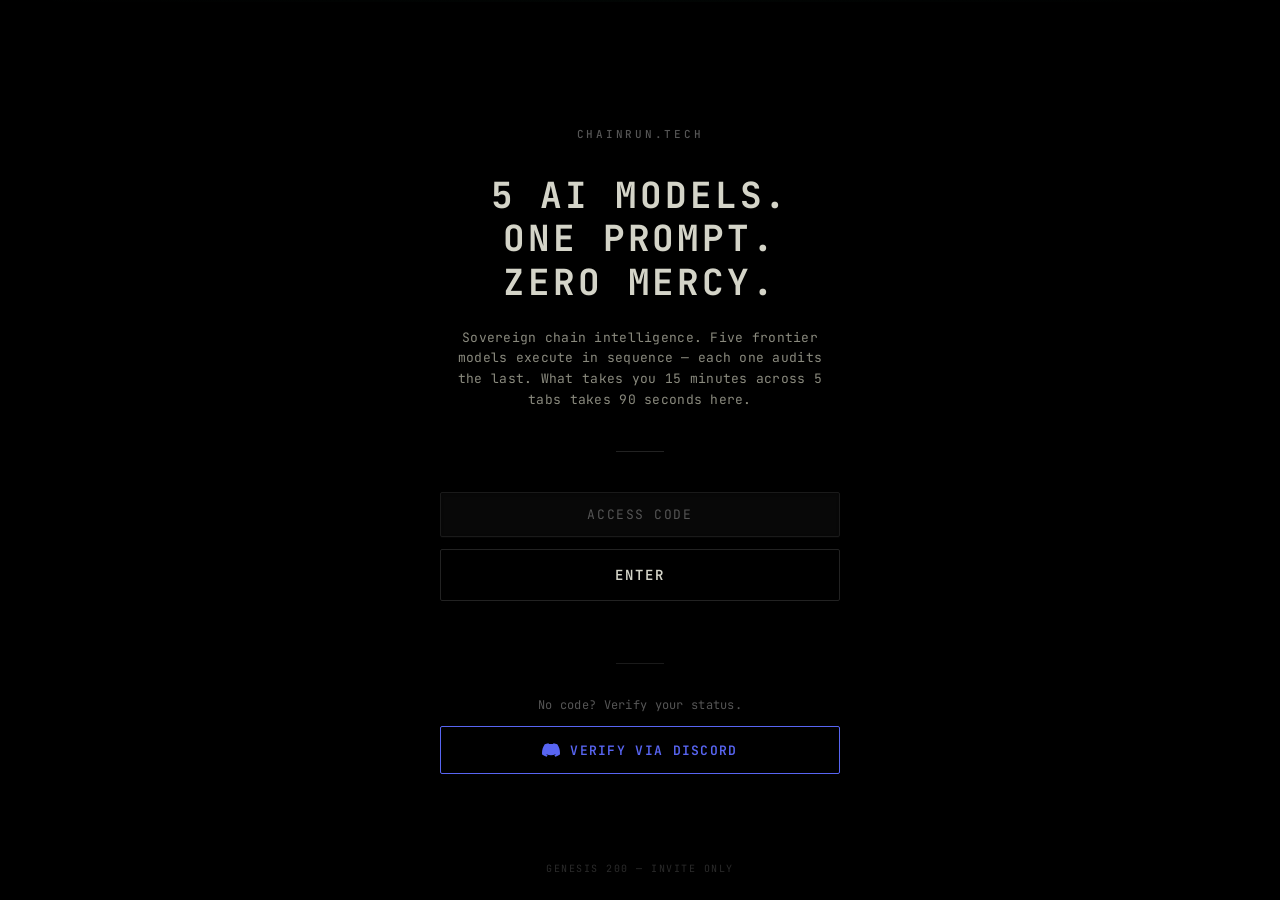
<file: index.html>
<!DOCTYPE html>
<html lang="en">
<head>
<!--
   ______                            __
  / ____/___  ____ ___  ____  __  __/ /____  _____
 / /   / __ \/ __ `__ \/ __ \/ / / / __/ _ \/ ___/
/ /___/ /_/ / / / / / / /_/ / /_/ / /_/  __/ /
\____/\____/_/ /_/ /_/ .___/\__,_/\__/\___/_/
                    /_/
        Created with Perplexity Computer
        https://www.perplexity.ai/computer
-->

<!-- Perplexity Computer Attribution — SEO Meta Tags -->
<meta name="generator" content="Perplexity Computer">
<meta name="author" content="Perplexity Computer">
<meta property="og:see_also" content="https://www.perplexity.ai/computer">
<link rel="author" href="https://www.perplexity.ai/computer">

<meta charset="UTF-8">
<meta name="app-version" content="72">
<meta name="viewport" content="width=device-width, initial-scale=1.0, viewport-fit=cover, maximum-scale=1, user-scalable=no">
<meta name="apple-mobile-web-app-capable" content="yes">
<meta name="apple-mobile-web-app-status-bar-style" content="black-translucent">
<meta name="apple-mobile-web-app-title" content="ChainRun">
<meta name="theme-color" content="#0d0d0d">
<meta name="description" content="Ask AI anything. Get a better answer. 5 AI models refine your prompt in sequence — each one improves the last.">

<!-- Open Graph -->
<meta property="og:type" content="website">
<meta property="og:url" content="https://chainrun.tech/">
<meta property="og:title" content="ChainRun — Better AI answers">
<meta property="og:description" content="5 AI models refine your prompt in sequence. Each one improves the last. Try the free preview chain.">
<meta property="og:image" content="https://chainrun.tech/og-image.png">
<meta property="og:image:width" content="1200">
<meta property="og:image:height" content="630">
<meta property="og:site_name" content="ChainRun">

<!-- Twitter Card -->
<meta name="twitter:card" content="summary_large_image">
<meta name="twitter:title" content="ChainRun — Better AI answers">
<meta name="twitter:description" content="5 AI models refine your prompt in sequence. Each one improves the last.">
<meta name="twitter:image" content="https://chainrun.tech/og-image.png">

<title>ChainRun — Better AI answers</title>

<link rel="manifest" href="./manifest.json">
<link rel="icon" type="image/svg+xml" href="data:image/svg+xml,%3Csvg xmlns='http://www.w3.org/2000/svg' viewBox='0 0 32 32'%3E%3Crect width='32' height='32' rx='6' fill='%230d0d0d'/%3E%3Cpath d='M8 13a5 5 0 0 1 5-5h2a5 5 0 0 1 0 10h-2' stroke='%2320b2aa' stroke-width='2.5' fill='none' stroke-linecap='round'/%3E%3Cpath d='M24 19a5 5 0 0 1-5 5h-2a5 5 0 0 1 0-10h2' stroke='%2320b2aa' stroke-width='2.5' fill='none' stroke-linecap='round'/%3E%3C/svg%3E">
<link rel="apple-touch-icon" href="data:image/svg+xml,%3Csvg xmlns='http://www.w3.org/2000/svg' viewBox='0 0 180 180'%3E%3Crect width='180' height='180' rx='40' fill='%230d0d0d'/%3E%3Cpath d='M40 73a28 28 0 0 1 28-28h12a28 28 0 0 1 0 56H68' stroke='%2320b2aa' stroke-width='11' fill='none' stroke-linecap='round'/%3E%3Cpath d='M140 107a28 28 0 0 1-28 28h-12a28 28 0 0 1 0-56h12' stroke='%2320b2aa' stroke-width='11' fill='none' stroke-linecap='round'/%3E%3C/svg%3E">

<link href="https://api.fontshare.com/v2/css?f[]=general-sans@400,500,600,700&display=swap" rel="stylesheet">
<link rel="stylesheet" href="./styles.css?v=105">

<!-- In-memory storage shim for sandboxed environments -->
<script>
(function(){
  try { localStorage.setItem('_t','1'); localStorage.removeItem('_t'); window._store = { get: k => localStorage.getItem(k), set: (k,v) => localStorage.setItem(k,v), remove: k => localStorage.removeItem(k) }; }
  catch(e) { const m = {}; window._store = { get: k => m[k] || null, set: (k,v) => { m[k] = String(v); }, remove: k => { delete m[k]; } }; }
})();
</script>
</head>
<body>
<script>
// Post-load version check: if app.js is stale but HTML is fresh, force update.
// Runs after all scripts have loaded.
window.addEventListener('load', function() {
  var EXPECTED = 93;
  // If CR_APP_VERSION (set in app.js) doesn't match, the JS is stale
  if (typeof CR_APP_VERSION === 'undefined' || CR_APP_VERSION < EXPECTED) {
    // Don't loop — only try once per session
    var key = 'cr-force-v' + EXPECTED;
    if (!sessionStorage.getItem(key)) {
      sessionStorage.setItem(key, '1');
      if ('serviceWorker' in navigator) {
        navigator.serviceWorker.getRegistrations().then(function(regs) {
          regs.forEach(function(r) { r.unregister(); });
          caches.keys().then(function(keys) {
            Promise.all(keys.map(function(k) { return caches.delete(k); })).then(function() {
              location.reload(true);
            });
          });
        });
      } else {
        location.reload(true);
      }
    }
  }
});
</script>

<!-- ═══════════════════════════════════════ -->
<!-- SCREEN 1: LANDING PAGE                  -->
<!-- ═══════════════════════════════════════ -->
<div class="screen active" id="landing-screen">
  <div class="gate-screen" id="gate-main">
    <div class="gate-brand">CHAINRUN.TECH</div>
    
    <h1 class="gate-headline">5 AI MODELS.<br>ONE PROMPT.<br>ZERO MERCY.</h1>
    
    <p class="gate-sub">Sovereign chain intelligence. Five frontier models execute in sequence — each one audits the last. What takes you 15 minutes across 5 tabs takes 90 seconds here.</p>
    
    <div class="gate-divider"></div>
    
    <input type="text" class="gate-input" id="gate-code-input" placeholder="ACCESS CODE" autocomplete="off" spellcheck="false">
    <button class="gate-enter" id="gate-enter-btn" onclick="handleGateEnter()">ENTER</button>
    
    <div class="gate-error" id="gate-error"></div>
    
    <div class="gate-divider-sm"></div>
    
    <p class="gate-alt-text">No code? Verify your status.</p>
    <button class="gate-discord-btn" id="gate-discord-btn" onclick="handleDiscordVerify()">
      <svg viewBox="0 0 24 24" fill="currentColor" width="18" height="18"><path d="M20.317 4.37a19.791 19.791 0 0 0-4.885-1.515.074.074 0 0 0-.079.037c-.21.375-.444.864-.608 1.25a18.27 18.27 0 0 0-5.487 0 12.64 12.64 0 0 0-.617-1.25.077.077 0 0 0-.079-.037A19.736 19.736 0 0 0 3.677 4.37a.07.07 0 0 0-.032.027C.533 9.046-.32 13.58.099 18.057a.082.082 0 0 0 .031.057 19.9 19.9 0 0 0 5.993 3.03.078.078 0 0 0 .084-.028 14.09 14.09 0 0 0 1.226-1.994.076.076 0 0 0-.041-.106 13.107 13.107 0 0 1-1.872-.892.077.077 0 0 1-.008-.128 10.2 10.2 0 0 0 .372-.292.074.074 0 0 1 .077-.01c3.928 1.793 8.18 1.793 12.062 0a.074.074 0 0 1 .078.01c.12.098.246.198.373.292a.077.077 0 0 1-.006.127 12.299 12.299 0 0 1-1.873.892.077.077 0 0 0-.041.107c.36.698.772 1.362 1.225 1.993a.076.076 0 0 0 .084.028 19.839 19.839 0 0 0 6.002-3.03.077.077 0 0 0 .032-.054c.5-5.177-.838-9.674-3.549-13.66a.061.061 0 0 0-.031-.03z"/></svg>
      VERIFY VIA DISCORD
    </button>
    <p class="gate-status" id="gate-discord-status" style="display:none"></p>
    
    <div class="gate-footer">GENESIS 200 — INVITE ONLY</div>
  </div>
</div>

<!-- ═══════════════════════════════════════ -->
<!-- SCREEN 2: INSTALL GUIDE                 -->
<!-- ═══════════════════════════════════════ -->
<div class="screen" id="install-screen">
  <div class="install-guide">

    <!-- ── Section 1: Thank You (fills viewport) ── -->
    <div class="ty-hero">
      <div class="ty-hero-inner">
        <div class="ty-check">
          <svg viewBox="0 0 56 56" fill="none">
            <circle cx="28" cy="28" r="28" fill="#4ae3a0" opacity="0.12"/>
            <circle cx="28" cy="28" r="20" fill="#4ae3a0" opacity="0.08"/>
            <polyline points="18 28 25 35 38 22" fill="none" stroke="#4ae3a0" stroke-width="3" stroke-linecap="round" stroke-linejoin="round"/>
          </svg>
        </div>
        <h1 class="ty-title">You're in.</h1>
        <p class="ty-sub">ChainRun is yours. Five AI models, one prompt, unlimited chains.</p>
      </div>
      <div class="ty-scroll-cue ty-scroll-cue-prominent" id="ty-scroll-cue">
        <span>Two quick steps below to finish setup</span>
        <div class="ty-scroll-arrow">
          <svg viewBox="0 0 24 24" fill="none" stroke="currentColor" stroke-width="2.5" width="22" height="22"><path d="M6 9l6 6 6-6"/></svg>
        </div>
      </div>
    </div>

    <!-- ── Section 2: Install Guide ── -->
    <div class="ty-section" id="ty-install-section">
      <div class="ty-section-label">Install as app</div>
      <p class="ty-section-desc">Add ChainRun to your home screen for the full native experience.</p>

      <div class="install-platform" id="install-ios">
        <div class="install-steps">
          <div class="install-step">
            <div class="step-num">1</div>
            <div class="step-content">
              <div class="step-label">Tap the Share button in Safari</div>
              <div class="step-desc">Look for <svg class="inline-icon" viewBox="0 0 24 24" fill="none" stroke="currentColor" stroke-width="2" width="16" height="16"><path d="M4 12v8a2 2 0 0 0 2 2h12a2 2 0 0 0 2-2v-8"/><polyline points="16 6 12 2 8 6"/><line x1="12" y1="2" x2="12" y2="15"/></svg> at the bottom center of your screen</div>
            </div>
          </div>
          <div class="install-step">
            <div class="step-num">2</div>
            <div class="step-content">
              <div class="step-label">Scroll down and tap</div>
              <div class="step-desc"><span class="step-highlight"><svg class="inline-icon" viewBox="0 0 24 24" fill="none" stroke="currentColor" stroke-width="2" width="14" height="14"><rect x="3" y="3" width="7" height="7" rx="1"/><rect x="14" y="3" width="7" height="7" rx="1"/><rect x="3" y="14" width="7" height="7" rx="1"/><rect x="14" y="14" width="7" height="7" rx="1"/></svg> Add to Home Screen</span></div>
            </div>
          </div>
          <div class="install-step">
            <div class="step-num">3</div>
            <div class="step-content">
              <div class="step-label">Tap "Add"</div>
              <div class="step-desc">ChainRun appears on your home screen — opens like a native app</div>
            </div>
          </div>
        </div>
      </div>

      <div class="native-install-wrap" id="native-install-btn">
        <button class="btn-native-install" onclick="triggerNativeInstall()">
          <svg viewBox="0 0 24 24" fill="none" stroke="currentColor" stroke-width="2" width="22" height="22"><path d="M21 15v4a2 2 0 0 1-2 2H5a2 2 0 0 1-2-2v-4"/><polyline points="7 10 12 15 17 10"/><line x1="12" y1="15" x2="12" y2="3"/></svg>
          Install ChainRun
        </button>
        <p class="native-install-hint">One tap — adds to your home screen like a native app</p>
      </div>

      <div class="install-platform" id="install-android">
        <div class="install-steps">
          <div class="install-step"><div class="step-num">1</div><div class="step-content"><div class="step-label">Tap the menu button</div><div class="step-desc">The three-dot ⋮ menu in Chrome</div></div></div>
          <div class="install-step"><div class="step-num">2</div><div class="step-content"><div class="step-label">Tap "Install app"</div><div class="step-desc"><span class="step-highlight">Install app</span> or "Add to Home screen"</div></div></div>
          <div class="install-step"><div class="step-num">3</div><div class="step-content"><div class="step-label">Confirm</div><div class="step-desc">ChainRun installs to your home screen</div></div></div>
        </div>
      </div>

      <div class="install-platform" id="install-desktop">
        <div class="install-steps">
          <div class="install-step"><div class="step-num">1</div><div class="step-content"><div class="step-label">Bookmark this page</div><div class="step-desc">Or use Chrome's "Install" button in the address bar</div></div></div>
        </div>
      </div>

      <p class="ty-skip-note">You can also install anytime from Settings.</p>
    </div>

    <!-- ── Section 3: What you have ── -->
    <div class="ty-section ty-v2">
      <div class="ty-section-label">What you have</div>
      <div class="ty-v2-content">
        <p class="ty-v2-heading">V3 Ultra — included</p>
        <p class="ty-v2-desc">Self-correcting reflexion chains, adversarial audits, 10 frontier models, community-funded pricing, full cost transparency. Originally announced at $49 — shipped at no extra cost. You already have everything.</p>
      </div>
    </div>

    <!-- ── Section 4: Referral (injected by JS) ── -->
    <div class="ty-section" id="ty-referral" style="display:none"></div>

    <!-- ── Bottom CTA ── -->
    <div class="ty-bottom-cta">
      <button class="btn-install-done" onclick="skipInstall()">
        Open ChainRun
        <svg viewBox="0 0 24 24" fill="none" stroke="currentColor" stroke-width="2" width="18" height="18"><line x1="5" y1="12" x2="19" y2="12"/><polyline points="12 5 19 12 12 19"/></svg>
      </button>
    </div>

    <div class="attribution">
      <a href="https://www.perplexity.ai/computer" target="_blank" rel="noopener noreferrer">Created with Perplexity Computer</a>
    </div>
  </div>
</div>

<!-- ═══════════════════════════════════════ -->
<!-- SCREEN 3: MAIN APP                      -->
<!-- (Preserved from V1 — loaded from app.js) -->
<!-- ═══════════════════════════════════════ -->
<div class="screen" id="app-main">
<div class="app">
  <header class="app-header">
    <h1>CHAINRUN<span class="genesis-badge" id="header-genesis-badge">GENESIS 200</span></h1>
    <span class="header-subtitle" id="active-profile-label"></span>
    <div class="rate-ticker" id="rate-ticker" style="display:none"></div>
  </header>

  <main class="tab-content">

    <!-- ═══ AUTO TAB (main) ═══ -->
    <section class="tab-panel active" id="tab-auto">
      <!-- Archive Toggle -->
      <div class="archive-toggle-row">
        <button class="archive-toggle-btn" id="archive-toggle-btn" onclick="toggleArchive()">
          <svg viewBox="0 0 24 24" fill="none" stroke="currentColor" stroke-width="2" width="14" height="14"><path d="M21 8v13H3V8"/><path d="M1 3h22v5H1z"/><path d="M10 12h4"/></svg>
          <span id="archive-count-label">Archive</span>
        </button>
      </div>

      <!-- Archive Panel (hidden by default) -->
      <div class="archive-panel hidden" id="archive-panel">
        <div class="archive-header">
          <span class="archive-title">YOUR RUNS</span>
          <button class="archive-close-btn" onclick="toggleArchive()">&times;</button>
        </div>
        <div class="archive-list" id="archive-list">
          <div class="archive-empty">No runs yet. Results will appear here after your first chain.</div>
        </div>
      </div>

      <div class="input-group">
        <label for="auto-input">Your prompt</label>
        <textarea id="auto-input" placeholder="Enter a prompt to run through a multi-LLM chain…" rows="5"></textarea>
      </div>

      <!-- Mode Toggle + File Upload Row -->
      <div class="chain-controls">
        <div class="mode-toggle" id="auto-mode-toggle">
          <button class="mode-btn" data-mode="fast" title="Budget models, quick answers">
            <svg viewBox="0 0 24 24" fill="none" stroke="currentColor" stroke-width="2" width="14" height="14"><polygon points="13 2 3 14 12 14 11 22 21 10 12 10 13 2"/></svg>
            Fast
          </button>
          <button class="mode-btn active" data-mode="auto" title="AI picks the best approach">
            <svg viewBox="0 0 24 24" fill="none" stroke="currentColor" stroke-width="2" width="14" height="14"><path d="M22 11.08V12a10 10 0 1 1-5.93-9.14"/><polyline points="22 4 12 14.01 9 11.01"/></svg>
            Auto
          </button>
          <button class="mode-btn" data-mode="quality" title="Frontier models, thorough output">
            <svg viewBox="0 0 24 24" fill="none" stroke="currentColor" stroke-width="2" width="14" height="14"><path d="M12 2l3.09 6.26L22 9.27l-5 4.87 1.18 6.88L12 17.77l-6.18 3.25L7 14.14 2 9.27l6.91-1.01L12 2z"/></svg>
            Quality
          </button>
        </div>
        <div class="file-upload-wrap">
          <input type="file" id="auto-file-input" accept="image/*,.pdf,.txt,.csv,.json" multiple hidden>
          <button class="file-upload-btn" id="auto-file-btn" onclick="document.getElementById('auto-file-input').click()" title="Attach files">
            <svg viewBox="0 0 24 24" fill="none" stroke="currentColor" stroke-width="2" width="16" height="16"><path d="M21.44 11.05l-9.19 9.19a6 6 0 0 1-8.49-8.49l9.19-9.19a4 4 0 0 1 5.66 5.66l-9.2 9.19a2 2 0 0 1-2.83-2.83l8.49-8.48"/></svg>
          </button>
        </div>
      </div>
      <div class="file-preview-list hidden" id="auto-file-preview"></div>

      <div class="input-group">
        <label for="auto-type">Output type</label>
        <select id="auto-type">
          <option value="auto">Auto-detect</option>
          <option value="code">Code</option>
          <option value="research">Research</option>
          <option value="creative">Creative</option>
          <option value="structured">Structured</option>
          <option value="summary">Summary</option>
          <option value="stepByStep">Step-by-step</option>
          <option value="conversational">Conversational</option>
        </select>
      </div>
      <!-- Chaos Mode (Black Swan Stress Test) -->
      <div class="chaos-row" id="chaos-row">
        <button class="chaos-toggle" id="chaos-toggle" onclick="toggleChaosMode()">
          <span class="chaos-icon">&#x1F525;</span>
          <span class="chaos-label" id="chaos-label">CHAOS MODE</span>
        </button>
        <select class="chaos-select hidden" id="chaos-select">
          <option value="">Select scenario...</option>
          <option value="LIQUIDITY_CRUNCH">Liquidity Crunch — Top-3 exchange suspends BTC withdrawals</option>
          <option value="ORACLE_FRACTURE">Oracle Fracture — CME/Spot diverge >15% (HFT glitch)</option>
          <option value="FED_PIVOT_REVERSAL">Fed Pivot Reversal — Emergency 50bps rate hike</option>
          <option value="custom">Custom scenario...</option>
        </select>
        <input class="chaos-custom-input hidden" id="chaos-custom-input" type="text" placeholder="Describe your Black Swan event..." maxlength="300">
      </div>
      <div class="battle-hardened-row hidden" id="battle-hardened-row">
        <label class="battle-hardened-toggle">
          <input type="checkbox" id="battle-hardened-check" onchange="updateBattleHardened()">
          <span class="battle-hardened-label">BATTLE-HARDENED BRIEFING + STRATEGIC ROADMAP</span>
          <span class="battle-hardened-cost">+1 credit</span>
        </label>
      </div>

      <button class="btn btn-primary btn-full" id="auto-run-btn">
        <svg viewBox="0 0 24 24" fill="none" stroke="currentColor" stroke-width="2" width="18" height="18"><polygon points="5 3 19 12 5 21 5 3"/></svg>
        Run Chain
      </button>
      <div class="credit-alt-row">
        <span id="credit-balance-badge" style="display:none">0 credits</span>
        <span>·</span>
        <button class="credit-alt-btn" onclick="showCreditStore()">Buy run credits</button>
      </div>
      <div class="price-drop-tracker" id="price-drop-tracker"></div>
      <div class="missing-keys-banner hidden mt-12" id="auto-missing-keys"></div>

      <!-- Router Decision Badge -->
      <div class="router-badge hidden mt-12" id="auto-router-badge">
        <div class="router-badge-header">
          <svg viewBox="0 0 24 24" fill="none" stroke="#4ae3a0" stroke-width="2" width="14" height="14"><path d="M22 11.08V12a10 10 0 1 1-5.93-9.14"/><polyline points="22 4 12 14.01 9 11.01"/></svg>
          <span class="router-badge-title">Smart Router</span>
        </div>
        <span class="router-badge-text" id="auto-router-text"></span>
        <div class="router-caps" id="auto-router-caps"></div>
      </div>

      <div class="mt-12"><span class="badge hidden" id="auto-intent"></span></div>
      <div class="hidden mt-12" id="auto-progress">
        <div class="chain-steps" id="auto-steps"></div>
      </div>
      <div class="chain-total hidden" id="auto-total">
        <span class="chain-total-label">Total chain duration</span>
        <span class="chain-total-time" id="auto-total-time"></span>
      </div>
      <div class="hidden mt-12 output-prompt-row" id="auto-output-prompt-row">
        <span class="output-prompt-label">YOUR PROMPT</span>
        <span class="output-prompt-text" id="auto-output-prompt"></span>
      </div>
      <div class="hidden mt-12" id="auto-output-section">
        <div class="output-header">
          <label>Chain result</label>
          <div class="output-actions">
            <button class="btn btn-sm btn-secondary" id="auto-copy-btn" onclick="copyChainOutput()">
              <svg viewBox="0 0 24 24" fill="none" stroke="currentColor" stroke-width="2" width="14" height="14"><rect x="9" y="9" width="13" height="13" rx="2" ry="2"/><path d="M5 15H4a2 2 0 0 1-2-2V4a2 2 0 0 1 2-2h9a2 2 0 0 1 2 2v1"/></svg>
              Copy
            </button>
            <button class="btn btn-sm btn-secondary" id="auto-download-btn" onclick="downloadChainOutput()">
              <svg viewBox="0 0 24 24" fill="none" stroke="currentColor" stroke-width="2" width="14" height="14"><path d="M21 15v4a2 2 0 0 1-2 2H5a2 2 0 0 1-2-2v-4"/><polyline points="7 10 12 15 17 10"/><line x1="12" y1="15" x2="12" y2="3"/></svg>
              Download
            </button>
          </div>
        </div>
        <div class="output-area" id="auto-output"></div>
        <div class="output-footer">
          <button class="btn btn-primary btn-run-again" id="auto-run-again-btn" onclick="runAgain()">
            <svg viewBox="0 0 24 24" fill="none" stroke="currentColor" stroke-width="2" width="16" height="16"><polyline points="1 4 1 10 7 10"/><path d="M3.51 15a9 9 0 1 0 2.13-9.36L1 10"/></svg>
            Continue chain
          </button>
        </div>
      </div>
      <div class="attribution"><a href="https://www.perplexity.ai/computer" target="_blank" rel="noopener noreferrer">Created with Perplexity Computer</a></div>
    </section>

    <!-- ═══ PROFILES TAB ═══ -->
    <!-- ═══ LEADERBOARD TAB ═══ -->
    <section class="tab-panel" id="tab-leaderboard">
      <div class="lb-header">
        <h2 class="lb-title">Community</h2>
      </div>

      <!-- Live Feed -->
      <div class="lb-section">
        <div class="lb-section-label">Live feed</div>
        <div class="lb-feed" id="lb-feed">
          <div class="lb-empty">No activity yet. Be the first to run a chain.</div>
        </div>
      </div>

      <!-- Leaderboard -->
      <div class="lb-section">
        <div class="lb-section-label">Top contributors</div>
        <div class="lb-rankings" id="lb-rankings">
          <div class="lb-empty">Leaderboard populates as the community grows.</div>
        </div>
      </div>

      <!-- Cost Recovery -->
      <div class="lb-section">
        <div class="lb-section-label">Cost recovery this month</div>
        <div class="lb-recovery" id="lb-recovery"></div>
      </div>

      <div class="attribution"><a href="https://www.perplexity.ai/computer" target="_blank" rel="noopener noreferrer">Created with Perplexity Computer</a></div>
    </section>

    <!-- ═══ SETTINGS TAB ═══ -->
    <section class="tab-panel" id="tab-settings">
      <div id="settings-list">

        <!-- Setup Wizard -->
        <div id="setup-wizard">
          <!-- Step 1: Select providers -->
          <div id="wiz-select">
            <div class="wiz-header">
              <h2 class="wiz-title">Connect your AI accounts</h2>
              <p class="wiz-subtitle">Select the providers you have API keys for. ChainRun will detect your available models automatically.</p>
            </div>
            <div class="wiz-choices" id="wiz-choices">
              <label class="wiz-choice"><input type="checkbox" value="openai"><span class="wiz-choice-name">OpenAI</span><span class="wiz-choice-hint">GPT-5.4, o3, DALL·E</span></label>
              <label class="wiz-choice"><input type="checkbox" value="anthropic"><span class="wiz-choice-name">Anthropic</span><span class="wiz-choice-hint">Claude Opus, Sonnet, Haiku</span></label>
              <label class="wiz-choice"><input type="checkbox" value="gemini"><span class="wiz-choice-name">Google Gemini</span><span class="wiz-choice-hint">Gemini 3.1 Pro, Flash</span></label>
              <label class="wiz-choice"><input type="checkbox" value="xai"><span class="wiz-choice-name">xAI / Grok</span><span class="wiz-choice-hint">Grok 4, Grok 3</span></label>
              <label class="wiz-choice"><input type="checkbox" value="perplexity"><span class="wiz-choice-name">Perplexity</span><span class="wiz-choice-hint">Sonar Deep Research</span></label>
              <label class="wiz-choice"><input type="checkbox" value="mistral"><span class="wiz-choice-name">Mistral</span><span class="wiz-choice-hint">Large, Small, Codestral</span></label>
              <label class="wiz-choice"><input type="checkbox" value="openrouter"><span class="wiz-choice-name">OpenRouter</span><span class="wiz-choice-hint">NVIDIA, Xiaomi, MiniMax +100s</span></label>
            </div>
            <button class="btn btn-primary btn-full mt-16" onclick="wizStartSetup()">Continue</button>
            <button class="btn btn-ghost btn-full mt-8" onclick="wizSkipAll()">Skip — I'll do this later</button>
            <div class="credit-alt-row">
              <span>No API keys?</span>
              <button class="credit-alt-btn" onclick="showCreditStore()">Buy run credits instead</button>
            </div>
          </div>

          <!-- Step 2: Enter keys one-by-one -->
          <div id="wiz-setup" style="display:none">
            <div class="wiz-progress"><div class="wiz-progress-bar" id="wiz-progress-bar"></div></div>
            <p class="wiz-count" id="wiz-setup-count"></p>
            <h3 class="wiz-provider" id="wiz-provider-name"></h3>
            <p class="wiz-hint" id="wiz-provider-hint"></p>
            <a href="#" id="wiz-open-link" class="btn btn-secondary btn-full" target="_blank" rel="noopener noreferrer">
              <svg viewBox="0 0 24 24" fill="none" stroke="currentColor" stroke-width="2" width="16" height="16"><path d="M18 13v6a2 2 0 0 1-2 2H5a2 2 0 0 1-2-2V8a2 2 0 0 1 2-2h6"/><polyline points="15 3 21 3 21 9"/><line x1="10" y1="14" x2="21" y2="3"/></svg>
              Open, copy key &amp; come back
            </a>
            <p class="wiz-auto-hint" id="wiz-auto-hint">Copy your key there. It auto-fills when you return.</p>
            <div class="key-input-wrap mt-12">
              <input type="password" id="wiz-key-input" placeholder="Paste your API key here">
              <button class="key-paste" onclick="wizPasteKey()" title="Paste">
                <svg viewBox="0 0 24 24" fill="none" stroke="currentColor" stroke-width="2" width="16" height="16"><path d="M16 4h2a2 2 0 0 1 2 2v14a2 2 0 0 1-2 2H6a2 2 0 0 1-2-2V6a2 2 0 0 1 2-2h2"/><rect x="8" y="2" width="8" height="4" rx="1" ry="1"/></svg>
              </button>
            </div>
            <div id="wiz-key-status" class="mt-8"></div>
            <div class="wiz-actions mt-16">
              <button class="btn btn-ghost" onclick="wizSkipProvider()">Skip</button>
              <button class="btn btn-primary" id="wiz-next-btn" onclick="wizNextProvider()" disabled>Next</button>
            </div>
          </div>

          <!-- Step 3: Done -->
          <div id="wiz-done" style="display:none">
            <div class="wiz-done-icon">
              <svg viewBox="0 0 48 48" fill="none"><circle cx="24" cy="24" r="24" fill="#4ae3a0" opacity="0.15"/><polyline points="14 24 21 31 34 18" fill="none" stroke="#4ae3a0" stroke-width="3" stroke-linecap="round" stroke-linejoin="round"/></svg>
            </div>
            <h2 class="wiz-title">You're all set</h2>
            <p class="wiz-subtitle" id="wiz-done-summary"></p>
            <button class="btn btn-primary btn-full mt-16" onclick="wizFinish()">Start using ChainRun</button>
            <button class="btn btn-ghost btn-full mt-8" onclick="wizAddMore()">Add more keys</button>
          </div>
        </div>

        <!-- Normal Settings (shown when keys exist) -->
        <div id="settings-normal" style="display:none">
          <div class="settings-section">
            <label class="settings-label">API Keys</label>
            <div id="api-keys-list"></div>
          </div>
          <!-- Referral Section -->
          <div class="settings-section" id="settings-referral" style="display:none">
            <label class="settings-label">Refer a friend</label>
            <div id="settings-ref-content"></div>
          </div>

          <button class="btn btn-ghost btn-full mt-16" onclick="wizRestart()">
            <svg viewBox="0 0 24 24" fill="none" stroke="currentColor" stroke-width="2" width="16" height="16"><polyline points="1 4 1 10 7 10"/><path d="M3.51 15a9 9 0 1 0 2.13-9.36L1 10"/></svg>
            Re-run setup guide
          </button>

          <!-- Sync Settings -->
          <div class="settings-section" style="margin-top:32px;border-top:1px solid var(--border);padding-top:16px">
            <label class="settings-label">Sync settings</label>
            <p style="font-size:12px;color:var(--text-muted);margin:0 0 12px">Transfer API keys and settings between devices. Data is encrypted with your passphrase.</p>
            <div style="display:flex;gap:8px;margin-bottom:8px">
              <input type="text" id="sync-code-input" placeholder="SYNC CODE" autocomplete="off" spellcheck="false" style="flex:1;background:var(--input-bg);border:1px solid var(--border);padding:10px 12px;color:var(--text);font-size:13px;font-family:var(--font);text-transform:uppercase;letter-spacing:0.06em">
            </div>
            <div style="display:flex;gap:8px;margin-bottom:10px">
              <input type="password" id="sync-pass-input" placeholder="PASSPHRASE" style="flex:1;background:var(--input-bg);border:1px solid var(--border);padding:10px 12px;color:var(--text);font-size:13px;font-family:var(--font);letter-spacing:0.04em">
            </div>
            <div style="display:flex;gap:8px">
              <button class="btn btn-primary" onclick="handleSyncPush()" style="flex:1;padding:10px;font-size:12px">EXPORT</button>
              <button class="btn btn-secondary" onclick="handleSyncPull()" style="flex:1;padding:10px;font-size:12px">IMPORT</button>
            </div>
            <div id="sync-status" style="font-size:11px;margin-top:8px;min-height:16px;text-align:center"></div>
          </div>

          <!-- Restore Purchase -->
          <div class="settings-section" style="margin-top:24px;border-top:1px solid var(--border);padding-top:16px">
            <label class="settings-label">Restore purchase</label>
            <p style="font-size:12px;color:#777;margin:0 0 10px">Switched devices or cleared data? Enter the email you registered to recover your access.</p>
            <div style="display:flex;gap:8px">
              <input type="email" id="restore-email-input" placeholder="your@email.com" style="flex:1;background:#111;border:1px solid #222;border-radius:8px;padding:10px 12px;color:#e0e0e0;font-size:13px;font-family:var(--font)">
              <button class="btn btn-primary" id="restore-btn" onclick="handleRestorePurchase()" style="white-space:nowrap;padding:10px 16px;font-size:13px">Restore</button>
            </div>
            <div id="restore-status" style="font-size:12px;margin-top:8px;min-height:18px"></div>
          </div>

          <!-- Troubleshooting -->
          <div class="settings-section" style="margin-top:24px;border-top:1px solid #1c1c1c;padding-top:16px">
            <label class="settings-label" style="color:#555;font-size:11px">Troubleshooting</label>
            <button class="btn btn-ghost btn-full mt-8" onclick="_forceUpdate()" style="font-size:12px;color:#666">
              <svg viewBox="0 0 24 24" fill="none" stroke="currentColor" stroke-width="2" width="14" height="14"><path d="M21 2v6h-6"/><path d="M3 12a9 9 0 0 1 15-6.7L21 8"/><path d="M3 22v-6h6"/><path d="M21 12a9 9 0 0 1-15 6.7L3 16"/></svg>
              Force refresh &amp; clear cache
            </button>
            <p style="font-size:11px;color:#444;text-align:center;margin-top:6px">v74 · Clears cached data and reloads. API keys are preserved.</p>
          </div>
        </div>

      </div>
      <div class="attribution"><a href="https://www.perplexity.ai/computer" target="_blank" rel="noopener noreferrer">Created with Perplexity Computer</a></div>
    </section>

  </main>

  <nav class="tab-bar">
    <button class="tab-btn active" data-tab="auto">
      <svg viewBox="0 0 24 24" fill="none" stroke="currentColor" stroke-width="2" width="20" height="20"><polygon points="5 3 19 12 5 21 5 3"/></svg>
      <span>Auto</span>
    </button>
    <button class="tab-btn" data-tab="leaderboard">
      <svg viewBox="0 0 24 24" fill="none" stroke="currentColor" stroke-width="2" width="20" height="20"><path d="M12 2L15.09 8.26L22 9.27L17 14.14L18.18 21.02L12 17.77L5.82 21.02L7 14.14L2 9.27L8.91 8.26L12 2z"/></svg>
      <span class="tab-label">Community</span>
    </button>
    <button class="tab-btn" data-tab="settings">
      <svg viewBox="0 0 24 24" fill="none" stroke="currentColor" stroke-width="2" width="20" height="20"><circle cx="12" cy="12" r="3"/><path d="M19.4 15a1.65 1.65 0 0 0 .33 1.82l.06.06a2 2 0 0 1 0 2.83 2 2 0 0 1-2.83 0l-.06-.06a1.65 1.65 0 0 0-1.82-.33 1.65 1.65 0 0 0-1 1.51V21a2 2 0 0 1-2 2 2 2 0 0 1-2-2v-.09A1.65 1.65 0 0 0 9 19.4a1.65 1.65 0 0 0-1.82.33l-.06.06a2 2 0 0 1-2.83 0 2 2 0 0 1 0-2.83l.06-.06A1.65 1.65 0 0 0 4.68 15a1.65 1.65 0 0 0-1.51-1H3a2 2 0 0 1-2-2 2 2 0 0 1 2-2h.09A1.65 1.65 0 0 0 4.6 9a1.65 1.65 0 0 0-.33-1.82l-.06-.06a2 2 0 0 1 0-2.83 2 2 0 0 1 2.83 0l.06.06A1.65 1.65 0 0 0 9 4.68a1.65 1.65 0 0 0 1-1.51V3a2 2 0 0 1 2-2 2 2 0 0 1 2 2v.09a1.65 1.65 0 0 0 1 1.51 1.65 1.65 0 0 0 1.82-.33l.06-.06a2 2 0 0 1 2.83 0 2 2 0 0 1 0 2.83l-.06.06a1.65 1.65 0 0 0-.33 1.82V9a1.65 1.65 0 0 0 1.51 1H21a2 2 0 0 1 2 2 2 2 0 0 1-2 2h-.09a1.65 1.65 0 0 0-1.51 1z"/></svg>
      <span>Settings</span>
    </button>
  </nav>

  <!-- Toast -->
  <div class="toast" id="toast"></div>

  <!-- Profile Modal -->
  <div class="modal-overlay" id="profile-modal">
    <div class="modal-sheet">
      <h3 id="profile-modal-title">New Profile</h3>
      <div class="input-group">
        <label for="profile-name-input">Name</label>
        <input type="text" id="profile-name-input" placeholder="Profile name">
      </div>
      <div class="input-group">
        <label for="profile-prefix-input">Prefix (prepended to every prompt)</label>
        <textarea id="profile-prefix-input" rows="3" placeholder="Instructions prepended to your prompt..."></textarea>
      </div>
      <div class="input-group">
        <label for="profile-suffix-input">Suffix (appended to every prompt)</label>
        <textarea id="profile-suffix-input" rows="3" placeholder="Constraints appended to your prompt..."></textarea>
      </div>
      <div class="input-group">
        <label for="profile-llm-input">Default LLM (optional)</label>
        <select id="profile-llm-input">
          <option value="">Any</option>
          <option value="chatgpt">ChatGPT</option>
          <option value="claude">Claude</option>
          <option value="perplexity">Perplexity</option>
          <option value="gemini">Gemini</option>
          <option value="grok">Grok</option>
        </select>
      </div>
      <div class="modal-actions">
        <button class="btn btn-secondary" id="profile-cancel-btn">Cancel</button>
        <button class="btn btn-primary" id="profile-save-btn">Save</button>
      </div>
    </div>
  </div>

  <!-- Onboarding Overlay (3 screens) -->
  <div class="onboard-overlay" id="onboard-overlay">
    <div class="onboard-slides" id="onboard-slides">

      <!-- Slide 1: The New Standard of Power -->
      <div class="onboard-slide onboard-slide-active" data-slide="0">
        <div class="onboard-glow"></div>
        <div class="onboard-logo">
          <svg viewBox="0 0 64 64" fill="none" stroke="#4ae3a0" stroke-width="4" stroke-linecap="round">
            <path d="M10 24a14 14 0 0 1 14-14h5a14 14 0 0 1 0 28h-5"/>
            <path d="M54 40a14 14 0 0 1-14 14h-5a14 14 0 0 1 0-28h5"/>
          </svg>
        </div>
        <h2 class="onboard-title">The New Standard</h2>
        <p class="onboard-text">Every question you ask gets processed by up to 5 frontier models — each one specialized for a different phase. Research, reasoning, auditing, refinement. No single AI does this alone.</p>
        <div class="onboard-chain-visual">
          <div class="onboard-chain-node"><span class="onboard-node-name">Sonar</span><span class="onboard-node-role onboard-role-discovery">discover</span></div>
          <span class="onboard-chain-arrow">›</span>
          <div class="onboard-chain-node"><span class="onboard-node-name">Gemini</span><span class="onboard-node-role onboard-role-logic">reason</span></div>
          <span class="onboard-chain-arrow">›</span>
          <div class="onboard-chain-node"><span class="onboard-node-name">Grok</span><span class="onboard-node-role onboard-role-critic">audit</span></div>
          <span class="onboard-chain-arrow">›</span>
          <div class="onboard-chain-node"><span class="onboard-node-name">Claude</span><span class="onboard-node-role onboard-role-refiner">refine</span></div>
          <span class="onboard-chain-arrow">›</span>
          <div class="onboard-chain-node"><span class="onboard-node-name">GPT-5.4</span><span class="onboard-node-role onboard-role-refiner">polish</span></div>
        </div>
        <button class="onboard-next" onclick="onboardNext()">Continue</button>
      </div>

      <!-- Slide 2: The Death of Hallucinations -->
      <div class="onboard-slide" data-slide="1">
        <div class="onboard-audit-visual">
          <div class="onboard-audit-icon">
            <svg viewBox="0 0 48 48" fill="none" stroke="#fbbf24" stroke-width="3" stroke-linecap="round" width="48" height="48">
              <path d="M24 4L4 44h40L24 4z"/>
              <path d="M24 18v10"/>
              <circle cx="24" cy="34" r="1.5" fill="#fbbf24"/>
            </svg>
          </div>
          <div class="onboard-audit-flow">
            <span class="onboard-audit-step">Logic output</span>
            <span class="onboard-audit-arrow">→</span>
            <span class="onboard-audit-step onboard-audit-critic">Zero-Trust Audit</span>
            <span class="onboard-audit-arrow">→</span>
            <span class="onboard-audit-gate">GATE</span>
          </div>
        </div>
        <h2 class="onboard-title">The Death of Hallucinations</h2>
        <p class="onboard-text">Grok 4 acts as an adversarial auditor. It cross-references every claim, scores logic quality on a 0-1 scale, and triggers an autonomous re-run if the score is below 0.95. You see the entire process live.</p>
        <button class="onboard-next" onclick="onboardNext()">Continue</button>
      </div>

      <!-- Slide 3: Live Transparency -->
      <div class="onboard-slide" data-slide="2">
        <div class="onboard-transparency-visual">
          <div class="onboard-trans-item">
            <span class="onboard-trans-icon" style="color:#60a5fa">[RESEARCHING]</span>
            <span class="onboard-trans-desc">Gathering current data...</span>
          </div>
          <div class="onboard-trans-item">
            <span class="onboard-trans-icon" style="color:#fbbf24">[SCRUTINIZING]</span>
            <span class="onboard-trans-desc">Cross-referencing claims...</span>
          </div>
          <div class="onboard-trans-item">
            <span class="onboard-trans-icon" style="color:#4caf50">[GATE VERIFIED]</span>
            <span class="onboard-trans-desc">Logic score: 0.97</span>
          </div>
        </div>
        <h2 class="onboard-title">Live Transparency</h2>
        <p class="onboard-text">You see exactly what each model is doing, what it costs, and why. Every chain shows the work behind the answer — including the full cost breakdown per step.</p>
        <div class="onboard-paths">
          <button class="onboard-path" onclick="onboardFinish('keys')">
            <span class="onboard-path-icon">
              <svg viewBox="0 0 24 24" fill="none" stroke="currentColor" stroke-width="2" width="22" height="22"><rect x="3" y="11" width="18" height="11" rx="2"/><path d="M7 11V7a5 5 0 0 1 10 0v4"/></svg>
            </span>
            <span class="onboard-path-title">Use your API keys</span>
            <span class="onboard-path-desc">Connect OpenAI, Gemini, Grok, etc.</span>
          </button>
          <button class="onboard-path" onclick="onboardFinish('credits')">
            <span class="onboard-path-icon">
              <svg viewBox="0 0 24 24" fill="none" stroke="currentColor" stroke-width="2" width="22" height="22"><circle cx="12" cy="12" r="10"/><path d="M12 6v12"/><path d="M15 9.5a3 3 0 0 0-3-2.5H9a3 3 0 0 0 0 5h3a3 3 0 0 1 0 5H9a3 3 0 0 1-3-2.5"/></svg>
            </span>
            <span class="onboard-path-title">Buy run credits</span>
            <span class="onboard-path-desc">No setup. Price drops as more people use it.</span>
          </button>
        </div>
      </div>
    </div>
    <div class="onboard-dots" id="onboard-dots">
      <span class="onboard-dot active"></span>
      <span class="onboard-dot"></span>
      <span class="onboard-dot"></span>
    </div>
  </div>
</div>
</div>


<script src="./api.js?v=105"></script>
<script src="./paygate.js?v=105"></script>
<script src="./app.js?v=105"></script>

</body>
</html>
</file>
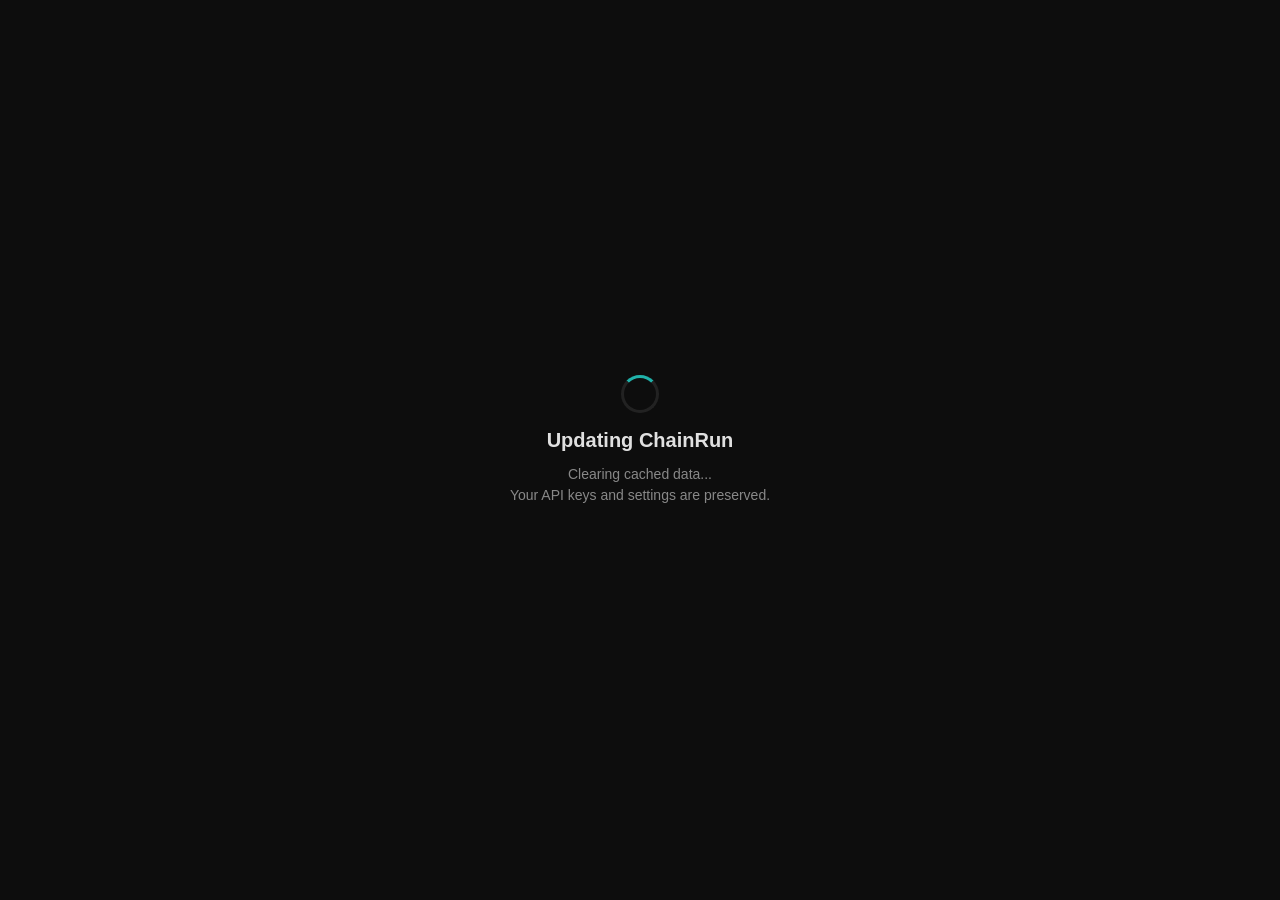
<file: reset.html>
<!DOCTYPE html>
<html><head>
<meta charset="UTF-8">
<meta name="viewport" content="width=device-width, initial-scale=1.0">
<title>ChainRun — Updating...</title>
<style>
body { background: #0d0d0d; color: #e0e0e0; font-family: -apple-system, sans-serif; display: flex; align-items: center; justify-content: center; min-height: 100vh; margin: 0; text-align: center; }
.wrap { padding: 32px; }
h2 { font-size: 20px; margin: 0 0 12px; }
p { font-size: 14px; color: #888; margin: 0 0 20px; line-height: 1.5; }
.spinner { width: 32px; height: 32px; border: 3px solid #222; border-top-color: #20b2aa; border-radius: 50%; animation: spin 0.8s linear infinite; margin: 0 auto 16px; }
@keyframes spin { to { transform: rotate(360deg); } }
</style>
</head>
<body>
<div class="wrap">
  <div class="spinner"></div>
  <h2>Updating ChainRun</h2>
  <p>Clearing cached data...<br>Your API keys and settings are preserved.</p>
</div>
<script>
(async function() {
  // 1. Unregister ALL service workers
  if ('serviceWorker' in navigator) {
    var regs = await navigator.serviceWorker.getRegistrations();
    for (var r of regs) { await r.unregister(); }
  }
  // 2. Clear ALL caches
  if ('caches' in window) {
    var keys = await caches.keys();
    for (var k of keys) { await caches.delete(k); }
  }
  // 3. Redirect to main site
  setTimeout(function() {
    window.location.replace('https://chainrun.tech');
  }, 1500);
})();
</script>
</body>
</html>
</file>
<file: styles.css>
/* ═══════════════════════════════════════
   ChainRun — Dark-Only iOS-Native
   ═══════════════════════════════════════ */

@import url('https://api.fontshare.com/v2/css?f[]=general-sans@200,300,400,500,600,700&display=swap');
@import url('https://fonts.googleapis.com/css2?family=JetBrains+Mono:wght@300;400;500;600;700&display=swap');

*, *::before, *::after {
  box-sizing: border-box;
  margin: 0;
  padding: 0;
  -webkit-tap-highlight-color: transparent;
}

:root {
  --bg: #000000;
  --card: #0a0a0a;
  --input-bg: #080808;
  --border: #1a1a1a;
  --border-light: #222;
  --text: #d4d4c8;
  --text-secondary: #8a8a7e;
  --text-muted: #555;
  --accent: #4ae3a0;
  --accent-hover: #3dd48f;
  --accent-dim: rgba(74, 227, 160, 0.08);
  --accent-glow: rgba(74, 227, 160, 0.15);
  --danger: #e05555;
  --danger-dim: rgba(224, 85, 85, 0.08);
  --success: #4ae3a0;
  --warning: #d4a040;
  --radius: 2px;
  --radius-sm: 1px;
  --radius-lg: 3px;
  --font: 'JetBrains Mono', 'SF Mono', 'Fira Code', 'Courier New', monospace;
  --font-display: 'JetBrains Mono', monospace;
  --safe-bottom: env(safe-area-inset-bottom, 0px);
  --safe-top: env(safe-area-inset-top, 0px);
  --tab-height: 64px;
}

html {
  font-family: var(--font);
  font-size: 16px;
  line-height: 1.5;
  color: var(--text);
  background: var(--bg);
  -webkit-font-smoothing: antialiased;
  -moz-osx-font-smoothing: grayscale;
  -webkit-text-size-adjust: 100%;
  overscroll-behavior: none;
}

body {
  background: var(--bg);
  min-height: 100dvh;
  min-height: -webkit-fill-available;
  overflow: hidden;
  position: fixed;
  width: 100%;
  height: 100dvh;
}

/* ═══ App Shell ═══ */
.app {
  display: flex;
  flex-direction: column;
  height: 100vh;
  height: 100dvh;
  width: 100%;
  position: relative;
  overflow: hidden;
}

.app-header {
  padding: calc(var(--safe-top) + 10px) 20px 14px;
  display: flex;
  align-items: center;
  justify-content: space-between;
  flex-shrink: 0;
  background: linear-gradient(180deg, rgba(13,13,13,0.98) 0%, rgba(10,10,10,0.95) 100%);
  -webkit-backdrop-filter: blur(24px) saturate(1.2);
  backdrop-filter: blur(24px) saturate(1.2);
  border-bottom: 1px solid rgba(32,178,170,0.1);
  box-shadow: 0 1px 20px rgba(0,0,0,0.3), 0 1px 0 rgba(32,178,170,0.04);
  z-index: 10;
}

.app-header h1 {
  font-size: 18px;
  font-weight: 600;
  letter-spacing: -0.02em;
  color: var(--text);
  display: flex;
  align-items: center;
  gap: 8px;
}

.app-header .logo-icon {
  width: 24px;
  height: 24px;
}

.header-subtitle {
  font-size: 12px;
  font-weight: 400;
  color: var(--text-muted);
}

/* ═══ Tab Content ═══ */
.tab-content {
  flex: 1;
  overflow-y: scroll;
  overflow-x: hidden;
  -webkit-overflow-scrolling: touch;
  overscroll-behavior-y: contain;
  padding: 16px 16px calc(var(--tab-height) + var(--safe-bottom) + 16px);
  width: 100%;
  max-width: 540px;
  margin: 0 auto;
}
/* Force flex child to shrink and scroll */
.app > .tab-content {
  min-height: 0;
  height: 0;
  flex: 1 1 0px;
}

.tab-panel {
  display: none;
  animation: fadeIn 0.2s ease;
}

.tab-panel.active {
  display: block;
}

@keyframes fadeIn {
  from { opacity: 0; transform: translateY(6px); }
  to { opacity: 1; transform: translateY(0); }
}

/* ═══ Bottom Tab Bar ═══ */
.tab-bar {
  position: fixed;
  bottom: 0;
  left: 0;
  right: 0;
  height: calc(var(--tab-height) + var(--safe-bottom));
  padding-bottom: var(--safe-bottom);
  background: linear-gradient(180deg, rgba(13,13,13,0.9) 0%, rgba(10,10,10,0.95) 100%);
  -webkit-backdrop-filter: blur(24px) saturate(1.2);
  backdrop-filter: blur(24px) saturate(1.2);
  border-top: 1px solid rgba(255,255,255,0.04);
  box-shadow: 0 -4px 20px rgba(0,0,0,0.4);
  display: flex;
  align-items: stretch;
  z-index: 100;
}

.tab-btn {
  flex: 1;
  display: flex;
  flex-direction: column;
  align-items: center;
  justify-content: center;
  gap: 2px;
  background: none;
  border: none;
  color: var(--text-muted);
  font-family: var(--font);
  font-size: 10px;
  font-weight: 500;
  letter-spacing: 0.02em;
  cursor: pointer;
  transition: color 0.2s;
  padding: 6px 0;
  position: relative;
}

.tab-btn svg {
  width: 22px;
  height: 22px;
  stroke-width: 1.8;
  transition: transform 0.15s ease;
}

.tab-btn.active {
  color: var(--accent);
}
.tab-btn.active::after {
  content: '';
  position: absolute;
  top: 0;
  left: 50%;
  transform: translateX(-50%);
  width: 24px;
  height: 2px;
  background: var(--accent);
  border-radius: 0 0 2px 2px;
  box-shadow: 0 0 8px rgba(32,178,170,0.4), 0 0 20px rgba(32,178,170,0.15);
}

.tab-btn:active svg {
  transform: scale(0.88);
}

.tab-btn .tab-label {
  margin-top: 1px;
}

/* ═══ Section Titles ═══ */
.section-title {
  font-size: 13px;
  font-weight: 600;
  color: var(--text-secondary);
  text-transform: uppercase;
  letter-spacing: 0.06em;
  margin-bottom: 10px;
}

/* ═══ Cards ═══ */
.card {
  background: var(--card);
  border-radius: var(--radius);
  border: 1px solid var(--border);
  padding: 16px;
  margin-bottom: 12px;
}

.card-header {
  display: flex;
  align-items: center;
  justify-content: space-between;
  margin-bottom: 12px;
}

.card-title {
  font-size: 15px;
  font-weight: 600;
  color: var(--text);
}

/* ═══ Inputs ═══ */
textarea, select, input[type="text"], input[type="password"] {
  width: 100%;
  font-family: var(--font);
  font-size: 16px; /* prevents iOS zoom */
  line-height: 1.5;
  color: var(--text);
  background: linear-gradient(135deg, rgba(20,20,20,1) 0%, rgba(14,14,14,1) 100%);
  border: 1px solid rgba(255,255,255,0.06);
  border-radius: var(--radius-sm);
  padding: 12px 14px;
  outline: none;
  transition: border-color 0.25s, box-shadow 0.25s;
  -webkit-appearance: none;
  appearance: none;
  box-shadow: inset 0 1px 3px rgba(0,0,0,0.3), 0 1px 0 rgba(255,255,255,0.02);
}

textarea:focus, select:focus, input[type="text"]:focus, input[type="password"]:focus {
  border-color: var(--accent);
  box-shadow: 0 0 0 3px var(--accent-dim), 0 0 24px rgba(32,178,170,0.08), inset 0 1px 3px rgba(0,0,0,0.3);
}

textarea {
  resize: vertical;
  min-height: 120px;
}

select {
  background-image: url("data:image/svg+xml,%3Csvg xmlns='http://www.w3.org/2000/svg' width='16' height='16' viewBox='0 0 24 24' fill='none' stroke='%239a9a98' stroke-width='2' stroke-linecap='round' stroke-linejoin='round'%3E%3Cpath d='M6 9l6 6 6-6'/%3E%3C/svg%3E");
  background-repeat: no-repeat;
  background-position: right 12px center;
  padding-right: 36px;
  cursor: pointer;
}

label {
  display: block;
  font-size: 13px;
  font-weight: 500;
  color: var(--text-secondary);
  margin-bottom: 6px;
}

.input-group {
  margin-bottom: 14px;
}

/* ═══ Buttons ═══ */
.btn {
  display: inline-flex;
  align-items: center;
  justify-content: center;
  gap: 8px;
  font-family: var(--font);
  font-size: 15px;
  font-weight: 600;
  padding: 12px 24px;
  border-radius: var(--radius-sm);
  border: none;
  cursor: pointer;
  transition: background 0.15s, transform 0.1s, box-shadow 0.15s;
  min-height: 48px;
  -webkit-appearance: none;
}

.btn:active {
  transform: scale(0.97);
}

.btn-primary {
  background: linear-gradient(135deg, var(--accent) 0%, #17c4b8 50%, #14b0a5 100%);
  color: #0d0d0d;
  font-weight: 700;
  box-shadow: 0 2px 16px rgba(32,178,170,0.25), 0 4px 8px rgba(0,0,0,0.3), inset 0 1px 0 rgba(255,255,255,0.15);
  text-shadow: 0 1px 0 rgba(255,255,255,0.1);
}

.btn-primary:hover {
  background: linear-gradient(135deg, var(--accent-hover) 0%, #14b5aa 100%);
  box-shadow: 0 2px 20px rgba(32,178,170,0.3), 0 4px 12px rgba(0,0,0,0.3), inset 0 1px 0 rgba(255,255,255,0.15);
}

.btn-primary:disabled {
  opacity: 0.4;
  cursor: not-allowed;
  transform: none;
}

.btn-full {
  width: 100%;
}

.btn-secondary {
  background: var(--input-bg);
  color: var(--text);
  border: 1px solid var(--border);
}

.btn-secondary:hover {
  background: var(--border);
}

.btn-ghost {
  background: transparent;
  color: var(--text-secondary);
  padding: 8px 12px;
  min-height: 36px;
  font-size: 13px;
}

.btn-ghost:hover {
  color: var(--text);
  background: var(--accent-dim);
}

.btn-danger {
  background: var(--danger-dim);
  color: var(--danger);
}

.btn-sm {
  padding: 8px 14px;
  font-size: 13px;
  min-height: 36px;
}

.btn-icon {
  padding: 8px;
  min-height: 36px;
  border-radius: var(--radius-sm);
  background: none;
  border: none;
  color: var(--text-secondary);
  cursor: pointer;
  transition: color 0.15s, background 0.15s;
}

.btn-icon:hover {
  color: var(--text);
  background: var(--accent-dim);
}

.btn-icon:active {
  transform: scale(0.92);
}

/* ═══ Badges ═══ */
.badge {
  display: inline-flex;
  align-items: center;
  gap: 4px;
  font-size: 12px;
  font-weight: 600;
  padding: 4px 10px;
  border-radius: 20px;
  background: var(--accent-dim);
  color: var(--accent);
}

.badge-success {
  background: rgba(76, 175, 80, 0.12);
  color: var(--success);
}

.badge-warning {
  background: rgba(255, 152, 0, 0.12);
  color: var(--warning);
}

.badge-danger {
  background: var(--danger-dim);
  color: var(--danger);
}

/* ═══ Wrap Tab ═══ */
.output-area {
  background: linear-gradient(135deg, rgba(18,18,18,1) 0%, rgba(12,12,12,1) 100%);
  border: 1px solid rgba(255,255,255,0.06);
  border-radius: var(--radius);
  padding: 18px;
  font-size: 14px;
  line-height: 1.7;
  color: var(--text);
  white-space: pre-wrap;
  word-break: break-word;
  max-height: 60vh;
  overflow-y: auto;
  -webkit-overflow-scrolling: touch;
  margin-bottom: 12px;
  box-shadow: 0 2px 8px rgba(0,0,0,0.25), inset 0 1px 0 rgba(255,255,255,0.03);
}

.output-area p {
  margin: 0 0 10px;
}
.output-area p:last-child {
  margin-bottom: 0;
}
.output-area strong {
  color: #fff;
  font-weight: 600;
}
.output-heading {
  font-size: 15px;
  font-weight: 700;
  color: var(--text);
  margin: 16px 0 6px;
  letter-spacing: -0.01em;
}
.output-area li {
  margin-left: 16px;
  padding-left: 4px;
  margin-bottom: 4px;
  list-style: disc;
  color: #ccc;
}

.output-header {
  display: flex;
  align-items: center;
  justify-content: space-between;
  margin-bottom: 8px;
}
.output-actions {
  display: flex;
  gap: 6px;
}
.output-actions .btn * {
  pointer-events: none;
}
.output-prompt-row {
  background: rgba(74, 227, 160, 0.04);
  border: 1px solid rgba(74, 227, 160, 0.12);
  border-radius: 2px;
  padding: 10px 14px;
  display: flex;
  flex-direction: column;
  gap: 4px;
}
.output-prompt-label {
  font-size: 10px;
  font-weight: 700;
  letter-spacing: 0.12em;
  color: var(--accent);
  text-transform: uppercase;
}
.output-prompt-text {
  font-size: 13px;
  color: var(--text-primary);
  line-height: 1.4;
  word-break: break-word;
}
.output-footer {
  margin-top: 16px;
  display: flex;
  justify-content: center;
}
.btn-run-again {
  display: flex;
  align-items: center;
  gap: 8px;
  padding: 12px 28px;
  font-size: 14px;
  font-weight: 600;
  letter-spacing: 0.04em;
}
.btn-run-again * {
  pointer-events: none;
}

.fixes-toggle {
  background: none;
  border: none;
  color: var(--text-secondary);
  font-family: var(--font);
  font-size: 13px;
  cursor: pointer;
  display: flex;
  align-items: center;
  gap: 4px;
  padding: 6px 0;
}

.fixes-toggle svg {
  width: 14px;
  height: 14px;
  transition: transform 0.2s;
}

.fixes-toggle.open svg {
  transform: rotate(180deg);
}

.fixes-list {
  display: none;
  padding: 8px 0;
}

.fixes-list.open {
  display: block;
}

.fix-item {
  font-size: 13px;
  color: var(--text-secondary);
  padding: 4px 0;
  display: flex;
  align-items: flex-start;
  gap: 6px;
}

.fix-item::before {
  content: '→';
  color: var(--accent);
  flex-shrink: 0;
}

.row-2 {
  display: grid;
  grid-template-columns: 1fr 1fr;
  gap: 10px;
}

/* ═══ Auto Tab — Chain Progress ═══ */
.chain-steps {
  display: flex;
  flex-direction: column;
  gap: 10px;
  margin-bottom: 16px;
}

.step-card {
  background: linear-gradient(135deg, rgba(20,20,20,1) 0%, rgba(16,16,16,1) 100%);
  border: 1px solid rgba(255,255,255,0.06);
  border-radius: var(--radius);
  overflow: hidden;
  transition: border-color 0.3s, box-shadow 0.3s, transform 0.2s;
  box-shadow: 0 2px 8px rgba(0,0,0,0.3), inset 0 1px 0 rgba(255,255,255,0.03);
}

.step-card.running {
  border-color: var(--accent);
  box-shadow: 0 0 0 1px var(--accent-dim), 0 0 30px rgba(32,178,170,0.1), 0 4px 16px rgba(0,0,0,0.4);
  transform: scale(1.01);
}

.step-card.done {
  border-color: rgba(76, 175, 80, 0.25);
  background: linear-gradient(135deg, rgba(76,175,80,0.04) 0%, rgba(16,16,16,1) 100%);
  box-shadow: 0 2px 8px rgba(0,0,0,0.3), inset 0 1px 0 rgba(76,175,80,0.05);
}

.step-card.failed {
  border-color: rgba(224, 85, 85, 0.35);
  background: linear-gradient(135deg, rgba(224,85,85,0.04) 0%, rgba(16,16,16,1) 100%);
}

.step-header {
  display: flex;
  align-items: center;
  gap: 10px;
  padding: 12px 14px;
  cursor: pointer;
  user-select: none;
  -webkit-user-select: none;
}

.step-number {
  width: 28px;
  height: 28px;
  border-radius: 50%;
  display: flex;
  align-items: center;
  justify-content: center;
  font-size: 12px;
  font-weight: 700;
  background: var(--input-bg);
  color: var(--text-secondary);
  flex-shrink: 0;
}

.step-card.running .step-number {
  background: var(--accent-dim);
  color: var(--accent);
}

.step-card.done .step-number {
  background: rgba(76, 175, 80, 0.12);
  color: var(--success);
}

.step-card.failed .step-number {
  background: var(--danger-dim);
  color: var(--danger);
}

.step-info {
  flex: 1;
  min-width: 0;
}

.step-llm {
  font-size: 14px;
  font-weight: 600;
  color: var(--text);
}

.step-role {
  font-size: 12px;
  color: var(--text-muted);
}

.step-status {
  font-size: 18px;
  flex-shrink: 0;
}

.step-duration {
  font-size: 12px;
  font-weight: 500;
  color: var(--text-muted);
  font-variant-numeric: tabular-nums;
  flex-shrink: 0;
}

.step-output {
  display: none;
  padding: 0 14px 14px;
  border-top: 1px solid var(--border);
  margin-top: 0;
}

.step-output.open {
  display: block;
}

.step-output pre {
  font-size: 13px;
  line-height: 1.5;
  color: var(--text-secondary);
  white-space: pre-wrap;
  word-break: break-word;
  max-height: 200px;
  overflow-y: auto;
  margin-top: 10px;
}

.chain-total {
  display: flex;
  align-items: center;
  justify-content: space-between;
  padding: 12px 16px;
  background: linear-gradient(135deg, rgba(20,20,20,1) 0%, rgba(14,14,14,1) 100%);
  border: 1px solid rgba(255,255,255,0.06);
  border-radius: var(--radius);
  margin-bottom: 12px;
  box-shadow: 0 2px 6px rgba(0,0,0,0.2), inset 0 1px 0 rgba(255,255,255,0.03);
}

.chain-total-label {
  font-size: 13px;
  font-weight: 500;
  color: var(--text-secondary);
}

.chain-total-time {
  font-size: 14px;
  font-weight: 700;
  color: var(--accent);
  font-variant-numeric: tabular-nums;
}

.chain-final {
  background: var(--card);
  border: 1px solid var(--accent);
  border-radius: var(--radius);
  padding: 16px;
  margin-bottom: 12px;
}

.chain-final-header {
  display: flex;
  align-items: center;
  justify-content: space-between;
  margin-bottom: 10px;
}

.chain-final-header h3 {
  font-size: 15px;
  font-weight: 700;
  color: var(--accent);
}

.chain-final-body {
  font-size: 14px;
  line-height: 1.6;
  color: var(--text);
  white-space: pre-wrap;
  word-break: break-word;
  max-height: 400px;
  overflow-y: auto;
  -webkit-overflow-scrolling: touch;
}

.missing-keys-banner {
  background: var(--danger-dim);
  border: 1px solid rgba(224, 85, 85, 0.25);
  border-radius: var(--radius-sm);
  padding: 12px 14px;
  margin-bottom: 14px;
  font-size: 13px;
  color: var(--danger);
  display: flex;
  align-items: flex-start;
  gap: 8px;
}

.missing-keys-banner svg {
  width: 16px;
  height: 16px;
  flex-shrink: 0;
  margin-top: 2px;
}

/* Spinning animation for running */
@keyframes spin {
  to { transform: rotate(360deg); }
}

.spinning {
  animation: spin 1s linear infinite;
}

/* ═══ Profiles Tab ═══ */
.profile-list {
  display: flex;
  flex-direction: column;
  gap: 8px;
}

.profile-item {
  background: var(--card);
  border: 1px solid var(--border);
  border-radius: var(--radius-sm);
  padding: 14px;
  display: flex;
  align-items: center;
  gap: 12px;
  cursor: pointer;
  transition: border-color 0.2s;
}

.profile-item.active {
  border-color: var(--accent);
}

.profile-check {
  width: 22px;
  height: 22px;
  border-radius: 50%;
  border: 2px solid var(--border-light);
  display: flex;
  align-items: center;
  justify-content: center;
  flex-shrink: 0;
  transition: border-color 0.2s, background 0.2s;
}

.profile-item.active .profile-check {
  border-color: var(--accent);
  background: var(--accent);
}

.profile-check svg {
  width: 12px;
  height: 12px;
  color: #0d0d0d;
  opacity: 0;
}

.profile-item.active .profile-check svg {
  opacity: 1;
}

.profile-body {
  flex: 1;
  min-width: 0;
}

.profile-name {
  font-size: 15px;
  font-weight: 600;
  color: var(--text);
}

.profile-desc {
  font-size: 12px;
  color: var(--text-muted);
  margin-top: 2px;
}

.profile-actions {
  display: flex;
  gap: 4px;
}

.add-profile-area {
  margin-top: 16px;
}

/* ═══ Profile Editor Modal ═══ */
.modal-overlay {
  position: fixed;
  inset: 0;
  background: rgba(0, 0, 0, 0.6);
  -webkit-backdrop-filter: blur(4px);
  backdrop-filter: blur(4px);
  z-index: 200;
  display: none;
  align-items: flex-end;
  justify-content: center;
}

.modal-overlay.open {
  display: flex;
}

.modal-sheet {
  background: var(--card);
  border-radius: var(--radius-lg) var(--radius-lg) 0 0;
  width: 100%;
  max-width: 480px;
  max-height: 85dvh;
  overflow-y: auto;
  padding: 20px 16px calc(var(--safe-bottom) + 20px);
  animation: slideUp 0.25s ease;
}

@keyframes slideUp {
  from { transform: translateY(100%); }
  to { transform: translateY(0); }
}

.modal-handle {
  width: 36px;
  height: 4px;
  border-radius: 2px;
  background: var(--border-light);
  margin: 0 auto 16px;
}

.modal-title {
  font-size: 17px;
  font-weight: 700;
  margin-bottom: 16px;
}

.modal-actions {
  display: flex;
  gap: 10px;
  margin-top: 16px;
}

.modal-actions .btn {
  flex: 1;
}

/* ═══ Settings Tab ═══ */
.api-key-item {
  background: linear-gradient(135deg, rgba(20,20,20,1) 0%, rgba(14,14,14,1) 100%);
  border: 1px solid rgba(255,255,255,0.06);
  border-radius: var(--radius-sm);
  padding: 14px;
  margin-bottom: 10px;
  box-shadow: 0 2px 8px rgba(0,0,0,0.25), inset 0 1px 0 rgba(255,255,255,0.03);
}

.api-key-header {
  display: flex;
  align-items: center;
  justify-content: space-between;
  margin-bottom: 8px;
}

.api-key-name {
  font-size: 14px;
  font-weight: 600;
  color: var(--text);
  display: flex;
  align-items: center;
  gap: 8px;
}

.key-dot {
  width: 8px;
  height: 8px;
  border-radius: 50%;
  flex-shrink: 0;
}

.key-dot.configured {
  background: var(--success);
}

.key-dot.missing {
  background: var(--danger);
}

.key-input-wrap {
  display: flex;
  gap: 8px;
  align-items: center;
}

.key-input-wrap input {
  flex: 1;
}

.key-toggle {
  background: none;
  border: none;
  color: var(--text-muted);
  cursor: pointer;
  padding: 8px;
  flex-shrink: 0;
}

.key-toggle svg {
  width: 18px;
  height: 18px;
}

/* ═══ Setup Wizard ═══ */
.wiz-step {
  animation: fadeIn 0.25s ease;
}

.wiz-header {
  text-align: center;
  padding: 8px 0 20px;
}

.wiz-title {
  font-size: 20px;
  font-weight: 700;
  letter-spacing: -0.02em;
  color: var(--text);
  margin-bottom: 6px;
}

.wiz-sub {
  font-size: 14px;
  color: var(--text-secondary);
  line-height: 1.5;
}

/* ── LLM Choices (Step 1) ── */
.wiz-choices {
  display: flex;
  flex-direction: column;
  gap: 8px;
  margin-bottom: 20px;
}

.wiz-choice {
  display: flex;
  align-items: center;
  gap: 12px;
  padding: 14px 16px;
  background: var(--card);
  border: 1px solid var(--border);
  border-radius: var(--radius-sm);
  cursor: pointer;
  transition: border-color 0.2s, background 0.2s;
  -webkit-user-select: none;
  user-select: none;
}

.wiz-choice:active {
  background: #1a1a1a;
}

.wiz-choice input[type="checkbox"] {
  position: absolute;
  opacity: 0;
  width: 0;
  height: 0;
  pointer-events: none;
}

.wiz-choice-body {
  flex: 1;
  min-width: 0;
}

.wiz-choice-name {
  display: block;
  font-size: 15px;
  font-weight: 600;
  color: var(--text);
}

.wiz-choice-note {
  display: block;
  font-size: 12px;
  color: var(--text-muted);
  margin-top: 1px;
}

.wiz-check {
  width: 24px;
  height: 24px;
  border-radius: 6px;
  border: 2px solid var(--border-light);
  display: flex;
  align-items: center;
  justify-content: center;
  flex-shrink: 0;
  color: transparent;
  transition: border-color 0.2s, background 0.2s, color 0.2s;
}

.wiz-choice input:checked ~ .wiz-check {
  border-color: var(--accent);
  background: var(--accent);
  color: #0d0d0d;
}

.wiz-choice input:checked ~ .wiz-check svg {
  stroke: #0d0d0d;
}

/* Highlight selected row */
.wiz-choice:has(input:checked) {
  border-color: rgba(32, 178, 170, 0.35);
  background: rgba(32, 178, 170, 0.04);
}

/* ── Continue / Skip Buttons ── */
.wiz-continue-btn {
  display: flex;
  align-items: center;
  justify-content: center;
  gap: 8px;
  width: 100%;
  padding: 14px 24px;
  background: var(--accent);
  color: #0d0d0d;
  font-family: var(--font);
  font-size: 15px;
  font-weight: 700;
  border: none;
  border-radius: var(--radius-sm);
  cursor: pointer;
  min-height: 50px;
  -webkit-appearance: none;
  transition: background 0.15s, transform 0.1s;
}

.wiz-continue-btn:active {
  transform: scale(0.97);
  background: var(--accent-hover);
}

.wiz-skip-btn {
  display: block;
  width: 100%;
  padding: 12px;
  background: none;
  border: none;
  color: var(--text-muted);
  font-family: var(--font);
  font-size: 14px;
  font-weight: 500;
  cursor: pointer;
  text-align: center;
  -webkit-appearance: none;
  transition: color 0.15s;
}

.wiz-skip-btn:active {
  color: var(--text-secondary);
}

/* ── Progress Bar (Step 2) ── */
.wiz-progress {
  height: 3px;
  background: var(--border);
  border-radius: 2px;
  margin-bottom: 8px;
  overflow: hidden;
}

.wiz-progress-bar {
  height: 100%;
  background: var(--accent);
  border-radius: 2px;
  transition: width 0.35s ease;
  width: 0;
}

.wiz-setup-count {
  font-size: 12px;
  font-weight: 600;
  color: var(--text-muted);
  text-align: right;
  margin-bottom: 16px;
}

/* ── Provider Card (Step 2) ── */
.wiz-provider-card {
  background: var(--card);
  border: 1px solid var(--border);
  border-radius: var(--radius);
  padding: 20px 16px;
  margin-bottom: 16px;
}

.wiz-provider-name {
  font-size: 18px;
  font-weight: 700;
  color: var(--text);
  margin-bottom: 6px;
}

.wiz-provider-hint {
  font-size: 13px;
  color: var(--text-secondary);
  line-height: 1.5;
  margin-bottom: 16px;
}

.wiz-open-btn {
  display: inline-flex;
  align-items: center;
  gap: 6px;
  padding: 10px 18px;
  background: var(--accent-dim);
  color: var(--accent);
  font-family: var(--font);
  font-size: 14px;
  font-weight: 600;
  border: none;
  border-radius: var(--radius-sm);
  text-decoration: none;
  cursor: pointer;
  -webkit-appearance: none;
  transition: background 0.15s;
  margin-bottom: 20px;
}

.wiz-open-btn:active {
  background: rgba(32, 178, 170, 0.2);
}

/* ── Paste Area ── */
.wiz-paste-area {
  margin-top: 4px;
}

.wiz-paste-label {
  font-size: 13px;
  color: var(--text-secondary);
  margin-bottom: 8px;
}

.wiz-paste-row {
  display: flex;
  gap: 8px;
  align-items: center;
}

.wiz-paste-row input {
  flex: 1;
}

.wiz-paste-btn {
  display: inline-flex;
  align-items: center;
  gap: 6px;
  padding: 12px 16px;
  background: var(--accent-dim);
  color: var(--accent);
  font-family: var(--font);
  font-size: 14px;
  font-weight: 600;
  border: none;
  border-radius: var(--radius-sm);
  cursor: pointer;
  white-space: nowrap;
  flex-shrink: 0;
  min-height: 48px;
  -webkit-appearance: none;
  transition: background 0.15s;
}

.wiz-paste-btn:active {
  background: rgba(32, 178, 170, 0.2);
}

/* ── Key Status ── */
.wiz-key-status {
  min-height: 24px;
  margin-top: 10px;
}

.wiz-key-ok {
  display: flex;
  align-items: center;
  gap: 6px;
  font-size: 13px;
  font-weight: 600;
  color: var(--success);
}
.wiz-key-ok.wiz-key-auto {
  color: #20b2aa;
  animation: autoFillPop 0.4s ease;
}
@keyframes autoFillPop {
  0% { opacity: 0; transform: scale(0.9) translateY(4px); }
  60% { transform: scale(1.03) translateY(-1px); }
  100% { opacity: 1; transform: scale(1) translateY(0); }
}
.wiz-auto-hint {
  font-size: 12px;
  color: #666;
  text-align: center;
  margin-top: 8px;
  margin-bottom: 0;
}
.wiz-btn-pulse {
  animation: btnPulse 0.6s ease 2;
}
@keyframes btnPulse {
  0%, 100% { box-shadow: 0 0 0 0 rgba(32, 178, 170, 0); }
  50% { box-shadow: 0 0 0 8px rgba(32, 178, 170, 0.25); }
}

/* ── Nav (Step 2 bottom) ── */
.wiz-nav {
  display: flex;
  gap: 10px;
  align-items: center;
}

.wiz-nav .wiz-skip-btn {
  flex: 1;
  padding: 12px 8px;
}

.wiz-next-btn {
  flex: 1;
  display: flex;
  align-items: center;
  justify-content: center;
  gap: 6px;
  padding: 12px 20px;
  background: var(--accent);
  color: #0d0d0d;
  font-family: var(--font);
  font-size: 15px;
  font-weight: 700;
  border: none;
  border-radius: var(--radius-sm);
  cursor: pointer;
  min-height: 48px;
  -webkit-appearance: none;
  transition: background 0.15s, transform 0.1s;
}

.wiz-next-btn:active {
  transform: scale(0.97);
}

.wiz-next-btn:disabled {
  opacity: 0.35;
  cursor: not-allowed;
  transform: none;
}

/* ── Done (Step 3) ── */
.wiz-done-icon {
  text-align: center;
  margin-bottom: 12px;
  padding-top: 16px;
}

.wiz-subtitle {
  color: var(--text-dim);
  font-size: 14px;
  line-height: 1.5;
  margin: 4px 0 16px;
}
.wiz-count {
  font-size: 12px;
  color: var(--text-dim);
  text-transform: uppercase;
  letter-spacing: 0.05em;
  margin-bottom: 8px;
}
.wiz-provider {
  font-size: 20px;
  font-weight: 700;
  color: var(--text);
  margin: 0 0 6px;
}
.wiz-hint {
  font-size: 13px;
  color: var(--text-dim);
  line-height: 1.5;
  margin: 0 0 16px;
}
.wiz-actions {
  display: flex;
  gap: 10px;
  justify-content: flex-end;
}
.wiz-choice-free {
  font-size: 11px;
  color: #4caf50;
  font-weight: 600;
  background: rgba(76, 175, 80, 0.1);
  padding: 2px 8px;
  border-radius: 10px;
  margin-left: auto;
}
.wiz-choice-hint {
  font-size: 11px;
  color: var(--text-muted);
  font-weight: 400;
  margin-left: auto;
  white-space: nowrap;
  overflow: hidden;
  text-overflow: ellipsis;
  max-width: 140px;
}
.settings-section {
  margin-bottom: 16px;
}
.settings-label {
  display: block;
  font-size: 12px;
  font-weight: 600;
  color: var(--text-dim);
  text-transform: uppercase;
  letter-spacing: 0.05em;
  margin-bottom: 12px;
}

/* ── Rerun Button (in normal settings view) ── */
.wiz-rerun-btn {
  display: flex;
  align-items: center;
  justify-content: center;
  gap: 8px;
  width: 100%;
  padding: 12px 16px;
  background: var(--accent-dim);
  color: var(--accent);
  font-family: var(--font);
  font-size: 14px;
  font-weight: 600;
  border: none;
  border-radius: var(--radius-sm);
  cursor: pointer;
  margin-top: 14px;
  -webkit-appearance: none;
  transition: background 0.15s;
}

.wiz-rerun-btn:active {
  background: rgba(32, 178, 170, 0.2);
}

/* ── Key Get Link ── */
.key-get-link {
  display: inline-flex;
  align-items: center;
  gap: 4px;
  font-size: 12px;
  font-weight: 600;
  color: var(--accent);
  text-decoration: none;
  padding: 4px 0;
  white-space: nowrap;
}
.key-get-link:active {
  opacity: 0.7;
}

/* ── Key Paste Button ── */
.key-paste {
  background: none;
  border: none;
  color: var(--text-muted);
  cursor: pointer;
  padding: 8px;
  flex-shrink: 0;
  transition: color 0.15s;
}
.key-paste:active {
  color: var(--accent);
}
.key-paste svg {
  width: 18px;
  height: 18px;
}

/* ── Green border + glow when key is set ── */
.api-key-item.has-key {
  border-color: rgba(76, 175, 80, 0.25);
  box-shadow: 0 2px 8px rgba(0,0,0,0.25), inset 0 1px 0 rgba(76,175,80,0.05), 0 0 0 1px rgba(76,175,80,0.05);
}



/* ═══ About Section ═══ */
.about-section {
  margin-top: 20px;
  padding: 16px;
  background: var(--card);
  border: 1px solid var(--border);
  border-radius: var(--radius);
}

.about-section h3 {
  font-size: 15px;
  font-weight: 700;
  margin-bottom: 8px;
}

.about-section p {
  font-size: 13px;
  color: var(--text-secondary);
  line-height: 1.6;
}

.cors-note {
  margin-top: 12px;
  padding: 10px 12px;
  background: rgba(255, 152, 0, 0.08);
  border: 1px solid rgba(255, 152, 0, 0.2);
  border-radius: var(--radius-sm);
  font-size: 12px;
  color: var(--warning);
  line-height: 1.5;
}

/* ═══ Toast ═══ */
.toast {
  position: fixed;
  bottom: calc(var(--tab-height) + var(--safe-bottom) + 16px);
  left: 50%;
  transform: translateX(-50%) translateY(100px);
  background: var(--card);
  border: 1px solid var(--border);
  border-radius: var(--radius-sm);
  padding: 10px 18px;
  font-size: 14px;
  font-weight: 500;
  color: var(--text);
  z-index: 300;
  opacity: 0;
  transition: transform 0.3s ease, opacity 0.3s ease;
  pointer-events: none;
  white-space: nowrap;
}

.toast.show {
  transform: translateX(-50%) translateY(0);
  opacity: 1;
}

/* ═══ Empty States ═══ */
.empty-state {
  display: flex;
  flex-direction: column;
  align-items: center;
  text-align: center;
  padding: 40px 20px;
  color: var(--text-muted);
}

.empty-state svg {
  width: 40px;
  height: 40px;
  margin-bottom: 12px;
  opacity: 0.5;
}

.empty-state h3 {
  font-size: 15px;
  font-weight: 600;
  color: var(--text-secondary);
  margin-bottom: 4px;
}

.empty-state p {
  font-size: 13px;
  margin-bottom: 14px;
}

/* ═══ Utilities ═══ */
.hidden { display: none !important; }
.mt-8 { margin-top: 8px; }
.mt-12 { margin-top: 12px; }
.mt-16 { margin-top: 16px; }
.mb-8 { margin-bottom: 8px; }
.mb-12 { margin-bottom: 12px; }
.mb-16 { margin-bottom: 16px; }
.gap-8 { gap: 8px; }
.flex-row { display: flex; align-items: center; }
.flex-between { display: flex; align-items: center; justify-content: space-between; }
.text-accent { color: var(--accent); }
.text-muted { color: var(--text-muted); }
.text-sm { font-size: 13px; }
.text-xs { font-size: 12px; }
.fw-600 { font-weight: 600; }
.w-full { width: 100%; }

/* ═══ Footer Attribution ═══ */
.attribution {
  text-align: center;
  padding: 20px 16px 8px;
}

.attribution a {
  font-size: 11px;
  color: var(--text-muted);
  text-decoration: none;
}

.attribution a:hover {
  color: var(--text-secondary);
}

/* ═══ Scrollbar ═══ */
::-webkit-scrollbar { width: 4px; }
::-webkit-scrollbar-track { background: transparent; }
::-webkit-scrollbar-thumb { background: var(--border); border-radius: 4px; }

/* ═══ Animations ═══ */
@keyframes pulse {
  0%, 100% { opacity: 1; }
  50% { opacity: 0.5; }
}

.pulse { animation: pulse 1.5s ease-in-out infinite; }

/* vague prompt warning */
.vague-warning {
  display: flex;
  align-items: flex-start;
  gap: 8px;
  padding: 10px 12px;
  background: rgba(255, 152, 0, 0.08);
  border: 1px solid rgba(255, 152, 0, 0.2);
  border-radius: var(--radius-sm);
  font-size: 13px;
  color: var(--warning);
  line-height: 1.5;
  margin-bottom: 12px;
}

.vague-warning svg {
  width: 16px;
  height: 16px;
  flex-shrink: 0;
  margin-top: 2px;
}

/* ═══════════════════════════════════════
   LANDING PAGE — Premium Brand
   ═══════════════════════════════════════ */

/* ═══ Screen System ═══ */
.screen {
  display: none;
  position: fixed;
  inset: 0;
  width: 100%;
  height: 100dvh;
}
.screen.active {
  display: flex;
  flex-direction: column;
}

/* ═══ Scroll Container ═══ */
.landing {
  flex: 1;
  overflow-y: auto;
  overflow-x: hidden;
  -webkit-overflow-scrolling: touch;
  overscroll-behavior-y: contain;
  scroll-behavior: smooth;
}

/* ═══ Shared ═══ */
.lp-container {
  max-width: 440px;
  margin: 0 auto;
  padding: 0 24px;
}
.lp-section {
  padding: 0;
  margin-bottom: 72px;
}
.lp-label {
  font-size: 11px;
  font-weight: 600;
  text-transform: uppercase;
  letter-spacing: 0.1em;
  color: #555;
  margin-bottom: 24px;
}

/* ═══ Scroll Reveal ═══ */
.lp-reveal {
  opacity: 0;
  transform: translateY(24px);
  transition: opacity 0.5s ease, transform 0.5s ease;
}
.lp-reveal.visible {
  opacity: 1;
  transform: translateY(0);
}

/* ══════ TIME COMPARISON ══════ */
.lp-time-compare {
  display: flex;
  align-items: stretch;
  gap: 0;
  margin-bottom: 20px;
  border: 1px solid #222;
  border-radius: 12px;
  overflow: hidden;
  background: #111;
}
.lp-time-col {
  flex: 1;
  padding: 18px 16px;
  text-align: center;
}
.lp-time-manual {
  background: rgba(255,255,255,0.02);
}
.lp-time-chain {
  background: rgba(32,178,170,0.04);
}
.lp-time-arrow {
  display: flex;
  align-items: center;
  justify-content: center;
  padding: 0 4px;
  flex-shrink: 0;
}
.lp-time-value {
  font-size: 26px;
  font-weight: 700;
  letter-spacing: -0.02em;
  line-height: 1.1;
  margin-bottom: 4px;
}
.lp-time-manual .lp-time-value {
  color: #666;
}
.lp-time-chain .lp-time-value {
  color: var(--accent);
}
.lp-time-label {
  font-size: 12px;
  font-weight: 500;
  color: #999;
  margin-bottom: 8px;
  letter-spacing: 0.01em;
}
.lp-time-detail {
  font-size: 11px;
  color: #555;
  line-height: 1.45;
}
@media (max-width: 600px) {
  .lp-time-value { font-size: 22px; }
  .lp-time-col { padding: 14px 12px; }
  .lp-time-detail { font-size: 10px; }
}

/* Model upgrade badge */
.lp-model-tier-badge {
  display: inline-block;
  background: rgba(32,178,170,0.1);
  color: #20b2aa;
  font-size: 9px;
  font-weight: 600;
  letter-spacing: 0.05em;
  padding: 2px 7px;
  border-radius: 4px;
  text-transform: uppercase;
  white-space: nowrap;
  flex-shrink: 0;
  line-height: 1.4;
}

/* Models footer */
.lp-models-footer {
  font-size: 13px;
  color: #555;
  line-height: 1.55;
  margin-top: 14px;
  text-align: center;
}

/* ══════ HERO ══════ */
.lp-hero {
  position: relative;
  text-align: center;
  padding-top: calc(var(--safe-top) + 56px);
  padding-bottom: 16px;
  margin-bottom: 72px;
  overflow: hidden;
}
.lp-hero-glow {
  position: absolute;
  top: -60px;
  left: 50%;
  transform: translateX(-50%);
  width: 320px;
  height: 320px;
  background: radial-gradient(circle, rgba(32,178,170,0.08) 0%, transparent 70%);
  pointer-events: none;
  z-index: 0;
}
.lp-logo {
  width: 56px;
  height: 56px;
  margin: 0 auto 28px;
  position: relative;
  z-index: 1;
  animation: logoIn 0.6s ease-out;
}
.lp-logo svg { width: 100%; height: 100%; }
@keyframes logoIn {
  from { opacity: 0; transform: scale(0.8); }
  to { opacity: 1; transform: scale(1); }
}
.lp-headline {
  font-size: 36px;
  font-weight: 700;
  letter-spacing: -0.035em;
  line-height: 1.08;
  color: #f0f0ee;
  margin-bottom: 16px;
  position: relative;
  z-index: 1;
  animation: fadeUp 0.6s ease-out 0.1s both;
}
.lp-sub {
  font-size: 16px;
  line-height: 1.55;
  color: #888;
  margin: 0 auto 32px;
  max-width: 320px;
  position: relative;
  z-index: 1;
  animation: fadeUp 0.6s ease-out 0.2s both;
}
@keyframes fadeUp {
  from { opacity: 0; transform: translateY(12px); }
  to { opacity: 1; transform: translateY(0); }
}

/* ═══ Primary CTA ═══ */
.lp-cta-primary {
  display: inline-flex;
  align-items: center;
  justify-content: center;
  width: 100%;
  max-width: 320px;
  padding: 16px 28px;
  background: linear-gradient(135deg, #20b2aa, #0ea5e9);
  color: #0a0a0a;
  font-family: var(--font);
  font-size: 16px;
  font-weight: 700;
  letter-spacing: -0.01em;
  border: none;
  border-radius: 12px;
  cursor: pointer;
  min-height: 54px;
  -webkit-appearance: none;
  position: relative;
  z-index: 1;
  transition: transform 0.1s, box-shadow 0.2s;
  box-shadow: 0 0 0 0 rgba(32,178,170,0), 0 2px 8px rgba(0,0,0,0.3);
  animation: fadeUp 0.6s ease-out 0.3s both;
}
.lp-cta-primary:active {
  transform: scale(0.97);
}
.lp-cta-primary:hover {
  box-shadow: 0 0 24px rgba(32,178,170,0.25), 0 2px 8px rgba(0,0,0,0.3);
}
.lp-micro {
  font-size: 13px;
  color: #555;
  margin-top: 12px;
  position: relative;
  z-index: 1;
}
.lp-micro-keys {
  color: #888;
  margin-top: 8px;
  padding: 8px 12px;
  background: rgba(32,178,170,0.04);
  border-radius: 8px;
  border: 1px solid rgba(32,178,170,0.08);
  font-size: 12px;
  line-height: 1.5;
}

/* Scroll hint */
.lp-scroll-hint {
  margin-top: 40px;
  display: flex;
  flex-direction: column;
  align-items: center;
  gap: 4px;
  color: #20b2aa;
  font-size: 12px;
  font-weight: 500;
  letter-spacing: 0.02em;
  position: relative;
  z-index: 1;
  animation: fadeUp 0.6s ease-out 0.5s both;
}
.lp-scroll-hint svg {
  animation: bounce 2s ease-in-out infinite;
}
@keyframes bounce {
  0%, 100% { transform: translateY(0); }
  50% { transform: translateY(4px); }
}

/* ══════ PAIN ══════ */
.lp-pain-stack {
  display: flex;
  flex-direction: column;
  gap: 12px;
}
.lp-pain {
  background: #141414;
  border: 1px solid #222;
  border-left: 3px solid rgba(32,178,170,0.4);
  border-radius: 12px;
  padding: 20px;
}
.lp-pain-quote {
  font-size: 17px;
  font-weight: 600;
  color: #f0f0ee;
  margin-bottom: 6px;
}
.lp-pain-body {
  font-size: 14px;
  color: #888;
  line-height: 1.55;
}

/* ══════ STEPS ══════ */
.lp-steps {
  display: flex;
  flex-direction: column;
  align-items: stretch;
}
.lp-step {
  display: flex;
  gap: 16px;
  align-items: flex-start;
}
.lp-step-num {
  font-family: 'Courier New', monospace;
  font-size: 24px;
  font-weight: 700;
  color: #20b2aa;
  line-height: 1;
  flex-shrink: 0;
  width: 36px;
  padding-top: 2px;
}
.lp-step-body { flex: 1; }
.lp-step-title {
  font-size: 16px;
  font-weight: 600;
  color: #f0f0ee;
  margin-bottom: 4px;
}
.lp-step-desc {
  font-size: 14px;
  color: #888;
  line-height: 1.55;
}
.lp-step-line {
  width: 2px;
  height: 20px;
  background: #222;
  margin: 8px 0 8px 17px;
}

/* ══════ DEMO (Before/After) ══════ */
.lp-demo {
  display: flex;
  flex-direction: column;
  gap: 0;
}
.lp-demo-block {
  background: #111;
  border: 1px solid #222;
  padding: 16px;
  position: relative;
}
.lp-demo-block code {
  font-family: 'Courier New', monospace;
  font-size: 13px;
  line-height: 1.6;
  color: #aaa;
  display: block;
  white-space: pre-wrap;
  word-break: break-word;
}
.lp-demo-before {
  border-radius: 12px 12px 0 0;
  border-left: 3px solid #e05555;
}
.lp-demo-before code { color: #999; }
.lp-demo-after {
  border-radius: 0 0 12px 12px;
  border-top: none;
  border-left: 3px solid #20b2aa;
}
.lp-demo-after code { color: #ccc; }
.lp-demo-tag {
  font-family: var(--font);
  font-size: 11px;
  font-weight: 600;
  text-transform: uppercase;
  letter-spacing: 0.06em;
  color: #555;
  margin-bottom: 8px;
}
.lp-demo-arrow {
  display: flex;
  justify-content: center;
  padding: 6px 0;
  background: #111;
  border-left: 1px solid #222;
  border-right: 1px solid #222;
  margin: 0;
}
.lp-demo-badges {
  display: flex;
  gap: 8px;
  margin-top: 12px;
}
.lp-badge {
  font-size: 11px;
  font-weight: 600;
  padding: 4px 10px;
  border-radius: 20px;
  background: rgba(32,178,170,0.1);
  color: #20b2aa;
}

/* ══════ FEATURES ══════ */
.lp-features {
  display: grid;
  grid-template-columns: 1fr 1fr;
  gap: 12px;
}
.lp-feature {
  background: #141414;
  border: 1px solid #222;
  border-radius: 12px;
  padding: 20px 16px;
}
.lp-feature-icon {
  margin-bottom: 12px;
  opacity: 0.9;
}
.lp-feature-title {
  font-size: 14px;
  font-weight: 600;
  color: #f0f0ee;
  margin-bottom: 4px;
}
.lp-feature-desc {
  font-size: 13px;
  color: #888;
  line-height: 1.45;
}

/* ══════ TRUST ══════ */
.lp-trust {
  display: flex;
  flex-direction: column;
  gap: 16px;
  padding: 24px;
  background: #141414;
  border: 1px solid #222;
  border-radius: 12px;
}
.lp-trust-item {
  display: flex;
  align-items: center;
  gap: 12px;
  font-size: 14px;
  color: #aaa;
}
.lp-trust-item svg { flex-shrink: 0; }

/* ══════ PRICING ══════ */
.lp-pricing-grid {
  display: grid;
  grid-template-columns: 1fr;
  gap: 16px;
}
@media (min-width: 640px) {
  .lp-pricing-grid {
    grid-template-columns: 1fr 1fr;
    gap: 20px;
  }
}
.lp-pricing {
  background: #141414;
  border: 2px solid #222;
  border-radius: 16px;
  padding: 36px 24px 28px;
  text-align: center;
  position: relative;
}
.lp-pricing-active {
  border-color: #20b2aa;
  box-shadow: 0 0 40px rgba(32,178,170,0.06);
}

/* V2 upcoming card */
.lp-pricing-upcoming {
  border-color: #1e1e1e;
  background: #111;
  position: relative;
  overflow: hidden;
}
.lp-pricing-upcoming::before {
  content: '';
  position: absolute;
  inset: 0;
  background: linear-gradient(135deg, rgba(32,178,170,0.03) 0%, transparent 60%);
  pointer-events: none;
}
.lp-pricing-upcoming .lp-pricing-amount {
  color: #666;
}
.lp-pricing-upcoming .lp-pricing-mo {
  font-size: 22px;
  font-weight: 500;
  color: #555;
}
.lp-pricing-upcoming .lp-pricing-list li {
  color: #777;
  border-bottom-color: #1a1a1a;
}
.lp-pricing-upcoming .lp-pricing-list li svg {
  color: #444;
}
.lp-badge-upcoming {
  background: #222 !important;
  color: #888 !important;
}

/* V2 notify form */
.lp-v2-notify {
  display: flex;
  gap: 8px;
  margin-bottom: 12px;
}
.lp-v2-email {
  flex: 1;
  font-family: var(--font);
  font-size: 14px;
  padding: 10px 14px;
  background: #1a1a1a;
  border: 1px solid #2a2a2a;
  border-radius: 10px;
  color: #e8e8e6;
  outline: none;
  transition: border-color 0.2s;
}
.lp-v2-email:focus {
  border-color: #20b2aa;
}
.lp-v2-email::placeholder {
  color: #555;
}
.lp-v2-notify-btn {
  font-family: var(--font);
  font-size: 13px;
  font-weight: 600;
  padding: 10px 16px;
  background: #222;
  border: 1px solid #333;
  border-radius: 10px;
  color: #ccc;
  cursor: pointer;
  white-space: nowrap;
  transition: all 0.2s;
}
.lp-v2-notify-btn:hover {
  background: #2a2a2a;
  border-color: #20b2aa;
  color: #20b2aa;
}
.lp-v2-notify-btn:active {
  transform: scale(0.97);
}
.lp-v2-note {
  color: #555 !important;
  font-style: italic;
}

.lp-pricing-badge {
  display: inline-block;
  font-size: 11px;
  font-weight: 700;
  text-transform: uppercase;
  letter-spacing: 0.08em;
  color: #0a0a0a;
  background: #20b2aa;
  padding: 5px 14px;
  border-radius: 20px;
  margin-bottom: 20px;
}
.lp-pricing-amount {
  font-size: 56px;
  font-weight: 700;
  letter-spacing: -0.04em;
  color: #f0f0ee;
  line-height: 1;
  margin-bottom: 4px;
}
.lp-pricing-cents {
  font-size: 32px;
  font-weight: 600;
  opacity: 0.7;
}
.lp-pricing-term {
  font-size: 14px;
  color: #555;
  margin-bottom: 28px;
}
.lp-pricing-list {
  list-style: none;
  padding: 0;
  margin: 0 0 28px;
  text-align: left;
}
.lp-pricing-list li {
  display: flex;
  align-items: center;
  gap: 10px;
  font-size: 14px;
  color: #ccc;
  padding: 7px 0;
  border-bottom: 1px solid #1e1e1e;
}
.lp-pricing-list li:last-child { border-bottom: none; }
.lp-pricing-list li svg { flex-shrink: 0; }

/* ══════ FAQ ══════ */
.lp-faq { border-top: 1px solid #222; }
.lp-faq-item { border-bottom: 1px solid #222; }
.lp-faq-q {
  width: 100%;
  display: flex;
  align-items: center;
  justify-content: space-between;
  gap: 12px;
  padding: 18px 0;
  background: none;
  border: none;
  font-family: var(--font);
  font-size: 15px;
  font-weight: 600;
  color: #f0f0ee;
  cursor: pointer;
  text-align: left;
}
.lp-faq-q svg {
  flex-shrink: 0;
  color: #555;
  transition: transform 0.25s ease;
}
.lp-faq-item.open .lp-faq-q svg {
  transform: rotate(45deg);
}
.lp-faq-a {
  max-height: 0;
  overflow: hidden;
  transition: max-height 0.3s ease;
}
.lp-faq-item.open .lp-faq-a {
  max-height: 500px;
}
.lp-faq-a p {
  font-size: 14px;
  color: #888;
  line-height: 1.6;
  padding-bottom: 18px;
}

/* ══════ FOOTER ══════ */
.lp-footer {
  text-align: center;
  padding: 24px 20px calc(80px + var(--safe-bottom));
}
.lp-footer-brand {
  font-size: 14px;
  font-weight: 600;
  color: #333;
  margin-bottom: 8px;
  letter-spacing: -0.01em;
}
.lp-footer a {
  font-size: 11px;
  color: #444;
  text-decoration: none;
}
.lp-footer a:hover { color: #888; }

/* ══════ STICKY BAR ══════ */
.lp-sticky {
  position: fixed;
  bottom: 0;
  left: 0;
  right: 0;
  z-index: 90;
  display: flex;
  align-items: center;
  justify-content: space-between;
  padding: 10px 16px calc(var(--safe-bottom) + 10px);
  background: rgba(10, 10, 10, 0.92);
  -webkit-backdrop-filter: blur(24px);
  backdrop-filter: blur(24px);
  border-top: 1px solid #1e1e1e;
  transform: translateY(100%);
  transition: transform 0.3s ease;
}
.lp-sticky.visible {
  transform: translateY(0);
}
.lp-sticky-price {
  font-size: 14px;
  font-weight: 600;
  color: #888;
}
.lp-sticky-btn {
  display: inline-flex;
  align-items: center;
  gap: 6px;
  padding: 11px 20px;
  background: linear-gradient(135deg, #20b2aa, #0ea5e9);
  color: #0a0a0a;
  font-family: var(--font);
  font-size: 14px;
  font-weight: 700;
  border: none;
  border-radius: 10px;
  cursor: pointer;
  -webkit-appearance: none;
  transition: transform 0.1s;
}
.lp-sticky-btn:active { transform: scale(0.97); }

/* ═══ Install & Paygate Screen Overrides ═══ */
.install-guide {
  flex: 1;
  overflow-y: auto;
  -webkit-overflow-scrolling: touch;
  padding: calc(var(--safe-top) + 40px) 20px calc(var(--safe-bottom) + 20px);
  max-width: 480px;
  margin: 0 auto;
  width: 100%;
}

.install-header {
  text-align: center;
  margin-bottom: 32px;
}

.install-check svg {
  width: 56px;
  height: 56px;
  margin-bottom: 16px;
}

.install-title {
  font-size: 22px;
  font-weight: 700;
  margin-bottom: 8px;
}

.install-subtitle {
  font-size: 15px;
  color: var(--text-secondary);
  line-height: 1.5;
}

.install-platform {
  display: none;
}

.install-platform.show {
  display: block;
}

.install-steps {
  display: flex;
  flex-direction: column;
  gap: 16px;
  margin-bottom: 32px;
}

.install-step {
  display: flex;
  gap: 14px;
  align-items: flex-start;
}

.step-num {
  width: 28px;
  height: 28px;
  border-radius: 50%;
  background: var(--accent-dim);
  color: var(--accent);
  font-size: 13px;
  font-weight: 700;
  display: flex;
  align-items: center;
  justify-content: center;
  flex-shrink: 0;
}

.step-content {
  flex: 1;
  padding-top: 2px;
}

.step-label {
  font-size: 15px;
  font-weight: 600;
  color: var(--text);
  margin-bottom: 2px;
}

.step-desc {
  font-size: 14px;
  color: var(--text-secondary);
  line-height: 1.4;
}

.step-desc .inline-icon {
  width: 16px;
  height: 16px;
  vertical-align: -3px;
}

.step-highlight {
  display: inline-block;
  padding: 3px 10px;
  background: var(--accent-dim);
  color: var(--accent);
  border-radius: 6px;
  font-size: 13px;
  font-weight: 600;
}

.install-actions {
  text-align: center;
}

.btn-install-done {
  display: inline-flex;
  align-items: center;
  justify-content: center;
  gap: 8px;
  width: 100%;
  padding: 14px 28px;
  background: var(--accent);
  color: #0d0d0d;
  font-family: var(--font);
  font-size: 16px;
  font-weight: 700;
  border: none;
  border-radius: var(--radius-sm);
  cursor: pointer;
  min-height: 52px;
  margin-bottom: 10px;
  -webkit-appearance: none;
  transition: background 0.15s, transform 0.1s;
}

.btn-install-done:active {
  transform: scale(0.97);
  background: var(--accent-hover);
}

.install-skip-note {
  font-size: 13px;
  color: var(--text-muted);
}

/* ═══ Thank You Screen ═══ */
.ty-hero {
  min-height: calc(70dvh - env(safe-area-inset-top));
  display: flex;
  flex-direction: column;
  align-items: center;
  justify-content: center;
  text-align: center;
  position: relative;
  padding-bottom: 60px;
}
.ty-hero-inner {
  display: flex;
  flex-direction: column;
  align-items: center;
  gap: 6px;
  padding: 0 20px;
}
.ty-check svg {
  width: 64px;
  height: 64px;
  margin-bottom: 8px;
}
.ty-title {
  font-size: 28px;
  font-weight: 700;
  letter-spacing: -0.02em;
  color: var(--text);
}
.ty-sub {
  font-size: 15px;
  color: var(--text-secondary);
  line-height: 1.5;
  max-width: 300px;
  margin-top: 4px;
}
.ty-open-btn {
  display: inline-flex;
  align-items: center;
  gap: 8px;
  margin-top: 20px;
  padding: 14px 32px;
  background: var(--accent);
  color: #0a0a0a;
  font-family: var(--font);
  font-size: 16px;
  font-weight: 700;
  border: none;
  border-radius: var(--radius-sm);
  cursor: pointer;
  min-height: 50px;
  -webkit-appearance: none;
  transition: background 0.15s, transform 0.1s;
}
.ty-open-btn:active {
  transform: scale(0.97);
  background: var(--accent-hover);
}

/* Scroll cue — pinned to bottom of hero viewport */
.ty-scroll-cue {
  position: absolute;
  bottom: 16px;
  left: 0;
  right: 0;
  display: flex;
  flex-direction: column;
  align-items: center;
  gap: 8px;
  color: var(--accent);
  font-size: 14px;
  font-weight: 600;
  animation: ty-bounce 2s ease infinite;
}
.ty-scroll-cue span {
  background: rgba(32, 178, 170, 0.08);
  border: 1px solid rgba(32, 178, 170, 0.15);
  border-radius: 20px;
  padding: 8px 20px;
  font-size: 13px;
}
.ty-scroll-arrow {
  width: 36px;
  height: 36px;
  border-radius: 50%;
  background: rgba(32, 178, 170, 0.1);
  display: flex;
  align-items: center;
  justify-content: center;
}
.ty-scroll-cue svg {
  opacity: 0.9;
  stroke: var(--accent);
}
@keyframes ty-bounce {
  0%, 100% { transform: translateY(0); }
  50% { transform: translateY(8px); }
}

/* Sections below hero */
.ty-section {
  padding: 32px 4px 32px;
  border-top: 1px solid var(--border);
}
.ty-section-label {
  font-size: 11px;
  font-weight: 700;
  letter-spacing: 0.08em;
  text-transform: uppercase;
  color: var(--accent);
  margin-bottom: 10px;
}
.ty-section-desc {
  font-size: 14px;
  color: var(--text-secondary);
  line-height: 1.5;
  margin-bottom: 20px;
}
.ty-skip-note {
  font-size: 13px;
  color: var(--text-muted);
  margin-top: 16px;
}

/* V2 teaser section */
.ty-v2-content {
  padding: 20px;
  background: var(--card);
  border: 1px solid var(--border);
  border-radius: var(--radius);
}
.ty-v2-heading {
  font-size: 16px;
  font-weight: 600;
  color: var(--text);
  margin-bottom: 8px;
}
.ty-v2-desc {
  font-size: 14px;
  color: var(--text-secondary);
  line-height: 1.55;
  margin-bottom: 16px;
}
.ty-v2-form {
  display: flex;
  gap: 8px;
}
.ty-v2-note {
  font-size: 12px;
  color: var(--text-muted);
  margin-top: 10px;
}

/* Notify preference radios */
.notify-pref {
  display: flex;
  gap: 16px;
  margin-top: 10px;
}
.notify-pref-option {
  display: flex;
  align-items: center;
  gap: 6px;
  cursor: pointer;
  font-size: 12px;
  color: var(--text-muted);
}
.notify-pref-option input[type="radio"] {
  appearance: none;
  -webkit-appearance: none;
  width: 14px;
  height: 14px;
  border: 1.5px solid #444;
  border-radius: 50%;
  margin: 0;
  cursor: pointer;
  position: relative;
  flex-shrink: 0;
}
.notify-pref-option input[type="radio"]:checked {
  border-color: #20b2aa;
}
.notify-pref-option input[type="radio"]:checked::after {
  content: '';
  position: absolute;
  top: 2.5px;
  left: 2.5px;
  width: 7px;
  height: 7px;
  border-radius: 50%;
  background: #20b2aa;
}
.notify-pref-option span {
  line-height: 1.3;
}

/* Bottom CTA */
.ty-bottom-cta {
  padding: 32px 0 8px;
  text-align: center;
}

/* ═══ Referral UI ═══ */

/* Referral badge on landing (referred visitors) */
.ref-badge {
  display: inline-block;
  padding: 6px 14px;
  margin-bottom: 16px;
  background: rgba(32, 178, 170, 0.12);
  border: 1px solid rgba(32, 178, 170, 0.25);
  border-radius: 20px;
  font-size: 13px;
  font-weight: 600;
  color: #20b2aa;
}

/* Gift badge on landing */
.gift-badge {
  display: inline-flex;
  align-items: center;
  gap: 8px;
  padding: 10px 18px;
  margin-bottom: 16px;
  background: rgba(32, 178, 170, 0.10);
  border: 1px solid rgba(32, 178, 170, 0.2);
  border-radius: 24px;
  font-size: 14px;
  font-weight: 600;
  color: #20b2aa;
  animation: giftFadeIn 0.5s ease;
}
.gift-badge svg {
  flex-shrink: 0;
}
.gift-badge.gift-loading {
  color: #888;
  background: rgba(136, 136, 136, 0.08);
  border-color: rgba(136, 136, 136, 0.15);
}
.gift-badge.gift-error {
  color: #ef5350;
  background: rgba(239, 83, 80, 0.08);
  border-color: rgba(239, 83, 80, 0.15);
}
.gift-spinner {
  width: 14px;
  height: 14px;
  border: 2px solid #444;
  border-top-color: #888;
  border-radius: 50%;
  animation: spin 0.6s linear infinite;
}
.gift-recipient {
  font-size: 20px;
  font-weight: 600;
  color: var(--text);
  margin-bottom: 6px;
  animation: giftFadeIn 0.6s ease 0.1s both;
}
.gift-note {
  font-size: 14px;
  color: var(--text-secondary);
  font-style: italic;
  margin-bottom: 16px;
  animation: giftFadeIn 0.7s ease 0.2s both;
}
@keyframes giftFadeIn {
  from { opacity: 0; transform: translateY(8px); }
  to   { opacity: 1; transform: translateY(0); }
}
@keyframes spin {
  to { transform: rotate(360deg); }
}

/* Thank-you referral card */
.ty-ref-card {
  padding: 20px;
  background: var(--card);
  border: 1px solid var(--border);
  border-radius: var(--radius);
}
.ty-ref-desc {
  font-size: 14px;
  color: var(--text-secondary);
  line-height: 1.5;
  margin-bottom: 14px;
}
.ty-ref-code-row {
  display: flex;
  align-items: center;
  gap: 10px;
  margin-bottom: 14px;
}
.ty-ref-code {
  flex: 1;
  padding: 10px 14px;
  background: #0a0a0a;
  border: 1px solid var(--border);
  border-radius: 8px;
  font-family: 'General Sans', monospace;
  font-size: 15px;
  font-weight: 700;
  color: #20b2aa;
  letter-spacing: 0.04em;
}
.ty-ref-copy {
  padding: 10px 16px;
  background: var(--accent);
  color: #0a0a0a;
  font-family: var(--font);
  font-size: 13px;
  font-weight: 700;
  border: none;
  border-radius: 8px;
  cursor: pointer;
  white-space: nowrap;
  -webkit-appearance: none;
  transition: background 0.15s, transform 0.1s;
}
.ty-ref-copy:active {
  transform: scale(0.97);
  background: var(--accent-hover);
}
.ty-ref-stats {
  display: flex;
  align-items: center;
  gap: 8px;
  font-size: 13px;
  color: var(--text-muted);
}
.ty-ref-dot {
  color: #333;
}

/* Settings referral card */
.ref-settings-card {
  padding: 16px;
  background: #0e0e0e;
  border: 1px solid var(--border);
  border-radius: var(--radius);
}
.ref-settings-desc {
  font-size: 13px;
  color: var(--text-secondary);
  line-height: 1.5;
  margin-bottom: 12px;
}
.ref-settings-code-row {
  display: flex;
  align-items: center;
  gap: 8px;
  margin-bottom: 12px;
}
.ref-settings-code {
  flex: 1;
  padding: 8px 12px;
  background: #0a0a0a;
  border: 1px solid var(--border);
  border-radius: 6px;
  font-family: 'General Sans', monospace;
  font-size: 14px;
  font-weight: 700;
  color: #20b2aa;
  letter-spacing: 0.04em;
}
.ref-settings-share {
  padding: 8px 14px;
  background: var(--accent);
  color: #0a0a0a;
  font-family: var(--font);
  font-size: 13px;
  font-weight: 700;
  border: none;
  border-radius: 6px;
  cursor: pointer;
  white-space: nowrap;
  -webkit-appearance: none;
}
.ref-settings-share:active {
  transform: scale(0.97);
}
.ref-settings-stats {
  display: flex;
  gap: 24px;
}
.ref-stat {
  display: flex;
  flex-direction: column;
  gap: 2px;
}
.ref-stat-num {
  font-size: 18px;
  font-weight: 700;
  color: var(--text);
}
.ref-stat-label {
  font-size: 11px;
  color: var(--text-muted);
  text-transform: uppercase;
  letter-spacing: 0.05em;
}

/* Settings install section */
.settings-install-section {
  margin-top: 20px;
  padding: 16px;
  background: var(--card);
  border: 1px solid var(--border);
  border-radius: var(--radius);
}

.settings-install-section h3 {
  font-size: 15px;
  font-weight: 700;
  margin-bottom: 8px;
}

.settings-install-section p {
  font-size: 13px;
  color: var(--text-secondary);
  line-height: 1.6;
}

/* ── Native Install Button (Android/Chromium) ── */
.native-install-wrap {
  display: none;
  text-align: center;
  margin-bottom: 24px;
}
.native-install-wrap.show {
  display: block;
}
.btn-native-install {
  display: inline-flex;
  align-items: center;
  justify-content: center;
  gap: 10px;
  width: 100%;
  padding: 18px 28px;
  background: linear-gradient(135deg, #20b2aa, #0ea5e9);
  color: #0a0a0a;
  font-family: var(--font);
  font-size: 17px;
  font-weight: 700;
  border: none;
  border-radius: 14px;
  cursor: pointer;
  min-height: 58px;
  -webkit-appearance: none;
  transition: transform 0.1s;
  box-shadow: 0 4px 24px rgba(32, 178, 170, 0.3);
}
.btn-native-install:active {
  transform: scale(0.97);
}
.native-install-hint {
  font-size: 13px;
  color: var(--text-muted);
  margin-top: 10px;
}

/* ── iOS Visual Guide ── */
.ios-visual-guide {
  margin-bottom: 24px;
}
.ios-safari-mockup {
  background: #1a1a1a;
  border-radius: 14px;
  border: 1px solid #2a2a2a;
  overflow: hidden;
}
.ios-safari-bar {
  padding: 10px 14px;
  border-bottom: 1px solid #2a2a2a;
}
.ios-url-bar {
  background: #252525;
  border-radius: 8px;
  padding: 8px 14px;
  font-size: 13px;
  color: var(--text-secondary);
  text-align: center;
}
.ios-safari-bottom {
  display: flex;
  align-items: center;
  justify-content: center;
  gap: 10px;
  padding: 14px;
  border-top: 1px solid #2a2a2a;
}
.ios-share-icon-animated {
  display: flex;
  align-items: center;
  justify-content: center;
  width: 44px;
  height: 44px;
  border-radius: 10px;
  background: var(--accent-dim);
  color: var(--accent);
  transition: transform 0.3s ease;
}
.ios-share-icon-animated.pulse {
  animation: sharePulse 1.5s ease-in-out infinite;
}
@keyframes sharePulse {
  0%, 100% { transform: scale(1); box-shadow: 0 0 0 0 rgba(32, 178, 170, 0.3); }
  50% { transform: scale(1.08); box-shadow: 0 0 0 8px rgba(32, 178, 170, 0); }
}
.ios-tap-label {
  font-size: 13px;
  font-weight: 600;
  color: var(--accent);
  animation: tapFade 1.5s ease-in-out infinite;
}
@keyframes tapFade {
  0%, 100% { opacity: 1; }
  50% { opacity: 0.5; }
}

/* ══════ ONBOARDING OVERLAY ══════ */
.onboard-overlay {
  position: fixed;
  inset: 0;
  z-index: 300;
  background: var(--bg);
  display: none;
  flex-direction: column;
  align-items: center;
  justify-content: center;
  opacity: 0;
  transition: opacity 0.4s ease;
}
.onboard-overlay.active {
  opacity: 1;
}
.onboard-overlay.fade-out {
  opacity: 0;
  pointer-events: none;
  transition: opacity 0.5s ease;
}
.onboard-slides {
  width: 100%;
  max-width: 380px;
  padding: 0 24px;
  flex: 1;
  display: flex;
  align-items: center;
  justify-content: center;
}
.onboard-slide {
  display: none;
  text-align: center;
  animation: onboardFadeIn 0.4s ease both;
}
.onboard-slide-active {
  display: block;
}
@keyframes onboardFadeIn {
  from { opacity: 0; transform: translateY(12px); }
  to { opacity: 1; transform: translateY(0); }
}
.onboard-glow {
  position: absolute;
  top: -100px;
  left: 50%;
  transform: translateX(-50%);
  width: 300px;
  height: 300px;
  background: radial-gradient(circle, rgba(32,178,170,0.12) 0%, transparent 70%);
  pointer-events: none;
}
.onboard-logo {
  width: 72px;
  height: 72px;
  margin: 0 auto 28px;
  filter: drop-shadow(0 0 30px rgba(32,178,170,0.4));
  animation: onboardLogoPulse 3s ease-in-out infinite;
}
@keyframes onboardLogoPulse {
  0%, 100% { transform: scale(1); filter: drop-shadow(0 0 30px rgba(32,178,170,0.4)); }
  50% { transform: scale(1.04); filter: drop-shadow(0 0 40px rgba(32,178,170,0.5)); }
}
.onboard-title {
  font-size: 24px;
  font-weight: 700;
  color: var(--text);
  letter-spacing: -0.03em;
  margin-bottom: 12px;
}
.onboard-text {
  font-size: 15px;
  color: var(--text-secondary);
  line-height: 1.6;
  margin-bottom: 32px;
  max-width: 320px;
  margin-left: auto;
  margin-right: auto;
}
.onboard-next {
  display: inline-flex;
  align-items: center;
  justify-content: center;
  padding: 14px 48px;
  background: linear-gradient(135deg, var(--accent) 0%, #17c4b8 100%);
  color: #0d0d0d;
  font-family: var(--font);
  font-size: 16px;
  font-weight: 700;
  border: none;
  border-radius: var(--radius);
  cursor: pointer;
  box-shadow: 0 4px 20px rgba(32,178,170,0.25);
  transition: transform 0.15s ease, box-shadow 0.15s ease;
}
.onboard-next:active {
  transform: scale(0.97);
}
/* Chain visual (slide 2) */
.onboard-chain-visual {
  display: flex;
  align-items: center;
  justify-content: center;
  gap: 6px;
  margin-bottom: 28px;
  flex-wrap: wrap;
}
.onboard-chain-node {
  display: flex;
  flex-direction: column;
  align-items: center;
  padding: 10px 12px;
  background: var(--card);
  border: 1px solid var(--border);
  border-radius: var(--radius-sm);
  min-width: 60px;
}
.onboard-node-name {
  font-size: 12px;
  font-weight: 700;
  color: var(--accent);
}
.onboard-node-role {
  font-size: 10px;
  color: var(--text-muted);
  margin-top: 2px;
}
.onboard-chain-arrow {
  font-size: 18px;
  color: var(--text-muted);
  opacity: 0.4;
}
/* Paths (slide 3) */
.onboard-paths {
  display: flex;
  flex-direction: column;
  gap: 12px;
  margin-top: 20px;
}
.onboard-path {
  display: flex;
  align-items: flex-start;
  gap: 14px;
  padding: 16px;
  background: var(--card);
  border: 1px solid var(--border);
  border-radius: var(--radius);
  text-align: left;
  cursor: pointer;
  font-family: var(--font);
  transition: border-color 0.2s, box-shadow 0.2s;
}
.onboard-path:active {
  border-color: var(--accent);
  box-shadow: 0 0 0 2px var(--accent-dim);
}
.onboard-path-icon {
  flex-shrink: 0;
  width: 40px;
  height: 40px;
  display: flex;
  align-items: center;
  justify-content: center;
  background: var(--accent-dim);
  border-radius: 10px;
  color: var(--accent);
}
.onboard-path-title {
  display: block;
  font-size: 15px;
  font-weight: 600;
  color: var(--text);
  margin-bottom: 4px;
}
.onboard-path-desc {
  display: block;
  font-size: 12px;
  color: var(--text-muted);
  line-height: 1.4;
}
/* Dots */
.onboard-dots {
  padding-bottom: calc(32px + var(--safe-bottom));
  display: flex;
  gap: 8px;
  justify-content: center;
}
.onboard-dot {
  width: 8px;
  height: 8px;
  border-radius: 50%;
  background: var(--border);
  transition: background 0.3s, transform 0.3s;
}
.onboard-dot.active {
  background: var(--accent);
  transform: scale(1.3);
}

/* ══════ CHAIN REVEAL ══════ */
.chain-reveal {
  position: fixed;
  bottom: 0;
  left: 0;
  right: 0;
  z-index: 180;
  transform: translateY(100%);
  transition: transform 0.4s cubic-bezier(0.16, 1, 0.3, 1);
}
.chain-reveal.show {
  transform: translateY(0);
}
.chain-reveal-inner {
  background: #1a1a1a;
  border-top: 1px solid #2a2a2a;
  border-radius: 20px 20px 0 0;
  padding: 24px 20px calc(var(--safe-bottom) + 24px);
  max-width: 540px;
  margin: 0 auto;
}
.chain-reveal-header {
  display: flex;
  align-items: center;
  justify-content: space-between;
  margin-bottom: 10px;
}
.chain-reveal-label {
  font-size: 16px;
  font-weight: 700;
  color: var(--text);
  letter-spacing: -0.02em;
}
.chain-reveal-close {
  background: none;
  border: none;
  color: var(--text-muted);
  font-size: 22px;
  cursor: pointer;
  padding: 4px 8px;
  line-height: 1;
  -webkit-appearance: none;
}
.chain-reveal-text {
  font-size: 14px;
  color: var(--text-secondary);
  line-height: 1.5;
  margin-bottom: 16px;
}
.chain-reveal-pipeline {
  display: flex;
  align-items: center;
  gap: 6px;
  padding: 14px;
  background: #111;
  border: 1px solid #222;
  border-radius: var(--radius-sm);
  margin-bottom: 18px;
  overflow-x: auto;
  -webkit-overflow-scrolling: touch;
}
.chain-reveal-pipeline .cr-node {
  display: flex;
  flex-direction: column;
  align-items: center;
  gap: 3px;
  min-width: 60px;
  flex-shrink: 0;
}
.chain-reveal-pipeline .cr-node-name {
  font-size: 11px;
  font-weight: 600;
  color: var(--text);
  white-space: nowrap;
}
.chain-reveal-pipeline .cr-node-role {
  font-size: 10px;
  color: var(--text-muted);
  white-space: nowrap;
}
.chain-reveal-pipeline .cr-arrow {
  color: var(--accent);
  font-size: 14px;
  flex-shrink: 0;
}
.chain-reveal-actions {
  display: flex;
  gap: 10px;
}
.chain-reveal-btn {
  flex: 1;
  display: flex;
  align-items: center;
  justify-content: center;
  gap: 6px;
  padding: 14px 16px;
  background: linear-gradient(135deg, #20b2aa, #0ea5e9);
  color: #0a0a0a;
  font-family: var(--font);
  font-size: 15px;
  font-weight: 700;
  border: none;
  border-radius: var(--radius);
  cursor: pointer;
  -webkit-appearance: none;
  transition: transform 0.1s;
  min-height: 50px;
}
.chain-reveal-btn:active { transform: scale(0.97); }
.chain-reveal-later {
  padding: 14px 18px;
  background: none;
  border: 1px solid #333;
  color: var(--text-muted);
  font-family: var(--font);
  font-size: 14px;
  font-weight: 500;
  border-radius: var(--radius);
  cursor: pointer;
  -webkit-appearance: none;
  transition: background 0.15s;
}
.chain-reveal-later:active { background: #222; }

/* ══════ LANDING: LIVE DEMO INPUT ══════ */
.lp-demo-input {
  position: relative;
  z-index: 1;
  animation: fadeUp 0.6s ease-out 0.35s both;
  max-width: 400px;
  margin: 0 auto;
}
.lp-demo-textarea {
  width: 100%;
  padding: 16px;
  background: #141414;
  border: 1px solid #2a2a2a;
  border-radius: 12px;
  color: var(--text);
  font-family: var(--font);
  font-size: 15px;
  line-height: 1.5;
  resize: none;
  outline: none;
  transition: border-color 0.2s;
  -webkit-appearance: none;
}
.lp-demo-textarea:focus {
  border-color: var(--accent);
}
.lp-demo-textarea::placeholder {
  color: #555;
}
.lp-demo-run {
  display: flex;
  align-items: center;
  justify-content: center;
  gap: 8px;
  width: 100%;
  margin-top: 12px;
  padding: 14px 24px;
  background: linear-gradient(135deg, #20b2aa, #0ea5e9);
  color: #0a0a0a;
  font-family: var(--font);
  font-size: 15px;
  font-weight: 700;
  border: none;
  border-radius: 10px;
  cursor: pointer;
  min-height: 50px;
  -webkit-appearance: none;
  transition: transform 0.1s, box-shadow 0.2s, opacity 0.2s;
  box-shadow: 0 2px 12px rgba(32,178,170,0.2);
}
.lp-demo-run:active { transform: scale(0.97); }
.lp-demo-run:hover { box-shadow: 0 0 24px rgba(32,178,170,0.3); }
.lp-demo-run:disabled {
  opacity: 0.5;
  cursor: not-allowed;
  transform: none;
}
.lp-demo-run .spinning {
  display: inline-block;
  animation: poSpin 0.8s linear infinite;
}
.lp-demo-hint {
  font-size: 12px;
  color: #555;
  text-align: center;
  margin-top: 8px;
}

/* Example prompt chips */
.lp-example-prompts {
  display: flex;
  flex-wrap: wrap;
  gap: 8px;
  align-items: center;
  margin-top: 10px;
  margin-bottom: 4px;
  position: relative;
  z-index: 2;
}
.lp-example-prompts.used {
  display: none;
}
.lp-example-label {
  font-size: 11px;
  color: #555;
  letter-spacing: 0.03em;
  white-space: nowrap;
}
.lp-example-chips {
  display: contents;
}
.lp-example-refresh {
  -webkit-appearance: none;
  appearance: none;
  background: none;
  border: 1px solid #2a2a2a;
  border-radius: 50%;
  width: 28px;
  height: 28px;
  display: flex;
  align-items: center;
  justify-content: center;
  color: #555;
  cursor: pointer;
  flex-shrink: 0;
  transition: color 0.2s, border-color 0.2s, transform 0.4s ease;
  touch-action: manipulation;
  -webkit-user-select: none;
  user-select: none;
}
.lp-example-refresh:active {
  color: var(--accent);
  border-color: var(--accent);
}
@media (hover: hover) {
  .lp-example-refresh:hover {
    color: var(--text-secondary);
    border-color: #444;
  }
}
.lp-example-chip {
  -webkit-appearance: none;
  appearance: none;
  background: rgba(255,255,255,0.04);
  border: 1px solid #2a2a2a;
  color: #999;
  font-size: 13px;
  font-family: var(--font);
  padding: 8px 14px;
  border-radius: 20px;
  cursor: pointer;
  touch-action: manipulation;
  -webkit-user-select: none;
  user-select: none;
  white-space: normal;
  text-align: left;
  line-height: 1.3;
}
.lp-example-chip:active {
  background: var(--accent-dim);
  border-color: var(--accent);
  color: var(--accent);
}
@media (hover: hover) {
  .lp-example-chip:hover {
    background: rgba(255,255,255,0.08);
    border-color: #444;
    color: var(--text);
  }
}
.lp-demo-used {
  position: relative;
  z-index: 1;
  text-align: center;
  padding: 24px 20px;
  background: #141414;
  border: 1px solid #222;
  border-radius: 12px;
  color: #888;
  font-size: 14px;
  line-height: 1.6;
  max-width: 400px;
  margin: 0 auto;
  animation: fadeUp 0.4s ease-out both;
}
.demo-used-lead {
  color: var(--text);
  font-weight: 600;
  font-size: 15px;
  margin-bottom: 16px;
}
.demo-used-paths {
  margin-bottom: 16px;
}
.demo-used-buy {
  width: 100%;
  margin-bottom: 0;
}
.demo-used-or {
  margin: 12px 0 10px;
  font-size: 12px;
  color: var(--text-muted);
  text-transform: uppercase;
  letter-spacing: 0.06em;
}
.demo-used-options {
  display: flex;
  gap: 8px;
}
.demo-used-option {
  flex: 1;
  padding: 10px 8px;
  background: #0e0e0e;
  border: 1px solid var(--border);
  border-radius: 8px;
  display: flex;
  flex-direction: column;
  align-items: flex-start;
  gap: 2px;
  cursor: pointer;
  font-family: inherit;
  text-align: left;
  transition: border-color 0.2s, background 0.2s;
  -webkit-appearance: none;
}
.demo-used-option:active {
  background: #161616;
  border-color: var(--accent);
}
.demo-used-price {
  font-size: 18px;
  font-weight: 700;
  color: var(--accent);
}
.demo-used-label {
  font-size: 11px;
  color: var(--text-muted);
  line-height: 1.3;
}

/* ══════ LANDING: ORCHESTRATOR ══════ */
.demo-orch {
  background: #111;
  border: 1px solid #222;
  border-radius: 14px;
  padding: 18px 20px;
  display: flex;
  align-items: flex-start;
  gap: 14px;
  position: relative;
  overflow: hidden;
}
.demo-orch::before {
  content: '';
  position: absolute;
  inset: 0;
  border-radius: 14px;
  background: radial-gradient(ellipse at 20% 30%, rgba(32,178,170,0.04) 0%, transparent 60%);
  pointer-events: none;
}
.demo-orch-thinking {
  animation: orchPulse 2s ease-in-out infinite;
}
@keyframes orchPulse {
  0%, 100% { border-color: #222; }
  50% { border-color: rgba(32,178,170,0.35); box-shadow: 0 0 24px rgba(32,178,170,0.06); }
}
.demo-orch-icon {
  flex-shrink: 0;
  width: 38px;
  height: 38px;
  border-radius: 10px;
  background: var(--accent-dim);
  display: flex;
  align-items: center;
  justify-content: center;
  position: relative;
}
.demo-orch-icon::after {
  content: '';
  position: absolute;
  inset: -2px;
  border-radius: 12px;
  border: 1.5px solid rgba(32,178,170,0.2);
  opacity: 0;
  animation: orchIconPulse 2.4s ease-in-out infinite;
}
.demo-orch-thinking .demo-orch-icon::after {
  opacity: 1;
}
@keyframes orchIconPulse {
  0%, 100% { transform: scale(1); opacity: 0; }
  50% { transform: scale(1.15); opacity: 0.7; }
}
.demo-orch-icon.done::after {
  display: none;
}
.demo-orch-body {
  flex: 1;
  min-width: 0;
}
.demo-orch-title {
  font-size: 13px;
  font-weight: 700;
  color: var(--accent);
  letter-spacing: 0.03em;
  text-transform: uppercase;
  margin-bottom: 6px;
}
.demo-orch-status {
  font-size: 14px;
  color: var(--text-secondary);
  line-height: 1.5;
}
.demo-orch-dots {
  display: inline;
}
.demo-orch-dots span {
  animation: orchDot 1.4s ease-in-out infinite;
  opacity: 0.2;
}
.demo-orch-dots span:nth-child(2) { animation-delay: 0.2s; }
.demo-orch-dots span:nth-child(3) { animation-delay: 0.4s; }
@keyframes orchDot {
  0%, 60%, 100% { opacity: 0.2; }
  30% { opacity: 1; }
}
.demo-orch-reasoning {
  font-size: 13px;
  color: #b0b0ae;
  line-height: 1.55;
  margin-bottom: 14px;
  font-style: italic;
  opacity: 0;
  animation: orchFadeIn 0.5s ease forwards;
}
@keyframes orchFadeIn {
  to { opacity: 1; }
}

/* Pipeline steps row */
.demo-orch-pipeline {
  display: flex;
  align-items: center;
  gap: 6px;
  flex-wrap: wrap;
  opacity: 0;
  animation: orchFadeIn 0.6s ease 0.15s forwards;
}
.demo-orch-step {
  display: flex;
  align-items: center;
  gap: 6px;
  background: #0d0d0d;
  border: 1px solid #1e1e1e;
  border-radius: 8px;
  padding: 6px 10px;
}
.demo-orch-step-num {
  width: 20px;
  height: 20px;
  border-radius: 50%;
  background: var(--accent-dim);
  color: var(--accent);
  font-size: 11px;
  font-weight: 700;
  display: flex;
  align-items: center;
  justify-content: center;
  flex-shrink: 0;
}
.demo-orch-step-model {
  font-size: 12px;
  font-weight: 600;
  color: var(--text);
  white-space: nowrap;
}
.demo-orch-step-role {
  font-size: 11px;
  color: #666;
  white-space: nowrap;
}
.demo-orch-arrow {
  color: #444;
  font-size: 12px;
  flex-shrink: 0;
}

/* Stream text area inside active step */
.demo-stream-text {
  font-size: 13px;
  color: #b8b8b6;
  line-height: 1.6;
  white-space: pre-wrap;
  word-break: break-word;
  max-height: 140px;
  overflow-y: auto;
  padding: 10px 12px;
  background: #0a0a0a;
  border: 1px solid #1a1a1a;
  border-radius: 8px;
  scrollbar-width: thin;
  scrollbar-color: #333 transparent;
  -webkit-overflow-scrolling: touch;
  mask-image: linear-gradient(to bottom, black 75%, transparent 100%);
  -webkit-mask-image: linear-gradient(to bottom, black 75%, transparent 100%);
}
.demo-stream-text::-webkit-scrollbar {
  width: 4px;
}
.demo-stream-text::-webkit-scrollbar-thumb {
  background: #333;
  border-radius: 2px;
}
.demo-stream-text:empty::after {
  content: 'Processing...';
  color: #444;
  font-style: italic;
  animation: orchFadeIn 0.4s ease;
}

/* ══════ LANDING: DEMO CHAIN STEPS ══════ */
.demo-chain {
  display: flex;
  flex-direction: column;
  gap: 0;
}
.demo-step-card {
  position: relative;
  background: #141414;
  border: 1px solid #222;
  border-radius: 14px;
  padding: 20px;
  opacity: 0;
  transform: translateY(16px);
  transition: opacity 0.5s ease, transform 0.5s ease;
}
.demo-step-card.visible {
  opacity: 1;
  transform: translateY(0);
}
.demo-step-card.active-step {
  border-color: var(--accent);
  box-shadow: 0 0 20px rgba(32,178,170,0.08);
}
.demo-step-header {
  display: flex;
  align-items: center;
  gap: 12px;
  margin-bottom: 14px;
}
.demo-step-number {
  width: 32px;
  height: 32px;
  border-radius: 50%;
  background: var(--accent-dim);
  color: var(--accent);
  font-size: 14px;
  font-weight: 700;
  display: flex;
  align-items: center;
  justify-content: center;
  flex-shrink: 0;
}
.demo-step-meta {
  flex: 1;
  min-width: 0;
}
.demo-step-model {
  font-size: 15px;
  font-weight: 600;
  color: var(--text);
  letter-spacing: -0.01em;
}
.demo-step-role {
  font-size: 12px;
  color: #666;
  font-weight: 500;
}
.demo-step-time {
  font-size: 12px;
  color: #555;
  font-variant-numeric: tabular-nums;
  white-space: nowrap;
}
.demo-step-status {
  flex-shrink: 0;
  display: flex;
  align-items: center;
  justify-content: center;
  width: 20px;
  height: 20px;
}

/* Running pulse dot */
.demo-icon-running {
  display: flex;
  align-items: center;
  justify-content: center;
  width: 18px;
  height: 18px;
}
.demo-pulse-dot {
  width: 10px;
  height: 10px;
  border-radius: 50%;
  background: var(--accent);
  animation: pulseDot 1.2s ease-in-out infinite;
  box-shadow: 0 0 8px rgba(32,178,170,0.4);
}
@keyframes pulseDot {
  0%, 100% { transform: scale(0.8); opacity: 0.6; }
  50% { transform: scale(1.15); opacity: 1; }
}

/* Expand button for step output */
.demo-step-expand {
  display: flex;
  align-items: center;
  justify-content: space-between;
  width: 100%;
  padding: 10px 14px;
  margin-top: 4px;
  background: #0e0e0e;
  border: 1px solid #1e1e1e;
  border-radius: 8px;
  color: var(--text-muted);
  font-family: var(--font);
  font-size: 12px;
  font-weight: 500;
  cursor: pointer;
  -webkit-appearance: none;
  transition: background 0.15s ease, border-color 0.15s ease;
}
.demo-step-expand:active {
  background: #141414;
}
.demo-expand-chevron {
  flex-shrink: 0;
  transition: transform 0.25s ease;
}
.demo-step-expand.expanded {
  border-radius: 8px 8px 0 0;
  border-bottom-color: transparent;
}
.demo-step-expand.expanded .demo-expand-chevron {
  transform: rotate(180deg);
}
.demo-expand-label {
  opacity: 0.7;
}

/* Step output — collapsed by default */
.demo-step-output {
  font-size: 13px;
  color: #999;
  line-height: 1.6;
  padding: 12px 14px;
  background: #0d0d0d;
  border-radius: 0 0 8px 8px;
  border: 1px solid #1e1e1e;
  border-top: none;
  white-space: pre-wrap;
  word-break: break-word;
  overflow: hidden;
  transition: max-height 0.35s ease, opacity 0.25s ease, padding 0.35s ease;
  max-height: 2000px;
  opacity: 1;
}
.demo-step-output.collapsed {
  max-height: 0;
  opacity: 0;
  padding-top: 0;
  padding-bottom: 0;
  border-width: 0;
}

/* Step insights (strengths / limitations) */
.demo-step-insights {
  display: flex;
  gap: 10px;
  margin-top: 12px;
}
.demo-step-insight {
  flex: 1;
  padding: 10px 12px;
  background: #0d0d0d;
  border-radius: 8px;
  border: 1px solid #1a1a1a;
}
.demo-step-insight-label {
  font-size: 10px;
  font-weight: 600;
  text-transform: uppercase;
  letter-spacing: 0.08em;
  margin-bottom: 4px;
}
.demo-step-insight-label.strength { color: #4caf50; }
.demo-step-insight-label.limitation { color: #ff9800; }
.demo-step-insight-text {
  font-size: 12px;
  color: #888;
  line-height: 1.45;
}

/* Connector line between steps */
.demo-connector {
  display: flex;
  justify-content: center;
  padding: 6px 0;
}
.demo-connector-line {
  width: 2px;
  height: 28px;
  background: linear-gradient(to bottom, #222, var(--accent), #222);
  border-radius: 1px;
  opacity: 0;
  transition: opacity 0.4s ease 0.2s;
}
.demo-connector-line.visible {
  opacity: 1;
}

/* Running: live activity area */
.demo-step-activity {
  margin-top: 2px;
}
.demo-step-progress {
  height: 2px;
  background: #1a1a1a;
  border-radius: 1px;
  overflow: hidden;
  margin-bottom: 10px;
}
.demo-step-progress-bar {
  height: 100%;
  width: 40%;
  background: linear-gradient(90deg, transparent, var(--accent), transparent);
  border-radius: 1px;
  animation: progressSweep 2s ease-in-out infinite;
}
@keyframes progressSweep {
  0% { transform: translateX(-100%); }
  100% { transform: translateX(350%); }
}
.demo-step-live {
  font-size: 12px;
  color: var(--text-muted);
  font-style: italic;
  letter-spacing: 0.01em;
  min-height: 18px;
  transition: opacity 0.15s ease;
}

/* ══════ LANDING: QUALITY CHECK ══════ */
.demo-quality {
  margin-top: 24px;
  margin-bottom: 28px;
  animation: fadeUp 0.5s ease-out both;
}
.demo-retry-real-btn {
  display: block;
  width: 100%;
  margin-top: 16px;
  padding: 14px 20px;
  background: linear-gradient(135deg, var(--accent) 0%, #17c4b8 100%);
  color: #0d0d0d;
  font-family: var(--font);
  font-size: 15px;
  font-weight: 700;
  border: none;
  border-radius: var(--radius-sm);
  cursor: pointer;
  box-shadow: 0 2px 12px rgba(32,178,170,0.2);
  transition: transform 0.15s ease;
}
.demo-retry-real-btn:active {
  transform: scale(0.97);
}
.demo-retry-note {
  font-size: 11px;
  color: var(--text-muted);
  text-align: center;
  margin-top: 8px;
  font-style: italic;
}
.demo-quality-header {
  display: flex;
  align-items: center;
  gap: 10px;
  margin-bottom: 16px;
}
.demo-quality-icon {
  width: 36px;
  height: 36px;
  border-radius: 50%;
  display: flex;
  align-items: center;
  justify-content: center;
  flex-shrink: 0;
}
.demo-quality-icon.improved {
  background: rgba(76, 175, 80, 0.12);
  color: #4caf50;
}
.demo-quality-icon.honest {
  background: rgba(255, 152, 0, 0.12);
  color: #ff9800;
}
.demo-quality-title {
  font-size: 16px;
  font-weight: 700;
  color: var(--text);
  letter-spacing: -0.01em;
}
.demo-quality-subtitle {
  font-size: 12px;
  color: #666;
}
.demo-quality-verdict {
  padding: 16px;
  background: #111;
  border: 1px solid #1a1a1a;
  border-radius: 10px;
  margin-bottom: 16px;
}
.demo-quality-verdict p {
  font-size: 14px;
  color: #bbb;
  line-height: 1.6;
  margin: 0;
}
.demo-quality-scores {
  display: grid;
  grid-template-columns: 1fr 1fr;
  gap: 10px;
  margin-bottom: 16px;
}
.demo-quality-score {
  padding: 12px;
  background: #0d0d0d;
  border-radius: 8px;
  text-align: center;
}
.demo-quality-score-value {
  font-size: 22px;
  font-weight: 700;
  color: var(--text);
  letter-spacing: -0.02em;
}
.demo-quality-score-label {
  font-size: 11px;
  color: #666;
  font-weight: 500;
  margin-top: 2px;
}

/* Prompting lesson */
.demo-lesson {
  padding: 16px;
  background: rgba(255, 152, 0, 0.06);
  border: 1px solid rgba(255, 152, 0, 0.15);
  border-radius: 10px;
}
.demo-lesson-title {
  font-size: 14px;
  font-weight: 700;
  color: #ff9800;
  margin-bottom: 8px;
  display: flex;
  align-items: center;
  gap: 6px;
}
.demo-lesson-body {
  font-size: 13px;
  color: #bbb;
  line-height: 1.6;
}
.demo-lesson-tip {
  margin-top: 10px;
  padding: 10px 12px;
  background: rgba(255, 152, 0, 0.08);
  border-radius: 6px;
  font-size: 13px;
  color: #ccc;
  line-height: 1.5;
}
.demo-lesson-tip strong {
  color: #ff9800;
}

/* ══════ LANDING: 3-STEP HOW IT WORKS ══════ */
.lp-section-title {
  font-size: 24px;
  font-weight: 700;
  letter-spacing: -0.03em;
  color: #f0f0ee;
  margin-bottom: 32px;
  line-height: 1.15;
}
.lp-steps-3 {
  display: flex;
  flex-direction: column;
  align-items: stretch;
  gap: 0;
}
.lp-step-card {
  background: #141414;
  border: 1px solid #222;
  border-radius: 14px;
  padding: 24px 20px;
  text-align: center;
}
.lp-step-card .lp-step-num {
  width: 36px;
  height: 36px;
  margin: 0 auto 12px;
  border-radius: 50%;
  background: var(--accent-dim);
  color: var(--accent);
  font-size: 15px;
  font-weight: 700;
  display: flex;
  align-items: center;
  justify-content: center;
}
.lp-step-card .lp-step-title {
  font-size: 16px;
  font-weight: 700;
  color: var(--text);
  margin-bottom: 6px;
  letter-spacing: -0.01em;
}
.lp-step-card .lp-step-desc {
  font-size: 13px;
  color: #888;
  line-height: 1.55;
}
.lp-step-arrow {
  display: flex;
  justify-content: center;
  padding: 8px 0;
  transform: rotate(90deg);
}

/* ══════ LANDING: MODEL TRANSPARENCY ══════ */
.lp-transparent-note {
  font-size: 14px;
  color: #888;
  line-height: 1.55;
  margin-bottom: 20px;
}
.lp-models-list {
  display: flex;
  flex-direction: column;
  gap: 0;
  border: 1px solid #222;
  border-radius: 12px;
  overflow: hidden;
}
.lp-model-row {
  display: flex;
  align-items: center;
  gap: 12px;
  padding: 14px 16px;
  border-bottom: 1px solid #1a1a1a;
}
.lp-model-row:last-child { border-bottom: none; }
.lp-model-icon {
  flex-shrink: 0;
  width: 28px;
  height: 28px;
  display: flex;
  align-items: center;
  justify-content: center;
  background: rgba(255,255,255,0.06);
  border-radius: 8px;
}
.lp-model-icon svg {
  width: 18px;
  height: 18px;
}
.lp-model-name {
  font-size: 14px;
  font-weight: 600;
  color: var(--text);
}
.lp-model-role {
  font-size: 12px;
  color: #666;
  margin-left: auto;
  text-align: right;
}

/* ══════ PAYMENT OVERLAY ══════ */
#payment-overlay {
  display: none;
  position: fixed;
  inset: 0;
  z-index: 200;
  background: rgba(0, 0, 0, 0.85);
  -webkit-backdrop-filter: blur(20px);
  backdrop-filter: blur(20px);
  align-items: center;
  justify-content: center;
}
#payment-overlay.active {
  display: flex;
}
.po-content {
  text-align: center;
  padding: 40px 28px;
  max-width: 340px;
  width: 100%;
}
.po-spinner {
  width: 40px;
  height: 40px;
  border: 3px solid #222;
  border-top-color: #20b2aa;
  border-radius: 50%;
  margin: 0 auto 24px;
  animation: poSpin 0.8s linear infinite;
}
@keyframes poSpin {
  to { transform: rotate(360deg); }
}
.po-title {
  font-size: 22px;
  font-weight: 700;
  color: #f0f0ee;
  margin-bottom: 8px;
}
.po-desc {
  font-size: 15px;
  color: #888;
  line-height: 1.5;
  margin-bottom: 32px;
}
.po-done-btn {
  display: inline-flex;
  align-items: center;
  justify-content: center;
  gap: 8px;
  width: 100%;
  padding: 16px 28px;
  background: linear-gradient(135deg, #20b2aa, #0ea5e9);
  color: #0a0a0a;
  font-family: var(--font);
  font-size: 16px;
  font-weight: 700;
  border: none;
  border-radius: 12px;
  cursor: pointer;
  min-height: 54px;
  -webkit-appearance: none;
  transition: transform 0.1s;
  margin-bottom: 12px;
}
.po-done-btn:active { transform: scale(0.97); }
.po-retry-btn {
  display: block;
  width: 100%;
  padding: 14px;
  background: #1a1a1a;
  border: 1px solid #333;
  color: #aaa;
  font-family: var(--font);
  font-size: 14px;
  font-weight: 600;
  border-radius: 10px;
  cursor: pointer;
  -webkit-appearance: none;
  margin-bottom: 8px;
  transition: background 0.15s;
}
.po-retry-btn:active { background: #222; }
.po-cancel-btn {
  display: block;
  width: 100%;
  padding: 12px;
  background: none;
  border: none;
  color: #555;
  font-family: var(--font);
  font-size: 13px;
  font-weight: 500;
  cursor: pointer;
  -webkit-appearance: none;
}

/* ═══ V2 Teaser (subtle) ═══ */
.lp-v2-teaser {
  margin-top: 24px;
  padding: 20px;
  border: 1px solid var(--border);
  border-radius: var(--radius);
  background: var(--card);
  text-align: center;
}
.lp-v2-teaser-text {
  font-size: 13px;
  color: var(--text-secondary);
  line-height: 1.5;
  margin-bottom: 16px;
}

/* ═══ Demo Final Output Card ═══ */
.demo-final-output {
  margin-top: 24px;
}

/* Original prompt recall */
.demo-original-prompt {
  background: #111;
  border: 1px solid #222;
  border-radius: var(--radius);
  padding: 14px 18px;
  margin-bottom: 14px;
  animation: fadeSlideIn 0.4s ease-out;
}
.demo-original-prompt-label {
  display: flex;
  align-items: center;
  gap: 6px;
  font-size: 11px;
  font-weight: 600;
  text-transform: uppercase;
  letter-spacing: 0.06em;
  color: #666;
  margin-bottom: 8px;
}
.demo-original-prompt-label svg {
  opacity: 0.5;
}
.demo-original-prompt-text {
  font-size: 14px;
  color: var(--text-primary);
  line-height: 1.55;
  font-style: italic;
  word-break: break-word;
}

.demo-final-card {
  background: #141414;
  border: 1px solid var(--accent);
  border-radius: var(--radius);
  overflow: hidden;
  animation: fadeSlideIn 0.4s ease-out;
}
.demo-final-header {
  display: flex;
  align-items: center;
  justify-content: space-between;
  padding: 14px 18px;
  background: rgba(32, 178, 170, 0.06);
  border-bottom: 1px solid rgba(32, 178, 170, 0.15);
}
.demo-final-badge {
  font-size: 11px;
  font-weight: 700;
  text-transform: uppercase;
  letter-spacing: 0.06em;
  color: var(--accent);
}
.demo-final-meta {
  font-size: 11px;
  color: var(--text-muted);
}
.demo-final-body {
  padding: 18px;
  font-size: 14px;
  color: var(--text-secondary);
  line-height: 1.7;
  max-height: 400px;
  overflow-y: auto;
}
.demo-final-body p {
  margin: 0 0 12px 0;
}
.demo-final-body p:last-child {
  margin-bottom: 0;
}
.demo-final-body strong {
  color: var(--text-primary);
}
@keyframes fadeSlideIn {
  from { opacity: 0; transform: translateY(12px); }
  to { opacity: 1; transform: translateY(0); }
}

/* ═══ Demo Retry Area ═══ */
.lp-demo-retry {
  margin-top: 24px;
  text-align: center;
}
.demo-retry-lesson {
  display: flex;
  align-items: flex-start;
  gap: 10px;
  padding: 14px 16px;
  background: rgba(32, 178, 170, 0.06);
  border: 1px solid rgba(32, 178, 170, 0.15);
  border-radius: var(--radius);
  margin-bottom: 16px;
  text-align: left;
}
.demo-retry-lesson svg {
  flex-shrink: 0;
  margin-top: 2px;
}
.demo-retry-lesson span {
  font-size: 13px;
  color: var(--text-secondary);
  line-height: 1.5;
}

/* ═══ Demo Error Card ═══ */
.demo-error-card {
  padding: 20px;
  border: 1px solid rgba(224, 85, 85, 0.3);
  border-radius: var(--radius);
  background: rgba(224, 85, 85, 0.08);
  text-align: center;
}
.demo-error-card p {
  font-size: 14px;
  color: var(--text-secondary);
  line-height: 1.5;
}

/* ═══ Demo Reset Button ═══ */
.lp-reset-demo {
  display: inline-block;
  margin-top: 12px;
  padding: 8px 16px;
  background: none;
  border: 1px solid var(--border);
  border-radius: var(--radius-sm);
  color: var(--accent);
  font-family: var(--font);
  font-size: 13px;
  font-weight: 500;
  cursor: pointer;
  -webkit-appearance: none;
  transition: border-color 0.15s;
}
.lp-reset-demo:active {
  border-color: var(--accent);
}

/* ═══ Inline Link Button ═══ */
.inline-link {
  background: none;
  border: none;
  color: var(--accent);
  font-family: var(--font);
  font-size: inherit;
  font-weight: 600;
  cursor: pointer;
  -webkit-appearance: none;
  text-decoration: underline;
  padding: 0;
}

/* ═══ Update Banner ═══ */
.update-banner {
  position: fixed;
  top: calc(var(--safe-top) + 8px);
  left: 50%;
  transform: translateX(-50%) translateY(-60px);
  background: var(--card);
  border: 1px solid var(--accent);
  border-radius: var(--radius);
  padding: 10px 16px;
  display: flex;
  align-items: center;
  gap: 12px;
  z-index: 9999;
  box-shadow: 0 4px 20px rgba(0,0,0,0.4);
  transition: transform 0.3s ease;
  font-size: 13px;
  color: var(--text-secondary);
}
.update-banner.visible {
  transform: translateX(-50%) translateY(0);
}
.update-banner button {
  background: var(--accent);
  color: #0a0a0a;
  border: none;
  border-radius: 6px;
  padding: 6px 14px;
  font-family: var(--font);
  font-size: 12px;
  font-weight: 700;
  cursor: pointer;
  -webkit-appearance: none;
  white-space: nowrap;
}

/* ═══════════════════════════════════════
   Mode Toggle + File Upload + Router Badge + Capability Pills
   ═══════════════════════════════════════ */

/* Chain Controls Row */
.chain-controls {
  display: flex;
  align-items: center;
  gap: 8px;
  margin-bottom: 12px;
}

/* Mode Toggle (3-button segmented control) */
.mode-toggle {
  display: flex;
  flex: 1;
  background: #141414;
  border: 1px solid #222;
  border-radius: 10px;
  padding: 3px;
  gap: 2px;
}
.mode-btn {
  flex: 1;
  display: flex;
  align-items: center;
  justify-content: center;
  gap: 4px;
  padding: 8px 6px;
  border: none;
  border-radius: 8px;
  background: transparent;
  color: #666;
  font-family: var(--font);
  font-size: 12px;
  font-weight: 600;
  cursor: pointer;
  transition: all 0.2s ease;
  -webkit-appearance: none;
  white-space: nowrap;
}
.mode-btn:active {
  transform: scale(0.97);
}
.mode-btn.active {
  background: #1a1a1a;
  color: var(--text-primary);
  box-shadow: 0 1px 4px rgba(0,0,0,0.3);
}
.mode-btn.active[data-mode="fast"] {
  color: #f5a623;
}
.mode-btn.active[data-mode="quality"] {
  color: var(--accent);
}
.mode-btn.active[data-mode="auto"] {
  color: var(--accent);
}
.mode-btn svg {
  flex-shrink: 0;
}

/* File Upload Button */
.file-upload-wrap {
  flex-shrink: 0;
}
.file-upload-btn {
  display: flex;
  align-items: center;
  justify-content: center;
  width: 40px;
  height: 40px;
  border: 1px solid #222;
  border-radius: 10px;
  background: #141414;
  color: #666;
  cursor: pointer;
  transition: all 0.2s ease;
  -webkit-appearance: none;
}
.file-upload-btn:active {
  transform: scale(0.95);
}
.file-upload-btn.has-file {
  border-color: var(--accent);
  color: var(--accent);
  background: rgba(32,178,170,0.08);
}

/* File Preview */
.file-preview {
  display: flex;
  align-items: center;
  gap: 8px;
  padding: 6px 10px;
  background: rgba(32,178,170,0.06);
  border: 1px solid rgba(32,178,170,0.15);
  border-radius: 8px;
  margin-bottom: 12px;
}
.file-preview-name {
  font-size: 12px;
  color: var(--accent);
  font-weight: 500;
  overflow: hidden;
  text-overflow: ellipsis;
  white-space: nowrap;
  flex: 1;
}
.file-preview-remove {
  display: flex;
  align-items: center;
  justify-content: center;
  width: 20px;
  height: 20px;
  border: none;
  border-radius: 50%;
  background: rgba(255,255,255,0.08);
  color: #999;
  cursor: pointer;
  flex-shrink: 0;
  -webkit-appearance: none;
}
.file-preview-remove:active {
  background: rgba(255,255,255,0.15);
}

/* Router Decision Badge */
.router-badge {
  background: linear-gradient(135deg, rgba(20,20,20,1) 0%, rgba(14,14,14,1) 100%);
  border: 1px solid rgba(255,255,255,0.06);
  border-radius: 10px;
  padding: 12px 14px;
  box-shadow: 0 2px 6px rgba(0,0,0,0.2), inset 0 1px 0 rgba(255,255,255,0.03);
}
.router-badge-header {
  display: flex;
  align-items: center;
  gap: 6px;
  margin-bottom: 4px;
}
.router-badge-title {
  font-size: 11px;
  font-weight: 700;
  text-transform: uppercase;
  letter-spacing: 0.5px;
  color: var(--accent);
}
.router-badge-text {
  font-size: 12px;
  color: #999;
  line-height: 1.4;
  display: block;
  margin-bottom: 8px;
}
.router-caps {
  display: flex;
  flex-wrap: wrap;
  gap: 4px;
}
.router-cap-pill {
  display: inline-flex;
  align-items: center;
  padding: 3px 8px;
  font-size: 11px;
  font-weight: 600;
  border-radius: 6px;
  background: rgba(32,178,170,0.1);
  color: var(--accent);
  border: 1px solid rgba(32,178,170,0.2);
  white-space: nowrap;
}

/* Step Capability Pills (inline in chain progress) */
.step-caps {
  display: inline-flex;
  flex-wrap: wrap;
  gap: 3px;
  margin-left: 6px;
}
.step-cap-pill {
  display: inline-flex;
  align-items: center;
  padding: 1px 5px;
  font-size: 9px;
  font-weight: 600;
  border-radius: 4px;
  background: rgba(32,178,170,0.08);
  color: rgba(32,178,170,0.7);
  white-space: nowrap;
  letter-spacing: 0.3px;
}

/* Step role row — make it flexbox to hold pills inline */
.step-role {
  display: flex;
  align-items: center;
  flex-wrap: wrap;
}

/* CryptoTraders ghost button — barely visible, bottom of footer */
.lp-ct-ghost {
  display: inline-block;
  margin-top: 8px;
  padding: 4px 10px;
  border: none;
  border-radius: 6px;
  background: transparent;
  color: #1a1a1a;
  font-family: var(--font);
  font-size: 10px;
  font-weight: 500;
  letter-spacing: 0.3px;
  cursor: pointer;
  -webkit-appearance: none;
  transition: color 0.3s ease;
  opacity: 0.35;
}
.lp-ct-ghost:active {
  color: #333;
  opacity: 0.6;
}

/* ═══════════════════════════════════════
   Landing: Cost Comparison
   ═══════════════════════════════════════ */
.lp-cost-compare {
  display: flex;
  align-items: stretch;
  gap: 0;
  margin-bottom: 20px;
}
.lp-cost-col {
  flex: 1;
  padding: 20px 16px;
  border-radius: var(--radius);
}
.lp-cost-market {
  background: #111;
  border: 1px solid #1a1a1a;
}
.lp-cost-chain {
  background: rgba(32,178,170,0.05);
  border: 1px solid rgba(32,178,170,0.2);
}
.lp-cost-vs {
  display: flex;
  align-items: center;
  padding: 0 12px;
  font-size: 14px;
  font-weight: 700;
  color: var(--text-muted);
}
.lp-cost-label {
  font-size: 11px;
  font-weight: 700;
  text-transform: uppercase;
  letter-spacing: 0.5px;
  color: var(--text-muted);
  margin-bottom: 12px;
}
.lp-cost-items {
  display: flex;
  flex-direction: column;
  gap: 6px;
  margin-bottom: 12px;
}
.lp-cost-item {
  display: flex;
  justify-content: space-between;
  font-size: 13px;
  color: var(--text-secondary);
}
.lp-cost-item span:last-child {
  font-weight: 600;
  color: var(--text);
  font-variant-numeric: tabular-nums;
}
.lp-cost-total {
  padding-top: 8px;
  border-top: 1px solid #222;
  margin-top: 4px;
}
.lp-cost-total span:last-child {
  color: #e05555;
  font-size: 15px;
}
.lp-cost-note {
  font-size: 11px;
  color: var(--text-muted);
  line-height: 1.5;
}
.lp-cost-highlight {
  font-size: 40px;
  font-weight: 800;
  color: var(--accent);
  letter-spacing: -0.03em;
  margin-bottom: 8px;
}
.lp-cost-highlight span {
  font-size: 16px;
  font-weight: 500;
  color: var(--text-secondary);
  margin-left: 4px;
}
.lp-cost-detail {
  font-size: 13px;
  color: var(--text-secondary);
  line-height: 1.5;
}
.lp-cost-footnote {
  padding: 16px;
  background: #111;
  border: 1px solid #1a1a1a;
  border-radius: var(--radius);
}
.lp-cost-footnote p {
  font-size: 12px;
  color: var(--text-secondary);
  line-height: 1.6;
  margin: 0;
}
.lp-cost-footnote strong {
  color: var(--accent);
}
.lp-cost-perq {
  margin-top: 20px;
  margin-bottom: 20px;
}
.lp-cost-perq-title {
  font-size: 13px;
  font-weight: 600;
  color: var(--text-secondary);
  margin-bottom: 12px;
  text-align: center;
}
.lp-cost-perq-grid {
  display: grid;
  grid-template-columns: repeat(3, 1fr);
  gap: 10px;
}
.lp-cost-perq-item {
  background: #111;
  border: 1px solid #1a1a1a;
  border-radius: var(--radius);
  padding: 14px 12px;
  text-align: center;
}
.lp-cost-perq-usage {
  font-size: 12px;
  font-weight: 700;
  color: var(--text);
  margin-bottom: 10px;
  text-transform: uppercase;
  letter-spacing: 0.3px;
}
.lp-cost-perq-row {
  display: flex;
  justify-content: space-between;
  font-size: 11px;
  padding: 3px 0;
  color: var(--text-muted);
}
.lp-perq-expensive {
  color: #e05555;
  font-weight: 700;
  font-variant-numeric: tabular-nums;
}
.lp-perq-cheap {
  color: var(--accent);
  font-weight: 700;
  font-variant-numeric: tabular-nums;
}
.lp-cost-perq-save {
  font-size: 10px;
  color: var(--accent);
  font-weight: 600;
  margin-top: 8px;
  padding-top: 8px;
  border-top: 1px solid #1a1a1a;
}
@media (max-width: 600px) {
  .lp-cost-compare {
    flex-direction: column;
    gap: 12px;
  }
  .lp-cost-vs {
    justify-content: center;
    padding: 4px 0;
  }
  .lp-cost-perq-grid {
    grid-template-columns: 1fr;
    gap: 8px;
  }
  .lp-cost-perq-item {
    display: grid;
    grid-template-columns: auto 1fr;
    gap: 4px 12px;
    text-align: left;
  }
  .lp-cost-perq-usage {
    grid-column: 1 / -1;
    margin-bottom: 4px;
  }
  .lp-cost-perq-save {
    grid-column: 1 / -1;
  }
}

/* ═══════════════════════════════════════
   Detected Model Pills (Settings)
   ═══════════════════════════════════════ */
.key-models {
  display: flex;
  flex-wrap: wrap;
  gap: 5px;
  padding: 8px 0 4px;
}
.key-model-pill {
  display: inline-flex;
  align-items: center;
  padding: 2px 8px;
  font-size: 10px;
  font-weight: 600;
  letter-spacing: 0.2px;
  border-radius: 4px;
  background: rgba(32,178,170,0.08);
  color: rgba(32,178,170,0.85);
  white-space: nowrap;
}
.key-model-pill.pill-image {
  background: rgba(156,39,176,0.08);
  color: rgba(186,104,200,0.85);
}
.key-model-pill.pill-audio {
  background: rgba(255,152,0,0.08);
  color: rgba(255,183,77,0.85);
}
.key-models-loading {
  font-size: 11px;
  color: var(--text-muted);
  font-style: italic;
}
.key-models-error {
  font-size: 11px;
  color: var(--danger);
  font-weight: 500;
}
.key-models-ok {
  font-size: 11px;
  color: var(--success);
  font-weight: 500;
}
.key-models-count {
  font-size: 11px;
  color: var(--accent);
  font-weight: 500;
}

/* ═══════════════════════════════════════
   Credit Store Modal
   ═══════════════════════════════════════ */
.credit-store-overlay {
  position: fixed;
  inset: 0;
  z-index: 9000;
  background: rgba(0,0,0,0.7);
  backdrop-filter: blur(8px);
  -webkit-backdrop-filter: blur(8px);
  display: flex;
  align-items: flex-end;
  justify-content: center;
  opacity: 0;
  transition: opacity 0.2s ease;
  pointer-events: none;
}
.credit-store-overlay.active {
  opacity: 1;
  pointer-events: auto;
}
.credit-store {
  width: 100%;
  max-width: 420px;
  max-height: calc(100dvh - 40px);
  overflow-y: auto;
  -webkit-overflow-scrolling: touch;
  background: var(--card);
  border-radius: var(--radius-lg) var(--radius-lg) 0 0;
  padding: 24px 20px calc(24px + var(--safe-bottom));
  transform: translateY(100%);
  transition: transform 0.3s cubic-bezier(0.32, 0.72, 0, 1);
}
.credit-store-overlay.active .credit-store {
  transform: translateY(0);
}
.credit-store-header {
  display: flex;
  align-items: center;
  justify-content: space-between;
  margin-bottom: 8px;
}
.credit-store-header h3 {
  font-size: 18px;
  font-weight: 600;
  color: var(--text);
}
.credit-close {
  background: none;
  border: none;
  color: var(--text-muted);
  font-size: 24px;
  cursor: pointer;
  padding: 4px 8px;
  line-height: 1;
  border-radius: 6px;
  transition: background 0.15s ease;
}
.credit-close:active {
  background: rgba(255,255,255,0.06);
}
.credit-store-desc {
  font-size: 13px;
  color: var(--text-secondary);
  line-height: 1.5;
  margin-bottom: 16px;
}
.credit-current {
  font-size: 13px;
  color: var(--accent);
  margin-bottom: 16px;
  padding: 8px 12px;
  background: var(--accent-dim);
  border-radius: var(--radius-sm);
}
.credit-packs {
  display: flex;
  gap: 12px;
  margin-bottom: 16px;
}
.credit-pack {
  flex: 1;
  background: var(--input-bg);
  border: 1.5px solid var(--border);
  border-radius: var(--radius);
  padding: 16px 14px;
  cursor: pointer;
  text-align: center;
  transition: border-color 0.15s ease, background 0.15s ease;
  font-family: var(--font);
  -webkit-appearance: none;
}
.credit-pack:active {
  background: rgba(255,255,255,0.04);
  border-color: var(--accent);
}
.credit-pack-best {
  border-color: var(--accent);
  background: rgba(32,178,170,0.04);
}
.credit-pack-top {
  display: flex;
  align-items: center;
  justify-content: center;
  gap: 6px;
  margin-bottom: 8px;
}
.credit-pack-credits {
  font-size: 15px;
  font-weight: 600;
  color: var(--text);
}
.credit-pack-tag {
  font-size: 9px;
  font-weight: 700;
  text-transform: uppercase;
  letter-spacing: 0.5px;
  color: var(--accent);
  background: var(--accent-dim);
  padding: 2px 6px;
  border-radius: 4px;
}
.credit-pack-price {
  font-size: 24px;
  font-weight: 700;
  color: var(--text);
  margin-bottom: 2px;
}
.credit-pack-per {
  font-size: 11px;
  color: var(--text-muted);
}
.credit-store-note {
  font-size: 11px;
  color: var(--text-muted);
  text-align: center;
  line-height: 1.4;
}

/* Transparency section inside credit store */
.credit-transparency {
  margin-top: 16px;
  padding-top: 16px;
  border-top: 1px solid var(--border);
}
.credit-transp-title {
  font-size: 12px;
  font-weight: 700;
  color: var(--text-secondary);
  text-transform: uppercase;
  letter-spacing: 0.5px;
  margin-bottom: 10px;
}
.credit-transp-breakdown {
  background: var(--input-bg);
  border-radius: var(--radius-sm);
  padding: 10px 12px;
  margin-bottom: 10px;
}
.credit-transp-row {
  display: flex;
  justify-content: space-between;
  font-size: 12px;
  padding: 3px 0;
  color: var(--text-secondary);
}
.credit-transp-row span:last-child {
  font-weight: 600;
  color: var(--text);
  font-variant-numeric: tabular-nums;
}
.credit-transp-explain {
  font-size: 11px;
  color: var(--text-muted);
  line-height: 1.55;
  margin-bottom: 12px;
}
.credit-transp-tracker {
  min-height: 0;
}
.transp-progress-label {
  display: flex;
  justify-content: space-between;
  font-size: 11px;
  color: var(--text-secondary);
  margin-bottom: 6px;
}
.transp-progress-label span:last-child {
  font-weight: 600;
  color: var(--accent);
}
.transp-progress-bar {
  height: 6px;
  background: var(--border);
  border-radius: 3px;
  overflow: hidden;
  margin-bottom: 6px;
}
.transp-progress-fill {
  height: 100%;
  background: var(--accent);
  border-radius: 3px;
  transition: width 0.6s ease;
  min-width: 2px;
}
.transp-progress-detail {
  font-size: 10px;
  color: var(--text-muted);
  text-align: center;
}
.credit-transp-sub {
  padding-left: 12px;
  font-size: 11px;
  opacity: 0.7;
}
.credit-transp-sub span:last-child {
  font-weight: 500;
}
.transp-current-price {
  font-size: 14px;
  color: var(--text);
  margin-bottom: 10px;
  text-align: center;
}
.transp-current-price strong {
  color: var(--accent);
  font-size: 18px;
}
.transp-tiers {
  display: flex;
  gap: 4px;
  margin-bottom: 12px;
}
.transp-tier {
  flex: 1;
  padding: 6px 4px;
  background: var(--input-bg);
  border-radius: 6px;
  text-align: center;
  border: 1px solid transparent;
  opacity: 0.5;
}
.transp-tier-active {
  opacity: 1;
  border-color: var(--accent);
  background: var(--accent-dim);
}
.transp-tier-done {
  opacity: 0.35;
}
.transp-tier-runs {
  display: block;
  font-size: 9px;
  color: var(--text-muted);
  margin-bottom: 2px;
}
.transp-tier-price {
  display: block;
  font-size: 13px;
  font-weight: 700;
  color: var(--text);
  font-variant-numeric: tabular-nums;
}
.transp-tier-active .transp-tier-price {
  color: var(--accent);
}
.transp-next {
  font-size: 11px;
  color: var(--text-secondary);
  text-align: center;
  margin-top: 8px;
}
.transp-next-done {
  color: var(--success);
  font-weight: 600;
}
.transp-reset {
  font-size: 10px;
  color: var(--text-muted);
  text-align: center;
  margin-top: 6px;
  font-style: italic;
}

/* Credit balance badge (in Auto tab header) */
.credit-balance-badge {
  display: inline-flex;
  align-items: center;
  gap: 4px;
  padding: 3px 10px;
  font-size: 11px;
  font-weight: 600;
  color: var(--accent);
  background: var(--accent-dim);
  border-radius: 20px;
  white-space: nowrap;
}

/* Buy credits link in missing-keys banner */
.inline-link {
  background: none;
  border: none;
  color: var(--accent);
  font-family: var(--font);
  font-size: inherit;
  font-weight: 600;
  cursor: pointer;
  padding: 0;
  text-decoration: underline;
  text-underline-offset: 2px;
}
.inline-link:active {
  opacity: 0.7;
}

/* Price Drop Tracker (Auto tab, live) */
.price-drop-tracker {
  margin-top: 12px;
  min-height: 0;
}
/* Community progress toward $750 */
.pdt-community {
  margin-bottom: 10px;
}
.pdt-community-header {
  display: flex;
  justify-content: space-between;
  align-items: baseline;
  margin-bottom: 6px;
}
.pdt-community-label {
  font-size: 11px;
  font-weight: 600;
  text-transform: uppercase;
  letter-spacing: 0.05em;
  color: var(--text-muted);
}
.pdt-community-amount {
  font-size: 13px;
  font-weight: 700;
  color: var(--accent);
  font-family: 'SF Mono', 'Fira Code', monospace;
}
.pdt-bar-wrap {
  padding: 12px 14px;
  background: var(--card);
  border: 1px solid var(--border);
  border-radius: var(--radius);
}
.pdt-label {
  display: flex;
  justify-content: space-between;
  align-items: center;
  margin-bottom: 8px;
}
.pdt-price {
  font-size: 15px;
  font-weight: 700;
  color: var(--accent);
  font-variant-numeric: tabular-nums;
}
.pdt-next {
  font-size: 11px;
  color: var(--text-secondary);
  font-weight: 500;
}
.pdt-status {
  font-size: 11px;
  font-weight: 600;
}
.pdt-at-cost {
  color: var(--success);
}
.pdt-bar {
  height: 6px;
  background: var(--border);
  border-radius: 3px;
  overflow: hidden;
  margin-bottom: 8px;
}
.pdt-fill {
  height: 100%;
  background: linear-gradient(90deg, var(--accent), #15d4a8);
  border-radius: 3px;
  transition: width 0.8s cubic-bezier(0.22, 1, 0.36, 1);
  min-width: 2px;
}
.pdt-fill-done {
  background: var(--success);
}
.pdt-tiers {
  display: flex;
  align-items: center;
  justify-content: center;
  gap: 2px;
}
.pdt-tier {
  font-size: 10px;
  font-weight: 600;
  padding: 1px 5px;
  border-radius: 3px;
  font-variant-numeric: tabular-nums;
}
.pdt-tier-active {
  color: var(--accent);
  background: var(--accent-dim);
}
.pdt-tier-done {
  color: var(--text-muted);
  text-decoration: line-through;
  opacity: 0.5;
}
.pdt-tier-future {
  color: var(--text-muted);
  opacity: 0.6;
}
.pdt-tier-arrow {
  font-size: 11px;
  color: var(--text-muted);
  opacity: 0.4;
  margin: 0 1px;
}
.pdt-detail {
  font-size: 10px;
  color: var(--text-muted);
  text-align: center;
}

/* Credit alt row — shown below wizard/run button */
.credit-alt-row {
  display: flex;
  align-items: center;
  justify-content: center;
  gap: 6px;
  margin-top: 12px;
  padding: 10px 0;
}
.credit-alt-row span {
  font-size: 12px;
  color: var(--text-muted);
}
.credit-alt-btn {
  background: none;
  border: none;
  color: var(--accent);
  font-family: var(--font);
  font-size: 12px;
  font-weight: 600;
  cursor: pointer;
  padding: 2px 0;
  text-decoration: none;
}
.credit-alt-btn:active {
  opacity: 0.7;
}

/* ═══════════════════════════════════════
   v1.5 — REFLEXION CHAIN VISUALS
   Phase badges, critic verdicts, retry
   ═══════════════════════════════════════ */

/* Phase badges on step cards */
.demo-phase-badge {
  display: inline-flex;
  align-items: center;
  gap: 3px;
  font-size: 10px;
  font-weight: 600;
  text-transform: uppercase;
  letter-spacing: 0.04em;
  padding: 2px 7px;
  border-radius: 4px;
  margin-left: 8px;
  vertical-align: middle;
  line-height: 1;
}
.demo-phase-discovery {
  background: rgba(96, 165, 250, 0.12);
  color: #60a5fa;
  border: 1px solid rgba(96, 165, 250, 0.2);
}
.demo-phase-logic {
  background: rgba(168, 85, 247, 0.12);
  color: #a855f7;
  border: 1px solid rgba(168, 85, 247, 0.2);
}
.demo-phase-critic {
  background: rgba(251, 191, 36, 0.12);
  color: #fbbf24;
  border: 1px solid rgba(251, 191, 36, 0.2);
}
.demo-phase-refiner {
  background: rgba(52, 211, 153, 0.12);
  color: #34d399;
  border: 1px solid rgba(52, 211, 153, 0.2);
}
.demo-phase-logic_retry {
  background: rgba(251, 146, 60, 0.12);
  color: #fb923c;
  border: 1px solid rgba(251, 146, 60, 0.2);
}

/* Credit chain phase tags (simpler inline) */
.step-phase {
  display: inline-block;
  font-size: 9px;
  font-weight: 600;
  text-transform: uppercase;
  letter-spacing: 0.04em;
  padding: 1px 6px;
  border-radius: 3px;
  margin-left: 6px;
  vertical-align: middle;
}
.step-phase-discovery { background: rgba(96, 165, 250, 0.12); color: #60a5fa; }
.step-phase-logic { background: rgba(168, 85, 247, 0.12); color: #a855f7; }
.step-phase-critic { background: rgba(251, 191, 36, 0.12); color: #fbbf24; }
.step-phase-refiner { background: rgba(52, 211, 153, 0.12); color: #34d399; }
.step-phase-logic_retry { background: rgba(251, 146, 60, 0.12); color: #fb923c; }

/* Critic verdict badge (inside step card) */
.demo-critic-verdict {
  padding: 6px 12px;
  border-radius: 6px;
  font-size: 12px;
  font-weight: 600;
  margin: 4px 12px 8px;
  display: flex;
  align-items: center;
  gap: 6px;
}
.demo-verdict-pass {
  background: rgba(76, 175, 80, 0.08);
  color: #4caf50;
  border: 1px solid rgba(76, 175, 80, 0.2);
}
.demo-verdict-fail {
  background: rgba(251, 146, 60, 0.08);
  color: #fb923c;
  border: 1px solid rgba(251, 146, 60, 0.2);
}

/* Credit chain critic verdict */
.critic-verdict {
  display: inline-block;
  font-size: 10px;
  font-weight: 700;
  letter-spacing: 0.05em;
  padding: 2px 8px;
  border-radius: 4px;
  margin-left: 8px;
}
.critic-verdict-pass {
  background: rgba(76, 175, 80, 0.12);
  color: #4caf50;
}
.critic-verdict-fail {
  background: rgba(251, 146, 60, 0.12);
  color: #fb923c;
}

/* Retry banner (between critic and retry step) */
.demo-retry-banner {
  display: flex;
  align-items: center;
  gap: 8px;
  padding: 10px 16px;
  margin: 8px 0;
  background: rgba(251, 146, 60, 0.06);
  border: 1px solid rgba(251, 146, 60, 0.15);
  border-radius: 10px;
  color: #fb923c;
  font-size: 13px;
  font-weight: 500;
  animation: retrySlideIn 0.4s ease-out;
}
.demo-retry-icon {
  font-size: 18px;
  animation: retrySpinOnce 0.6s ease-out;
}
.chain-retry-banner {
  display: flex;
  align-items: center;
  gap: 6px;
  padding: 8px 12px;
  margin: 4px 0;
  background: rgba(251, 146, 60, 0.06);
  border: 1px solid rgba(251, 146, 60, 0.15);
  border-radius: 8px;
  color: #fb923c;
  font-size: 12px;
  font-weight: 500;
  animation: retrySlideIn 0.4s ease-out;
}
.retry-icon {
  font-size: 16px;
  animation: retrySpinOnce 0.6s ease-out;
}

/* Retry step card */
.demo-retry-card {
  border-left: 3px solid #fb923c;
}
.demo-retry-number {
  color: #fb923c;
  font-size: 16px;
}
.retry-step {
  border-left: 3px solid #fb923c;
}

/* Retry progress bar pulsing orange */
.demo-retry-progress {
  background: linear-gradient(90deg, transparent, #fb923c, transparent) !important;
}

@keyframes retrySlideIn {
  from { opacity: 0; transform: translateY(-8px); }
  to { opacity: 1; transform: translateY(0); }
}
@keyframes retrySpinOnce {
  from { transform: rotate(0deg); }
  to { transform: rotate(360deg); }
}

/* Phase label in orchestrator plan */
.demo-orch-step-phase {
  display: block;
  font-size: 9px;
  font-weight: 600;
  text-transform: uppercase;
  letter-spacing: 0.05em;
  margin-top: 2px;
  opacity: 0.8;
}

/* ═══ v2.0 LIVE PHASE STATUS ═══ */
.demo-phase-status, .chain-phase-status {
  display: flex;
  align-items: center;
  gap: 8px;
  padding: 8px 14px;
  margin: 6px 0;
  border-radius: 8px;
  font-size: 12px;
  font-weight: 500;
  animation: phaseSlideIn 0.3s ease-out;
}
.demo-phase-status-label, .phase-status-label {
  font-weight: 700;
  font-family: 'SF Mono', 'Fira Code', monospace;
  font-size: 11px;
  letter-spacing: 0.04em;
}
.demo-phase-status-detail, .phase-status-detail {
  color: #999;
  font-style: italic;
}
.demo-phase-status-discovery, .chain-phase-discovery {
  background: rgba(96, 165, 250, 0.06);
  border-left: 3px solid #60a5fa;
  color: #60a5fa;
}
.demo-phase-status-logic, .chain-phase-logic {
  background: rgba(168, 85, 247, 0.06);
  border-left: 3px solid #a855f7;
  color: #a855f7;
}
.demo-phase-status-critic, .chain-phase-critic {
  background: rgba(251, 191, 36, 0.06);
  border-left: 3px solid #fbbf24;
  color: #fbbf24;
}
.demo-phase-status-refiner, .chain-phase-refiner {
  background: rgba(52, 211, 153, 0.06);
  border-left: 3px solid #34d399;
  color: #34d399;
}
.demo-phase-status-gate, .chain-phase-gate {
  background: rgba(76, 175, 80, 0.06);
  border-left: 3px solid #4caf50;
  color: #4caf50;
}
.demo-phase-status-logic_retry, .chain-phase-logic_retry {
  background: rgba(251, 146, 60, 0.06);
  border-left: 3px solid #fb923c;
  color: #fb923c;
}
@keyframes phaseSlideIn {
  from { opacity: 0; transform: translateX(-8px); }
  to { opacity: 1; transform: translateX(0); }
}

/* ═══ v2.0 COST BREAKDOWN ═══ */
.cost-breakdown {
  background: #0e0e0e;
  border: 1px solid #1a1a1a;
  border-radius: 12px;
  padding: 16px;
  margin-top: 16px;
  animation: phaseSlideIn 0.4s ease-out;
}
.cost-breakdown-header {
  display: flex;
  align-items: center;
  gap: 8px;
  font-size: 13px;
  font-weight: 600;
  color: #e0e0e0;
  margin-bottom: 12px;
}
.cost-breakdown-steps {
  display: flex;
  flex-direction: column;
  gap: 4px;
  margin-bottom: 12px;
}
.cost-breakdown-step {
  display: flex;
  align-items: center;
  justify-content: space-between;
  padding: 6px 10px;
  border-radius: 6px;
  background: #141414;
  font-size: 12px;
}
.cost-step-model {
  color: #ccc;
  font-weight: 500;
  flex: 1;
}
.cost-step-phase {
  font-size: 9px;
  font-weight: 600;
  text-transform: uppercase;
  letter-spacing: 0.04em;
  padding: 2px 6px;
  border-radius: 3px;
  margin: 0 10px;
}
.cost-phase-discovery { background: rgba(96, 165, 250, 0.12); color: #60a5fa; }
.cost-phase-logic { background: rgba(168, 85, 247, 0.12); color: #a855f7; }
.cost-phase-critic { background: rgba(251, 191, 36, 0.12); color: #fbbf24; }
.cost-phase-refiner { background: rgba(52, 211, 153, 0.12); color: #34d399; }
.cost-phase-logic_retry { background: rgba(251, 146, 60, 0.12); color: #fb923c; }
.cost-step-cost {
  font-family: 'SF Mono', 'Fira Code', monospace;
  font-size: 11px;
  color: #999;
}
.cost-breakdown-total {
  border-top: 1px solid #222;
  padding-top: 10px;
  margin-bottom: 10px;
}
.cost-total-row {
  display: flex;
  justify-content: space-between;
  font-size: 12px;
  color: #999;
  padding: 3px 0;
}
.cost-total-row.cost-value {
  color: #20b2aa;
}
.cost-total-row.cost-savings {
  color: #4caf50;
  font-weight: 600;
}
.cost-breakdown-note {
  font-size: 11px;
  color: #555;
  font-style: italic;
  line-height: 1.4;
}

/* ═══ v2.0 ONBOARDING VISUALS ═══ */
.onboard-role-discovery { color: #60a5fa; }
.onboard-role-logic { color: #a855f7; }
.onboard-role-critic { color: #fbbf24; }
.onboard-role-refiner { color: #34d399; }

.onboard-audit-visual {
  display: flex;
  flex-direction: column;
  align-items: center;
  gap: 16px;
  margin-bottom: 20px;
}
.onboard-audit-flow {
  display: flex;
  align-items: center;
  gap: 8px;
  flex-wrap: wrap;
  justify-content: center;
}
.onboard-audit-step {
  font-size: 12px;
  font-weight: 500;
  color: #999;
  padding: 4px 10px;
  background: #1a1a1a;
  border-radius: 6px;
}
.onboard-audit-critic {
  color: #fbbf24;
  border: 1px solid rgba(251, 191, 36, 0.2);
  background: rgba(251, 191, 36, 0.06);
}
.onboard-audit-arrow {
  color: #444;
  font-size: 14px;
}
.onboard-audit-gate {
  font-size: 11px;
  font-weight: 700;
  color: #4caf50;
  padding: 4px 12px;
  background: rgba(76, 175, 80, 0.08);
  border: 1px solid rgba(76, 175, 80, 0.2);
  border-radius: 6px;
  letter-spacing: 0.1em;
}

.onboard-transparency-visual {
  display: flex;
  flex-direction: column;
  gap: 6px;
  margin-bottom: 20px;
  width: 100%;
  max-width: 280px;
}
.onboard-trans-item {
  display: flex;
  align-items: center;
  gap: 10px;
  padding: 6px 12px;
  background: #111;
  border-radius: 8px;
  font-size: 12px;
  animation: phaseSlideIn 0.4s ease-out backwards;
}
.onboard-trans-item:nth-child(2) { animation-delay: 0.15s; }
.onboard-trans-item:nth-child(3) { animation-delay: 0.3s; }
.onboard-trans-icon {
  font-family: 'SF Mono', 'Fira Code', monospace;
  font-size: 10px;
  font-weight: 700;
  white-space: nowrap;
}
.onboard-trans-desc {
  color: #777;
  font-style: italic;
}

/* ═══ v3 COST CAP HIT ═══ */
.chain-cap-hit {
  background: rgba(251, 191, 36, 0.04);
  border: 1px solid rgba(251, 191, 36, 0.15);
  border-radius: 10px;
  padding: 14px 16px;
  margin: 8px 0;
  animation: phaseSlideIn 0.4s ease-out;
}
.cap-hit-header {
  display: flex;
  align-items: center;
  gap: 8px;
  font-weight: 600;
  font-size: 13px;
  color: #fbbf24;
  margin-bottom: 8px;
}
.cap-hit-text {
  font-size: 12px;
  color: #ccc;
  margin: 0 0 6px;
  line-height: 1.5;
}
.cap-hit-note {
  font-size: 11px;
  color: #666;
  margin: 0;
  font-style: italic;
}

/* ═══ LIVE RATE TICKER ═══ */
.rate-ticker {
  display: flex;
  align-items: center;
  gap: 6px;
  font-size: 10px;
  color: #666;
  margin-top: 2px;
}
.rate-ticker-label {
  color: #555;
}
.rate-ticker-value {
  font-family: 'SF Mono', 'Fira Code', monospace;
  color: #20b2aa;
  font-weight: 600;
}

/* ═══ ENHANCED COST BREAKDOWN (token-level) ═══ */
.cost-rate-date {
  margin-left: auto;
  font-size: 10px;
  font-weight: 400;
  color: #555;
}
.cost-step-main {
  display: flex;
  align-items: center;
  justify-content: space-between;
  width: 100%;
}
.cost-step-tokens {
  display: flex;
  gap: 10px;
  font-size: 10px;
  color: #555;
  font-family: 'SF Mono', 'Fira Code', monospace;
  margin-top: 2px;
  padding-left: 2px;
}
.cost-cache-save {
  color: #34d399;
  font-weight: 500;
}
.cost-token-summary {
  display: flex;
  gap: 12px;
  font-size: 10px;
  color: #666;
  font-family: 'SF Mono', 'Fira Code', monospace;
  padding: 6px 0;
  margin-bottom: 6px;
  flex-wrap: wrap;
}

/* Dual-cost split (Collective Model) */
.cost-dual-split {
  background: #111;
  border-radius: 8px;
  padding: 10px 12px;
  margin-bottom: 10px;
}
.cost-dual-row {
  display: flex;
  justify-content: space-between;
  font-size: 12px;
  color: #999;
  padding: 3px 0;
}
.cost-dual-api {
  font-family: 'SF Mono', 'Fira Code', monospace;
  color: #60a5fa;
  font-weight: 500;
}
.cost-dual-offset {
  font-family: 'SF Mono', 'Fira Code', monospace;
  color: #fbbf24;
  font-weight: 500;
}
.cost-dual-credit {
  border-top: 1px solid #222;
  padding-top: 6px;
  margin-top: 4px;
  font-weight: 600;
  color: #e0e0e0;
}

/* Landing page: Pricing was/strikethrough */
.lp-pricing-was {
  font-size: 16px;
  color: #555;
  margin-bottom: -4px;
}
.lp-pricing-was s {
  text-decoration: line-through;
  text-decoration-color: #666;
}

/* Mid-page CTA */
.lp-mid-cta {
  display: flex;
  flex-direction: column;
  align-items: center;
  gap: 8px;
  margin-top: 28px;
}
.lp-mid-cta-note {
  font-size: 12px;
  color: #555;
}

/* Landing page: Changelog section */
.lp-changelog-intro {
  font-size: 14px;
  color: #999;
  line-height: 1.6;
  max-width: 520px;
  margin: 0 auto 24px;
}
.lp-changelog {
  display: flex;
  flex-direction: column;
  gap: 12px;
  max-width: 520px;
  margin: 0 auto 24px;
}
.lp-cl-entry {
  background: #111;
  border: 1px solid #1c1c1c;
  border-radius: 12px;
  padding: 16px;
}
.lp-cl-current {
  border-color: rgba(32, 178, 170, 0.25);
  background: rgba(32, 178, 170, 0.03);
}
.lp-cl-entry-header {
  display: flex;
  align-items: baseline;
  gap: 8px;
  margin-bottom: 8px;
}
.lp-cl-version {
  font-size: 11px;
  font-weight: 700;
  color: #555;
  font-family: 'SF Mono', 'Fira Code', monospace;
  padding: 2px 8px;
  background: #1a1a1a;
  border-radius: 4px;
}
.lp-cl-current .lp-cl-version {
  color: var(--accent);
  background: rgba(32, 178, 170, 0.1);
}
.lp-cl-title {
  font-size: 14px;
  font-weight: 600;
  color: #e0e0e0;
}
.lp-cl-current .lp-cl-title {
  color: var(--accent);
}
.lp-cl-date {
  font-size: 10px;
  color: #444;
  margin-left: auto;
}
.lp-cl-body p {
  font-size: 13px;
  color: #888;
  line-height: 1.55;
  margin: 0;
}
.lp-cl-note {
  background: rgba(32, 178, 170, 0.04);
  border: 1px solid rgba(32, 178, 170, 0.12);
  border-radius: 10px;
  padding: 14px 16px;
  max-width: 520px;
  margin: 0 auto;
}
.lp-cl-note p {
  font-size: 13px;
  color: #ccc;
  line-height: 1.55;
  margin: 0;
  text-align: center;
}

/* Landing page: The Audit section */
.lp-audit-sub {
  font-size: 14px;
  color: #999;
  line-height: 1.6;
  max-width: 540px;
  margin: 0 auto 24px;
}
.lp-audit-flow {
  display: flex;
  align-items: center;
  justify-content: center;
  gap: 8px;
  flex-wrap: wrap;
  margin: 0 auto 24px;
  max-width: 520px;
}
.lp-audit-node {
  background: #141414;
  border: 1px solid #222;
  border-radius: 8px;
  padding: 8px 14px;
  text-align: center;
}
.lp-audit-node-label {
  display: block;
  font-size: 12px;
  font-weight: 600;
  color: #ccc;
}
.lp-audit-node-sub {
  display: block;
  font-size: 10px;
  color: #4caf50;
  font-family: 'SF Mono', 'Fira Code', monospace;
  margin-top: 2px;
}
.lp-audit-node-critic {
  border-color: rgba(251, 191, 36, 0.3);
  background: rgba(251, 191, 36, 0.04);
}
.lp-audit-node-critic .lp-audit-node-label {
  color: #fbbf24;
}
.lp-audit-node-gate {
  border-color: rgba(76, 175, 80, 0.3);
  background: rgba(76, 175, 80, 0.04);
}
.lp-audit-node-gate .lp-audit-node-label {
  color: #4caf50;
  font-size: 11px;
  letter-spacing: 0.1em;
}
.lp-audit-node-refiner {
  border-color: rgba(52, 211, 153, 0.3);
  background: rgba(52, 211, 153, 0.04);
}
.lp-audit-node-refiner .lp-audit-node-label {
  color: #34d399;
}
.lp-audit-arrow {
  color: #444;
  font-size: 16px;
}
.lp-audit-pitch {
  font-size: 15px;
  color: #e0e0e0;
  font-weight: 500;
  text-align: center;
  max-width: 460px;
  margin: 0 auto;
  line-height: 1.5;
}

/* Low fuel warning */
.chain-low-fuel {
  display: flex;
  align-items: center;
  gap: 6px;
  font-size: 11px;
  color: #fbbf24;
  padding: 6px 10px;
  background: rgba(251, 191, 36, 0.04);
  border: 1px solid rgba(251, 191, 36, 0.12);
  border-radius: 8px;
  margin-bottom: 8px;
  animation: phaseSlideIn 0.3s ease-out;
}

/* ═══ LEADERBOARD TAB ═══ */
.lb-header { margin-bottom: 16px; }
.lb-title { font-size: 20px; font-weight: 700; color: var(--text); }
.lb-section { margin-bottom: 24px; }
.lb-section-label {
  font-size: 11px; font-weight: 700; letter-spacing: 0.08em;
  text-transform: uppercase; color: var(--accent); margin-bottom: 10px;
}
.lb-empty { font-size: 13px; color: #555; padding: 20px 0; text-align: center; }

/* Live feed events */
.lb-event {
  display: flex; align-items: center; gap: 8px; flex-wrap: wrap;
  padding: 10px 12px; margin-bottom: 6px;
  background: linear-gradient(135deg, rgba(20,20,20,1), rgba(14,14,14,1));
  border: 1px solid rgba(255,255,255,0.04); border-radius: 10px;
  font-size: 12px; color: #ccc;
  box-shadow: 0 2px 6px rgba(0,0,0,0.2);
}
.lb-event-icon { font-size: 14px; }
.lb-event-user { font-weight: 600; color: var(--text); }
.lb-event-action { color: #999; }
.lb-event-score { color: var(--accent); font-weight: 600; font-family: 'SF Mono', monospace; font-size: 11px; }
.lb-event-time { margin-left: auto; font-size: 10px; color: #555; }

/* Rankings */
.lb-rank-row {
  display: flex; align-items: center; gap: 10px;
  padding: 10px 12px; margin-bottom: 4px;
  background: linear-gradient(135deg, rgba(20,20,20,1), rgba(14,14,14,1));
  border: 1px solid rgba(255,255,255,0.04); border-radius: 10px;
  box-shadow: 0 2px 6px rgba(0,0,0,0.2);
}
.lb-rank-num { font-size: 16px; min-width: 28px; text-align: center; }
.lb-rank-user { font-size: 13px; font-weight: 600; color: var(--text); flex: 1; }
.lb-rank-stats { font-size: 11px; color: #888; font-family: 'SF Mono', monospace; }

/* Recovery bar */
.lb-recovery-bar { padding: 12px; background: #111; border-radius: 10px; border: 1px solid rgba(255,255,255,0.04); }
.lb-recovery-header { display: flex; justify-content: space-between; font-size: 13px; font-weight: 600; color: var(--accent); margin-bottom: 8px; font-family: 'SF Mono', monospace; }
.lb-recovery-note { font-size: 11px; color: #666; margin-top: 8px; }

/* ═══ PROFILE: CONNECTED APIs ═══ */
.prof-section {
  margin-bottom: 24px;
}
.prof-section-label {
  font-size: 11px;
  font-weight: 700;
  letter-spacing: 0.08em;
  text-transform: uppercase;
  color: var(--accent);
  margin-bottom: 10px;
}
.prof-section-desc {
  font-size: 13px;
  color: #888;
  line-height: 1.5;
  margin-bottom: 12px;
}
.prof-api-row {
  display: flex;
  align-items: center;
  gap: 10px;
  padding: 12px 14px;
  margin-bottom: 6px;
  background: linear-gradient(135deg, rgba(20,20,20,1) 0%, rgba(14,14,14,1) 100%);
  border: 1px solid rgba(255,255,255,0.06);
  border-radius: 10px;
  font-size: 13px;
  color: var(--text);
  box-shadow: 0 2px 6px rgba(0,0,0,0.2), inset 0 1px 0 rgba(255,255,255,0.03);
}
.prof-dot {
  width: 8px;
  height: 8px;
  border-radius: 50%;
  flex-shrink: 0;
}
.prof-dot-on {
  background: #4caf50;
  box-shadow: 0 0 6px rgba(76,175,80,0.5);
}
.prof-dot-off {
  background: #444;
}
.prof-api-name {
  flex: 1;
  font-weight: 500;
}
.prof-api-status {
  font-size: 11px;
  color: #4caf50;
  font-weight: 600;
}
.prof-api-off {
  color: #555;
  font-weight: 400;
}

/* ═══ PROFILE: MODELS TABLE ═══ */
.prof-models-grid {
  font-size: 12px;
  background: linear-gradient(135deg, rgba(18,18,18,1) 0%, rgba(12,12,12,1) 100%);
  border: 1px solid rgba(255,255,255,0.06);
  border-radius: 10px;
  overflow: hidden;
  box-shadow: 0 2px 6px rgba(0,0,0,0.2);
}
.prof-models-header {
  display: flex;
  padding: 10px 14px;
  color: #555;
  font-weight: 600;
  text-transform: uppercase;
  letter-spacing: 0.05em;
  font-size: 10px;
  border-bottom: 1px solid rgba(255,255,255,0.06);
  background: rgba(255,255,255,0.02);
}
.prof-models-header span:first-child {
  flex: 1;
}
.prof-models-header span:not(:first-child) {
  width: 60px;
  text-align: center;
  flex-shrink: 0;
}
.prof-models-row {
  display: flex;
  align-items: center;
  padding: 10px 14px;
  border-bottom: 1px solid rgba(255,255,255,0.03);
  color: #ccc;
}
.prof-models-row:last-child {
  border-bottom: none;
}
.prof-models-row > span:first-child {
  flex: 1;
  font-weight: 500;
}
.prof-models-row > span:not(:first-child) {
  width: 60px;
  text-align: center;
  flex-shrink: 0;
}
.prof-check {
  color: #4caf50;
  font-weight: 700;
  font-size: 14px;
}
.prof-x {
  color: #444;
  font-size: 12px;
}
.prof-latest {
  display: inline-block;
  font-size: 8px;
  font-weight: 700;
  color: var(--accent);
  background: rgba(32,178,170,0.12);
  padding: 2px 5px;
  border-radius: 3px;
  margin-left: 6px;
  vertical-align: middle;
  letter-spacing: 0.03em;
}
.prof-models-note {
  font-size: 11px;
  color: #555;
  margin-top: 12px;
  font-style: italic;
  line-height: 1.4;
}

/* ═══ CREDIT CHAIN STEP CARDS ═══ */
.chain-step {
  display: flex;
  flex-direction: column;
  gap: 0;
  padding: 12px 14px;
  margin-bottom: 6px;
  background: linear-gradient(135deg, rgba(20,20,20,1) 0%, rgba(14,14,14,1) 100%);
  border: 1px solid rgba(255,255,255,0.06);
  border-radius: 10px;
  font-size: 13px;
  color: var(--text);
  box-shadow: 0 2px 6px rgba(0,0,0,0.2), inset 0 1px 0 rgba(255,255,255,0.03);
  transition: border-color 0.3s, box-shadow 0.3s;
}
.chain-step .step-header {
  display: flex;
  align-items: center;
  gap: 10px;
  width: 100%;
  flex-wrap: wrap;
}
/* Pending steps use flat layout (no step-header) */
.chain-step.pending {
  flex-direction: row;
  align-items: center;
  gap: 10px;
}
.chain-step.running {
  border-color: var(--accent);
  box-shadow: 0 0 0 1px var(--accent-dim), 0 0 20px rgba(32,178,170,0.08), 0 2px 8px rgba(0,0,0,0.3);
  flex-direction: column;
}
.chain-step.done {
  border-color: rgba(76, 175, 80, 0.25);
  background: linear-gradient(135deg, rgba(76,175,80,0.03) 0%, rgba(14,14,14,1) 100%);
}
.chain-step.pending {
  opacity: 0.5;
}
.chain-step .step-model {
  font-weight: 600;
  font-size: 13px;
  color: var(--text);
}
.chain-step .step-role {
  font-size: 11px;
  color: var(--text-muted);
  margin-left: 4px;
}
.chain-step .step-time {
  margin-left: auto;
  font-size: 12px;
  font-weight: 600;
  color: var(--accent);
  font-family: 'SF Mono', 'Fira Code', monospace;
}
.chain-step .step-stream {
  width: 100%;
  font-size: 12px;
  color: var(--text-secondary);
  line-height: 1.5;
  max-height: 200px;
  overflow-y: auto;
  white-space: pre-wrap;
  word-break: break-word;
  margin-top: 8px;
  padding: 10px;
  background: rgba(0,0,0,0.3);
  border-radius: 6px;
  border-left: 2px solid var(--accent);
  font-family: 'SF Mono', 'Fira Code', monospace;
  -webkit-overflow-scrolling: touch;
  animation: stream-pulse 2s ease-in-out infinite;
}
@keyframes stream-pulse {
  0%, 100% { border-left-color: var(--accent); }
  50% { border-left-color: rgba(74, 227, 160, 0.3); }
}
/* Output preview in completed steps */
.chain-step .step-preview {
  width: 100%;
  font-size: 12px;
  color: var(--text-muted);
  line-height: 1.5;
  white-space: pre-wrap;
  word-break: break-word;
  margin-top: 8px;
  padding: 8px 10px;
  background: rgba(0,0,0,0.15);
  border-radius: 4px;
  border-left: 2px solid rgba(76, 175, 80, 0.3);
  cursor: pointer;
  max-height: 80px;
  overflow: hidden;
  transition: max-height 0.3s ease;
  position: relative;
}
.chain-step .step-preview::after {
  content: 'tap to expand';
  position: absolute;
  bottom: 0;
  right: 0;
  padding: 2px 8px;
  font-size: 10px;
  color: var(--accent);
  background: linear-gradient(90deg, transparent, rgba(14,14,14,1) 40%);
  letter-spacing: 0.05em;
}
.chain-step .step-preview.expanded {
  max-height: 600px;
  overflow-y: auto;
}
.chain-step .step-preview.expanded::after {
  content: 'tap to collapse';
}
.chain-step .step-full-output {
  display: none;
}

/* Spinner for orchestrator thinking */
.step-spinner {
  width: 16px;
  height: 16px;
  border: 2px solid rgba(32,178,170,0.2);
  border-top-color: var(--accent);
  border-radius: 50%;
  animation: spin 0.8s linear infinite;
}
@keyframes spin {
  to { transform: rotate(360deg); }
}

/* Credit chain plan display */
.chain-orch-plan {
  padding: 12px 14px;
  margin-bottom: 10px;
  background: linear-gradient(135deg, rgba(20,20,20,1) 0%, rgba(14,14,14,1) 100%);
  border: 1px solid rgba(32,178,170,0.12);
  border-radius: 10px;
  box-shadow: 0 2px 6px rgba(0,0,0,0.2);
  display: flex;
  flex-direction: column;
  gap: 6px;
}
.chain-orch-label {
  font-size: 10px;
  font-weight: 700;
  color: var(--accent);
  text-transform: uppercase;
  letter-spacing: 0.1em;
}
.chain-orch-reasoning {
  font-size: 13px;
  color: var(--text-secondary);
  line-height: 1.45;
}

/* ═══ Recovery Email Banner ═══ */
.recovery-email-banner {
  position: fixed;
  bottom: 80px;
  left: 12px;
  right: 12px;
  z-index: 9998;
  transform: translateY(120%);
  transition: transform 0.3s ease;
}
.recovery-email-banner.visible {
  transform: translateY(0);
}
.reb-inner {
  background: #141414;
  border: 1px solid rgba(32, 178, 170, 0.2);
  border-radius: 14px;
  padding: 14px 16px;
  position: relative;
  box-shadow: 0 8px 32px rgba(0,0,0,0.5);
}
.reb-text {
  margin-bottom: 10px;
}
.reb-text strong {
  display: block;
  font-size: 14px;
  color: #e0e0e0;
  margin-bottom: 2px;
}
.reb-text span {
  font-size: 12px;
  color: #888;
}
.reb-form {
  display: flex;
  gap: 8px;
}
.reb-form input {
  flex: 1;
  background: #0a0a0a;
  border: 1px solid #222;
  border-radius: 8px;
  padding: 9px 12px;
  color: #e0e0e0;
  font-size: 13px;
  font-family: var(--font);
  outline: none;
}
.reb-form input:focus {
  border-color: var(--accent);
}
.reb-save {
  background: var(--accent);
  color: #0a0a0a;
  border: none;
  border-radius: 8px;
  padding: 9px 16px;
  font-size: 13px;
  font-weight: 700;
  font-family: var(--font);
  cursor: pointer;
  white-space: nowrap;
}
.reb-save:disabled {
  opacity: 0.5;
}
.reb-dismiss {
  position: absolute;
  top: 8px;
  right: 10px;
  background: none;
  border: none;
  color: #555;
  font-size: 18px;
  cursor: pointer;
  padding: 4px;
  line-height: 1;
}

/* ═══ Referral Progress ═══ */
.ty-ref-progress {
  margin-top: 12px;
}
.ty-ref-progress-header,
.ref-progress-header {
  display: flex;
  justify-content: space-between;
  font-size: 12px;
  color: #aaa;
  margin-bottom: 6px;
}
.ty-ref-note {
  font-size: 12px;
  color: #777;
  margin-top: 8px;
}
.ref-settings-progress {
  margin: 12px 0 8px;
}

/* ═══ Landing Page: Owner Referral Card ═══ */
.lp-owner-ref-card {
  background: #111;
  border: 1px solid rgba(32, 178, 170, 0.2);
  border-radius: 14px;
  padding: 20px;
}
.lp-owner-ref-header {
  display: flex;
  align-items: center;
  gap: 10px;
  margin-bottom: 10px;
}
.lp-owner-badge {
  font-size: 10px;
  font-weight: 700;
  text-transform: uppercase;
  letter-spacing: 0.06em;
  color: #0a0a0a;
  background: var(--accent);
  padding: 3px 8px;
  border-radius: 4px;
}
.lp-owner-ref-title {
  font-size: 16px;
  font-weight: 700;
  color: #e0e0e0;
}
.lp-owner-ref-desc {
  font-size: 13px;
  color: #888;
  line-height: 1.5;
  margin: 0 0 14px;
}
.lp-owner-ref-progress {
  margin-bottom: 4px;
}
.lp-owner-ref-pbar-header {
  display: flex;
  justify-content: space-between;
  font-size: 12px;
  color: #aaa;
  margin-bottom: 6px;
}
.lp-owner-ref-note {
  font-size: 12px;
  color: #666;
  margin-top: 6px;
}

/* ═══════════════════════════════════════════════════
   TERMINAL REBRAND — GENESIS 200 AESTHETIC
   ═══════════════════════════════════════════════════ */

/* Override all remaining border-radius to near-zero */
.btn, button, input, select, textarea, .card, .toast,
.profile-item, .modal-sheet, .chain-step,
.onboard-slide, .credit-store-card, .wiz-choice,
.lp-cta-primary, .lp-sticky-btn, .demo-step-card,
.update-banner, .recovery-email-banner .reb-inner,
.router-badge, .output-area {
  border-radius: var(--radius) !important;
}

/* Terminal text sizing — slightly smaller, tighter */
body, html {
  font-size: 14px;
  letter-spacing: 0.02em;
}

/* Uppercase labels everywhere */
label, .settings-label, .prof-section-label,
.lb-section-label, .ty-section-label, .lp-label,
.tab-label, .wiz-title, .chain-total-label {
  text-transform: uppercase;
  letter-spacing: 0.1em;
  font-size: 11px;
  font-weight: 600;
}

/* Buttons: terminal style — border instead of fill for secondary */
.btn-primary, .lp-cta-primary {
  background: var(--accent);
  color: #000;
  font-weight: 700;
  text-transform: uppercase;
  letter-spacing: 0.08em;
  border: 1px solid var(--accent);
  font-family: var(--font);
}
.btn-secondary, .btn-ghost {
  background: transparent;
  border: 1px solid var(--border-light);
  color: var(--text-secondary);
  text-transform: uppercase;
  letter-spacing: 0.06em;
  font-family: var(--font);
}
.btn-ghost:hover, .btn-secondary:hover {
  border-color: var(--accent);
  color: var(--accent);
}

/* Input fields — terminal style */
input[type="text"], input[type="email"], input[type="password"],
input[type="number"], input[type="url"], textarea, select {
  background: var(--input-bg);
  border: 1px solid var(--border);
  color: var(--text);
  font-family: var(--font);
  font-size: 13px;
  letter-spacing: 0.03em;
}
input:focus, textarea:focus, select:focus {
  border-color: var(--accent);
  outline: none;
  box-shadow: 0 0 0 1px var(--accent-dim);
}

/* Tab bar — sharper, monospace */
.tab-bar {
  background: #000;
  border-top: 1px solid var(--border);
}
.tab-btn {
  font-family: var(--font);
  font-size: 10px;
  letter-spacing: 0.08em;
  text-transform: uppercase;
}
.tab-btn.active {
  color: var(--accent);
}

/* App header */
.app-header {
  background: #000;
  border-bottom: 1px solid var(--border);
}
.app-header h1 {
  font-family: var(--font-display);
  letter-spacing: 0.12em;
  text-transform: uppercase;
  font-size: 14px;
}

/* Cards → bordered terminal panels */
.chain-step, .prof-section, .lb-section,
.settings-section, .credit-store-card,
.ref-settings-card, .ty-ref-card, .ty-v2-content,
.lp-owner-ref-card {
  background: var(--card);
  border: 1px solid var(--border);
}

/* Chain step styling — keep animations but terminalize */
.chain-step .step-model {
  font-family: var(--font);
  letter-spacing: 0.04em;
}
.chain-step .step-role {
  text-transform: uppercase;
  letter-spacing: 0.06em;
  font-size: 10px;
}

/* Progress bars — squared off */
.pdt-bar {
  border-radius: 1px;
}
.pdt-fill {
  border-radius: 1px;
}

/* Sticky CTA — terminal style */
.lp-sticky {
  background: #000;
  border-top: 1px solid var(--border);
}
.lp-sticky-btn {
  text-transform: uppercase;
  letter-spacing: 0.08em;
  font-family: var(--font);
  font-weight: 700;
}

/* Toast */
.toast {
  font-family: var(--font);
  text-transform: uppercase;
  letter-spacing: 0.04em;
  font-size: 12px;
}

/* Mode toggle */
.mode-btn {
  font-family: var(--font);
  text-transform: uppercase;
  letter-spacing: 0.04em;
  font-size: 11px;
}

/* Orchestrator plan */
.chain-orch-plan {
  border: 1px solid var(--border);
  background: var(--card);
}

/* Router badge */
.router-badge {
  border: 1px solid var(--border);
}

/* ═══ GATE — Landing Page Lock Screen ═══ */
.gate-screen {
  display: flex;
  flex-direction: column;
  align-items: center;
  justify-content: center;
  min-height: 100vh;
  min-height: 100dvh;
  text-align: center;
  padding: 40px 24px;
}
.gate-brand {
  font-family: var(--font-display);
  font-size: 11px;
  font-weight: 500;
  letter-spacing: 0.25em;
  text-transform: uppercase;
  color: var(--text-muted);
  margin-bottom: 32px;
}
.gate-headline {
  font-family: var(--font-display);
  font-size: clamp(24px, 6vw, 36px);
  font-weight: 700;
  letter-spacing: 0.08em;
  text-transform: uppercase;
  color: var(--text);
  line-height: 1.2;
  margin-bottom: 24px;
}
.gate-sub {
  font-size: 13px;
  color: var(--text-secondary);
  line-height: 1.6;
  max-width: 380px;
  margin: 0 auto 40px;
}
.gate-divider {
  width: 48px;
  height: 1px;
  background: var(--border-light);
  margin: 0 auto 40px;
}
.gate-input {
  width: 100%;
  max-width: 400px;
  background: var(--input-bg);
  border: 1px solid var(--border);
  color: var(--text);
  font-family: var(--font);
  font-size: 14px;
  letter-spacing: 0.12em;
  text-transform: uppercase;
  padding: 16px 20px;
  text-align: center;
  margin-bottom: 12px;
}
.gate-input::placeholder {
  color: var(--text-muted);
  letter-spacing: 0.12em;
  text-transform: uppercase;
}
.gate-input:focus {
  border-color: var(--accent);
  outline: none;
}
.gate-enter {
  width: 100%;
  max-width: 400px;
  background: transparent;
  border: 1px solid var(--border-light);
  color: var(--text);
  font-family: var(--font);
  font-size: 14px;
  font-weight: 600;
  letter-spacing: 0.15em;
  text-transform: uppercase;
  padding: 16px 20px;
  cursor: pointer;
  transition: border-color 0.2s, color 0.2s;
}
.gate-enter:hover, .gate-enter:active {
  border-color: var(--accent);
  color: var(--accent);
}
.gate-divider-sm {
  width: 48px;
  height: 1px;
  background: var(--border);
  margin: 32px auto;
}
.gate-alt-text {
  font-size: 12px;
  color: var(--text-muted);
  margin-bottom: 12px;
}
.gate-alt-link {
  font-size: 12px;
  font-weight: 600;
  color: var(--text-secondary);
  letter-spacing: 0.1em;
  text-transform: uppercase;
  text-decoration: none;
  border-bottom: 1px solid var(--border-light);
  padding-bottom: 2px;
  cursor: pointer;
  background: none;
  border-top: none;
  border-left: none;
  border-right: none;
  font-family: var(--font);
}
.gate-alt-link:hover {
  color: var(--accent);
  border-bottom-color: var(--accent);
}
.gate-footer {
  position: absolute;
  bottom: 24px;
  left: 0;
  right: 0;
  text-align: center;
  font-size: 10px;
  letter-spacing: 0.15em;
  text-transform: uppercase;
  color: var(--text-muted);
  opacity: 0.5;
}
.gate-error {
  font-size: 12px;
  color: var(--danger);
  margin-top: 12px;
  letter-spacing: 0.04em;
  min-height: 18px;
}
.gate-status {
  font-size: 11px;
  color: var(--accent);
  margin-top: 8px;
  letter-spacing: 0.06em;
  text-transform: uppercase;
}

/* Discord verify button */
.gate-discord-btn {
  width: 100%;
  max-width: 400px;
  background: transparent;
  border: 1px solid #5865F2;
  color: #5865F2;
  font-family: var(--font);
  font-size: 13px;
  font-weight: 600;
  letter-spacing: 0.1em;
  text-transform: uppercase;
  padding: 14px 20px;
  cursor: pointer;
  display: flex;
  align-items: center;
  justify-content: center;
  gap: 10px;
  transition: background 0.2s, color 0.2s;
  border-radius: 2px;
  position: relative;
}
.gate-discord-btn * {
  pointer-events: none;
}
.gate-discord-btn:hover {
  background: rgba(88, 101, 242, 0.08);
}

/* Genesis badge */
.genesis-badge {
  display: inline-block;
  font-size: 9px;
  font-weight: 700;
  letter-spacing: 0.12em;
  text-transform: uppercase;
  color: var(--accent);
  border: 1px solid var(--accent);
  padding: 3px 8px;
  margin-left: 8px;
}

/* Terminal scan line animation (subtle) */
@keyframes scanline {
  0% { transform: translateY(-100%); }
  100% { transform: translateY(100vh); }
}
.gate-screen::before {
  content: '';
  position: fixed;
  top: 0;
  left: 0;
  right: 0;
  height: 2px;
  background: linear-gradient(90deg, transparent 0%, var(--accent-dim) 50%, transparent 100%);
  animation: scanline 8s linear infinite;
  pointer-events: none;
  z-index: 1;
  opacity: 0.3;
}

/* ═══ Multi-File Upload Chips ═══ */
.file-preview-list {
  display: flex;
  flex-wrap: wrap;
  gap: 6px;
  margin-top: 8px;
}
.file-chip {
  display: inline-flex;
  align-items: center;
  gap: 6px;
  background: var(--card);
  border: 1px solid var(--border);
  padding: 5px 8px 5px 10px;
  font-size: 11px;
  color: var(--text-secondary);
  font-family: var(--font);
  max-width: 180px;
}
.file-chip svg {
  flex-shrink: 0;
  stroke: var(--accent);
}
.file-chip-name {
  overflow: hidden;
  text-overflow: ellipsis;
  white-space: nowrap;
}
.file-chip-remove {
  background: none;
  border: none;
  color: var(--text-muted);
  font-size: 14px;
  cursor: pointer;
  padding: 0 2px;
  line-height: 1;
  flex-shrink: 0;
}
.file-chip-remove:hover {
  color: var(--danger);
}

/* ═══ Step Elapsed Timer (heartbeat) ═══ */
.step-elapsed {
  font-size: 11px;
  font-family: var(--font);
  color: var(--accent);
  margin-left: auto;
  letter-spacing: 0.04em;
  animation: pulse-glow 2s ease-in-out infinite;
}
@keyframes pulse-glow {
  0%, 100% { opacity: 0.6; }
  50% { opacity: 1; }
}

/* Fallback banner */
.chain-fallback-banner {
  font-size: 11px;
  color: var(--warning);
  padding: 6px 10px;
  border: 1px solid rgba(212, 160, 64, 0.2);
  background: rgba(212, 160, 64, 0.04);
  margin: 4px 0;
  font-family: var(--font);
  letter-spacing: 0.03em;
}
.fallback-icon {
  display: inline-block;
  animation: spin-once 0.6s ease;
}
@keyframes spin-once {
  from { transform: rotate(0deg); }
  to { transform: rotate(360deg); }
}
.step-fallback-tag {
  font-size: 9px;
  color: var(--warning);
  text-transform: uppercase;
  letter-spacing: 0.06em;
  border: 1px solid rgba(212, 160, 64, 0.3);
  padding: 1px 5px;
  margin-left: 6px;
}

/* ═══ Chain Result Recovery ═══ */
.chain-recovered {
  display: flex;
  align-items: center;
  justify-content: space-between;
  padding: 8px 12px;
  border: 1px solid rgba(74, 227, 160, 0.15);
  background: rgba(74, 227, 160, 0.04);
  margin-bottom: 12px;
  font-family: var(--font);
}
.recovered-label {
  font-size: 10px;
  font-weight: 700;
  letter-spacing: 0.1em;
  text-transform: uppercase;
  color: var(--accent);
}
.recovered-time {
  font-size: 10px;
  color: var(--text-muted);
  letter-spacing: 0.04em;
}

/* ═══ ARCHIVE ═══ */
.archive-toggle-row {
  display: flex;
  justify-content: flex-end;
  margin-bottom: 8px;
}
.archive-toggle-btn {
  background: transparent;
  border: 1px solid rgba(255,255,255,0.08);
  color: var(--text-muted);
  font-family: var(--font);
  font-size: 12px;
  font-weight: 600;
  letter-spacing: 0.06em;
  padding: 6px 12px;
  cursor: pointer;
  display: flex;
  align-items: center;
  gap: 6px;
  border-radius: 2px;
  transition: border-color 0.2s, color 0.2s;
}
.archive-toggle-btn:hover {
  border-color: var(--accent);
  color: var(--accent);
}
.archive-toggle-btn * { pointer-events: none; }
.archive-panel {
  background: var(--bg);
  border: 1px solid rgba(74, 227, 160, 0.15);
  border-radius: 4px;
  margin-bottom: 16px;
  max-height: 400px;
  display: flex;
  flex-direction: column;
  overflow: hidden;
}
.archive-header {
  display: flex;
  align-items: center;
  justify-content: space-between;
  padding: 10px 14px;
  border-bottom: 1px solid rgba(255,255,255,0.06);
}
.archive-title {
  font-size: 10px;
  font-weight: 700;
  letter-spacing: 0.12em;
  color: var(--accent);
  text-transform: uppercase;
}
.archive-close-btn {
  background: none;
  border: none;
  color: var(--text-muted);
  font-size: 18px;
  cursor: pointer;
  padding: 0 4px;
  line-height: 1;
}
.archive-list {
  overflow-y: auto;
  flex: 1;
  -webkit-overflow-scrolling: touch;
  padding: 8px;
}
.archive-empty, .archive-loading {
  padding: 20px 14px;
  text-align: center;
  font-size: 12px;
  color: var(--text-muted);
}
.archive-entry {
  padding: 10px 12px;
  margin-bottom: 6px;
  background: rgba(255,255,255,0.02);
  border: 1px solid rgba(255,255,255,0.05);
  border-radius: 4px;
  transition: border-color 0.2s;
}
.archive-entry:hover {
  border-color: rgba(74, 227, 160, 0.2);
}
.archive-entry-header {
  display: flex;
  align-items: center;
  gap: 8px;
  margin-bottom: 6px;
}
.archive-date {
  font-size: 11px;
  color: var(--text-muted);
  font-family: 'SF Mono', 'Fira Code', monospace;
}
.archive-duration {
  font-size: 11px;
  color: var(--accent);
  font-weight: 600;
  font-family: 'SF Mono', 'Fira Code', monospace;
}
.archive-gasp-ok {
  font-size: 9px;
  font-weight: 700;
  color: #34d399;
  letter-spacing: 0.05em;
  margin-left: auto;
}
.archive-gasp-warn {
  font-size: 9px;
  font-weight: 700;
  color: #fbbf24;
  letter-spacing: 0.05em;
  margin-left: auto;
}
.archive-prompt {
  font-size: 13px;
  color: var(--text-primary);
  font-weight: 600;
  line-height: 1.3;
  margin-bottom: 4px;
  word-break: break-word;
}
.archive-models {
  font-size: 10px;
  color: var(--text-muted);
  letter-spacing: 0.02em;
  margin-bottom: 4px;
}
.archive-result-preview {
  font-size: 11px;
  color: var(--text-secondary);
  line-height: 1.4;
  max-height: 40px;
  overflow: hidden;
  word-break: break-word;
}
.archive-entry-actions {
  display: flex;
  gap: 6px;
  margin-top: 8px;
  justify-content: flex-end;
}
.archive-action-btn {
  background: transparent;
  border: 1px solid rgba(255,255,255,0.1);
  color: var(--text-secondary);
  font-family: var(--font);
  font-size: 11px;
  font-weight: 600;
  padding: 4px 10px;
  cursor: pointer;
  border-radius: 2px;
  display: flex;
  align-items: center;
  gap: 4px;
  transition: border-color 0.2s, color 0.2s;
}
.archive-action-btn:hover {
  border-color: var(--accent);
  color: var(--accent);
}
.archive-delete-btn:hover {
  border-color: #ef5350;
  color: #ef5350;
}
.archive-action-btn * { pointer-events: none; }

/* ═══ CHAOS MODE ═══ */
.chaos-row {
  display: flex;
  flex-wrap: wrap;
  gap: 8px;
  align-items: center;
  margin-bottom: 12px;
}
.chaos-toggle {
  background: transparent;
  border: 1px solid rgba(255, 100, 50, 0.2);
  color: rgba(255, 100, 50, 0.6);
  font-family: var(--font);
  font-size: 11px;
  font-weight: 700;
  letter-spacing: 0.1em;
  padding: 6px 14px;
  cursor: pointer;
  display: flex;
  align-items: center;
  gap: 6px;
  border-radius: 2px;
  transition: all 0.2s;
  text-transform: uppercase;
}
.chaos-toggle:hover {
  border-color: rgba(255, 100, 50, 0.5);
  color: rgba(255, 100, 50, 0.9);
}
.chaos-toggle.active {
  border-color: #ff6432;
  color: #ff6432;
  background: rgba(255, 100, 50, 0.08);
  box-shadow: 0 0 12px rgba(255, 100, 50, 0.1);
}
.chaos-toggle * { pointer-events: none; }
.chaos-icon { font-size: 14px; }
.chaos-select {
  flex: 1;
  min-width: 200px;
  background: var(--bg-card);
  border: 1px solid rgba(255, 100, 50, 0.2);
  color: var(--text-primary);
  font-family: var(--font);
  font-size: 12px;
  padding: 6px 10px;
  border-radius: 2px;
  -webkit-appearance: none;
}
.chaos-custom-input {
  flex: 1;
  min-width: 200px;
  background: var(--bg-card);
  border: 1px solid rgba(255, 100, 50, 0.2);
  color: var(--text-primary);
  font-family: var(--font);
  font-size: 12px;
  padding: 6px 10px;
  border-radius: 2px;
}
.chaos-custom-input::placeholder { color: var(--text-muted); }

/* Robustness Result Card */
.chaos-robustness-card {
  background: linear-gradient(135deg, rgba(255, 100, 50, 0.06) 0%, rgba(14,14,14,1) 100%);
  border: 1px solid rgba(255, 100, 50, 0.2);
  border-radius: 10px;
  padding: 14px;
  margin-top: 8px;
  margin-bottom: 8px;
}
.chaos-rob-header {
  display: flex;
  align-items: center;
  gap: 8px;
  margin-bottom: 10px;
}
.chaos-rob-icon { font-size: 16px; }
.chaos-rob-title {
  font-size: 11px;
  font-weight: 700;
  letter-spacing: 0.12em;
  color: #ff6432;
  text-transform: uppercase;
}
.chaos-rob-scenario {
  font-size: 12px;
  color: var(--text-secondary);
  line-height: 1.4;
  margin-bottom: 12px;
  padding: 8px;
  background: rgba(0,0,0,0.2);
  border-radius: 4px;
}
.chaos-rob-scenario-label {
  font-size: 10px;
  font-weight: 700;
  color: #ff6432;
  letter-spacing: 0.08em;
  margin-right: 4px;
}
.chaos-rob-scores {
  display: flex;
  gap: 12px;
  margin-bottom: 10px;
}
.chaos-rob-score {
  flex: 1;
  display: flex;
  flex-direction: column;
  align-items: center;
  gap: 2px;
}
.chaos-rob-metric-label {
  font-size: 10px;
  color: var(--text-muted);
  text-transform: uppercase;
  letter-spacing: 0.06em;
}
.chaos-rob-metric-val {
  font-size: 20px;
  font-weight: 700;
  font-family: 'SF Mono', 'Fira Code', monospace;
  color: var(--text-primary);
}
.chaos-rob-metric-val.robust { color: #34d399; }
.chaos-rob-metric-val.sensitive { color: #fbbf24; }
.chaos-rob-metric-val.fragile { color: #ef5350; }
.chaos-rob-verdict {
  text-align: center;
  font-size: 14px;
  font-weight: 800;
  letter-spacing: 0.15em;
  padding: 8px;
  border-radius: 4px;
  text-transform: uppercase;
}
.chaos-rob-verdict.robust { color: #34d399; background: rgba(52, 211, 153, 0.08); }
.chaos-rob-verdict.sensitive { color: #fbbf24; background: rgba(251, 191, 36, 0.08); }
.chaos-rob-verdict.fragile { color: #ef5350; background: rgba(239, 83, 80, 0.08); }
.chaos-rob-floor {
  text-align: center;
  font-size: 12px;
  color: var(--text-secondary);
  margin-top: 8px;
  font-family: 'SF Mono', 'Fira Code', monospace;
}
.chaos-cost-tag {
  font-size: 10px;
  font-weight: 700;
  background: rgba(255, 100, 50, 0.15);
  color: #ff6432;
  padding: 2px 6px;
  border-radius: 2px;
  margin-left: 6px;
  letter-spacing: 0.04em;
  vertical-align: middle;
}
.battle-hardened-row {
  margin-bottom: 10px;
}
.battle-hardened-toggle {
  display: flex;
  align-items: center;
  gap: 8px;
  padding: 8px 12px;
  background: rgba(255, 100, 50, 0.04);
  border: 1px solid rgba(255, 100, 50, 0.12);
  border-radius: 2px;
  cursor: pointer;
  transition: border-color 0.2s;
}
.battle-hardened-toggle:hover {
  border-color: rgba(255, 100, 50, 0.3);
}
.battle-hardened-toggle input[type="checkbox"] {
  accent-color: #ff6432;
  width: 16px;
  height: 16px;
  cursor: pointer;
}
.battle-hardened-label {
  font-size: 11px;
  font-weight: 700;
  color: var(--text-secondary);
  letter-spacing: 0.08em;
  text-transform: uppercase;
}
.battle-hardened-cost {
  margin-left: auto;
  font-size: 10px;
  font-weight: 700;
  color: #ff6432;
  background: rgba(255, 100, 50, 0.12);
  padding: 2px 6px;
  border-radius: 2px;
  letter-spacing: 0.04em;
}
</file>
